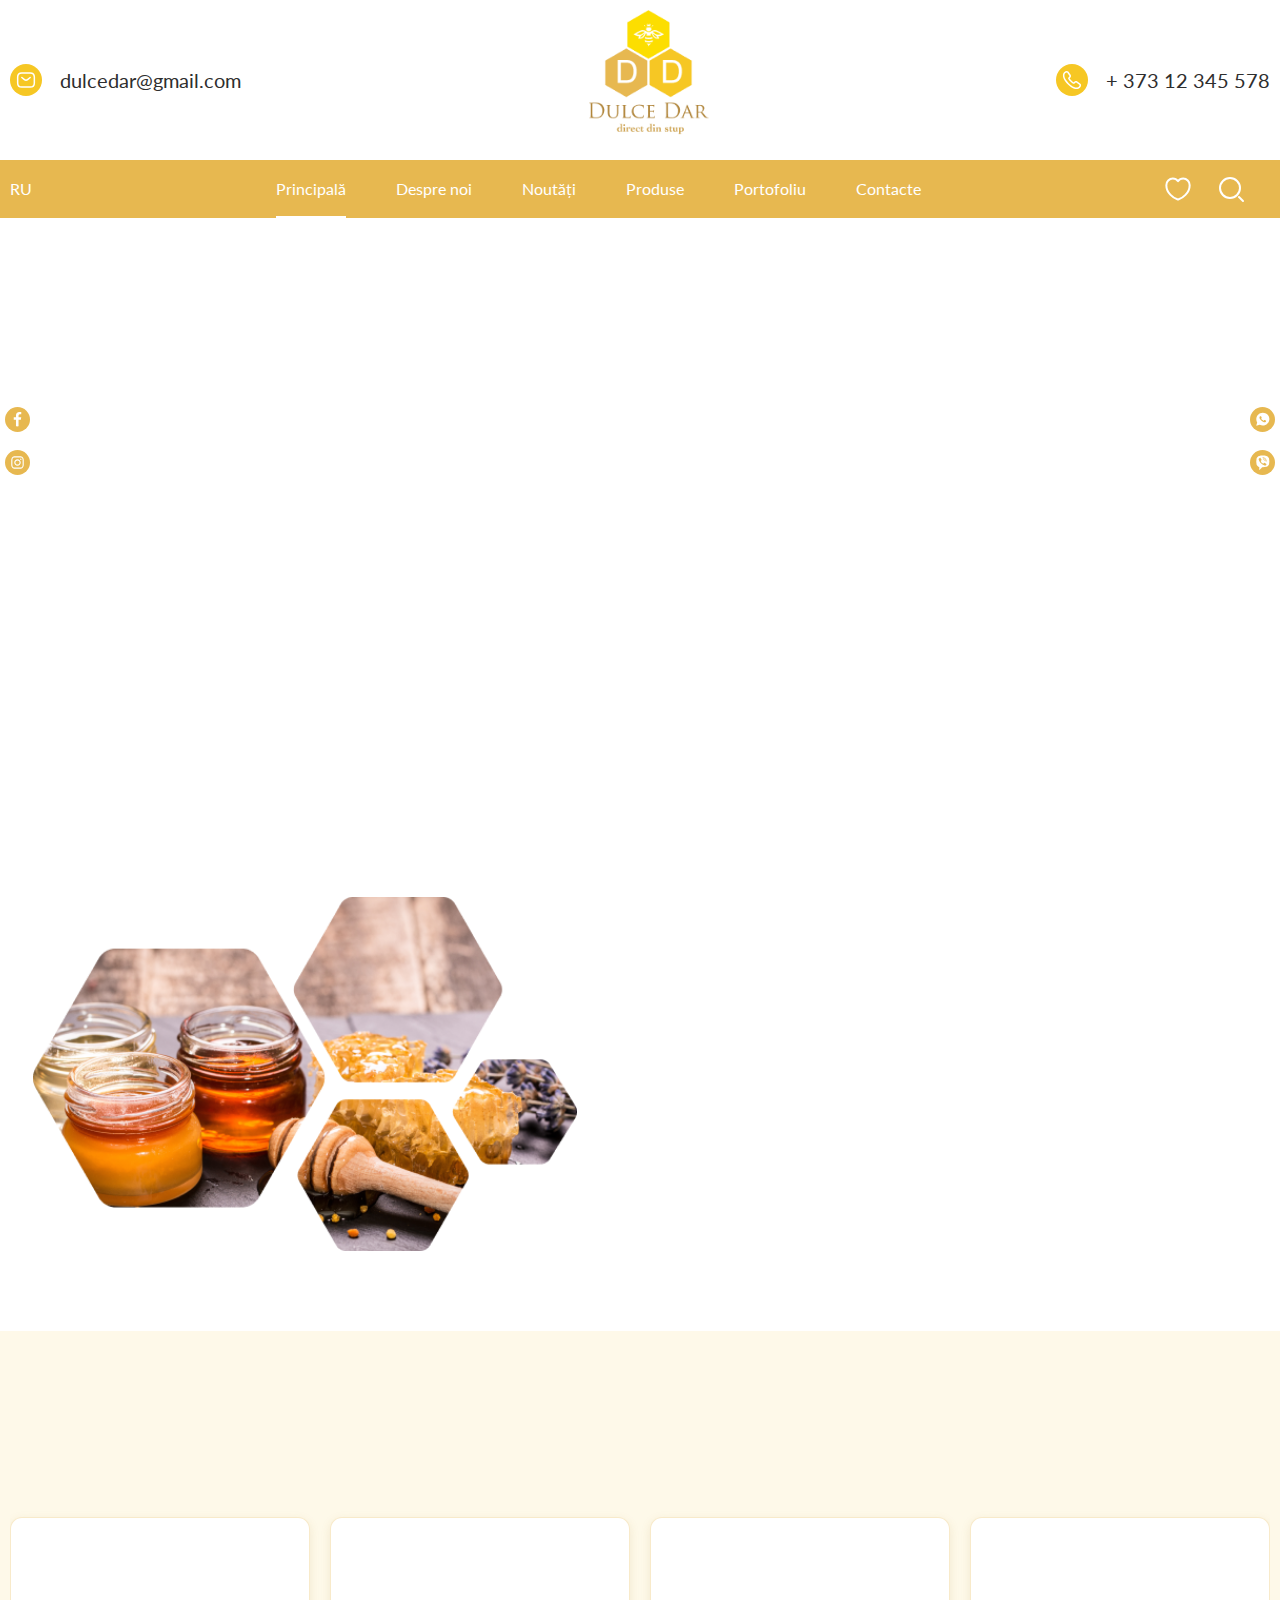
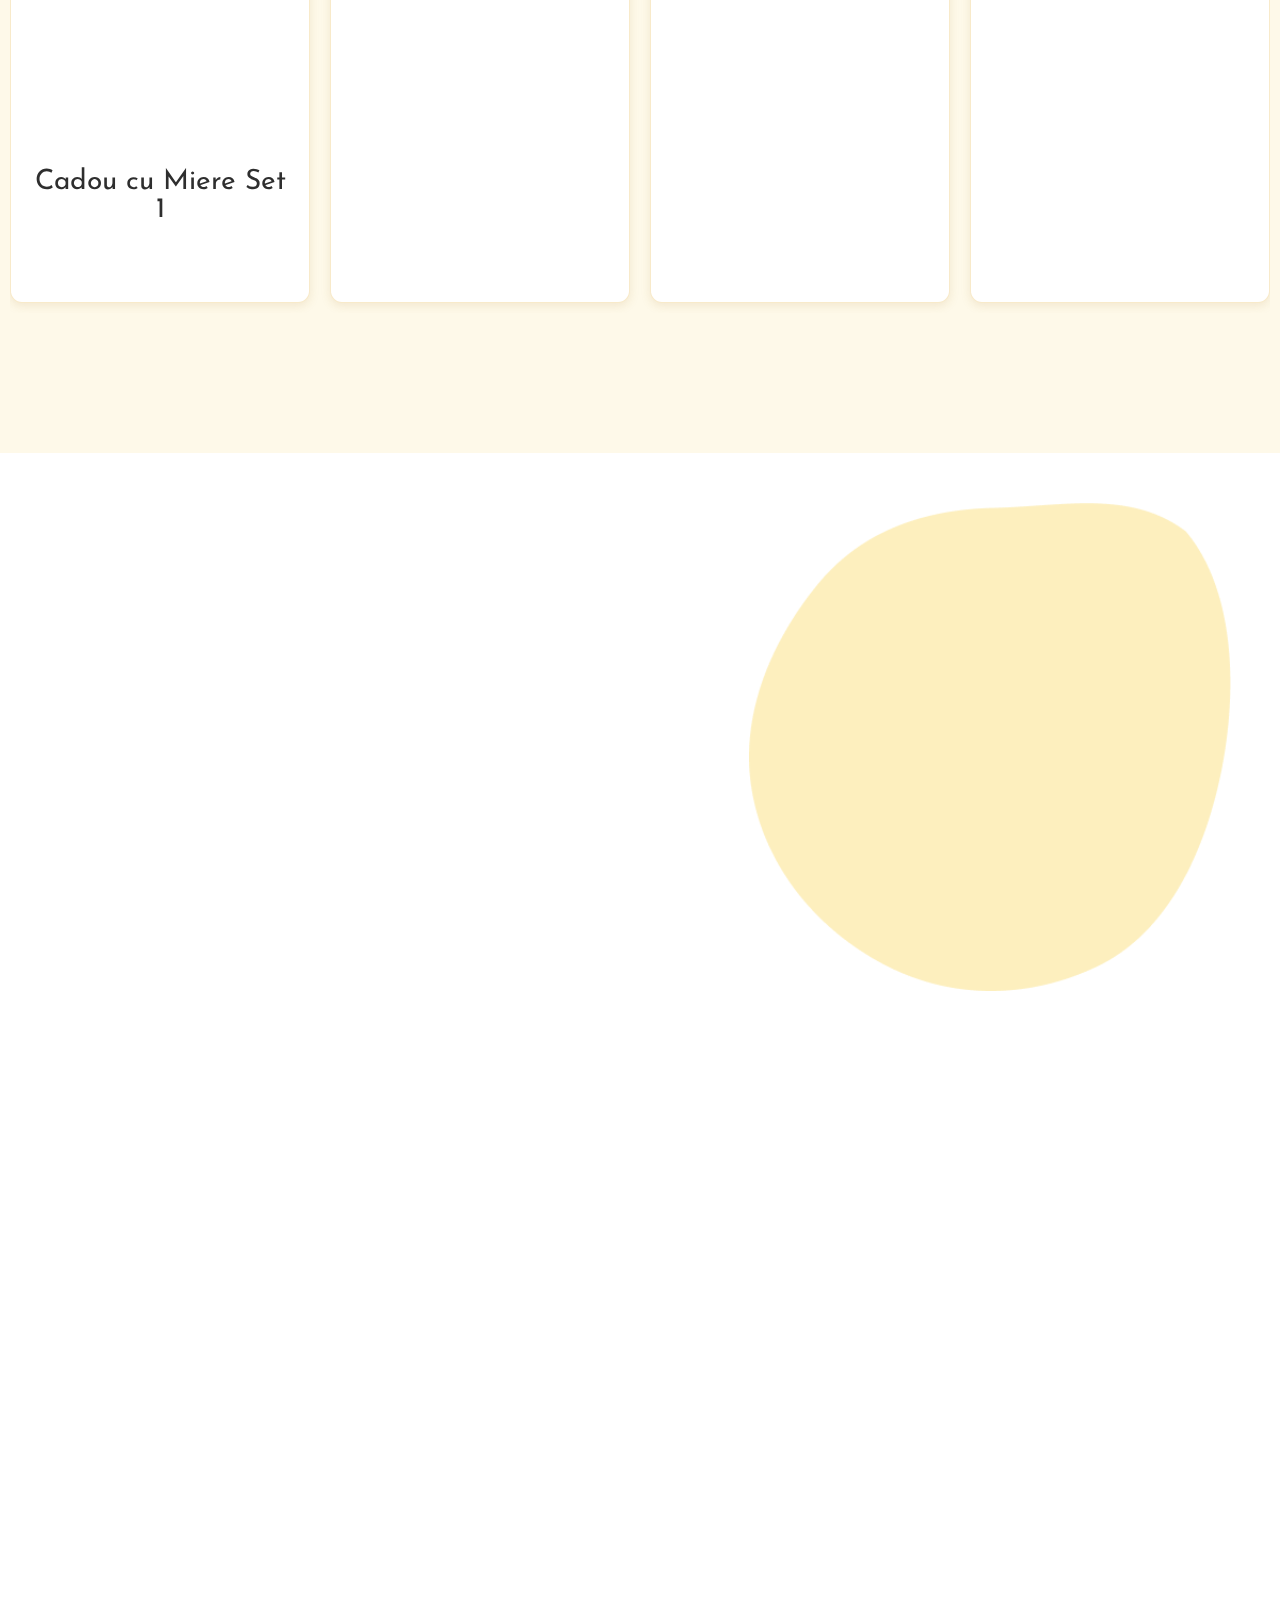
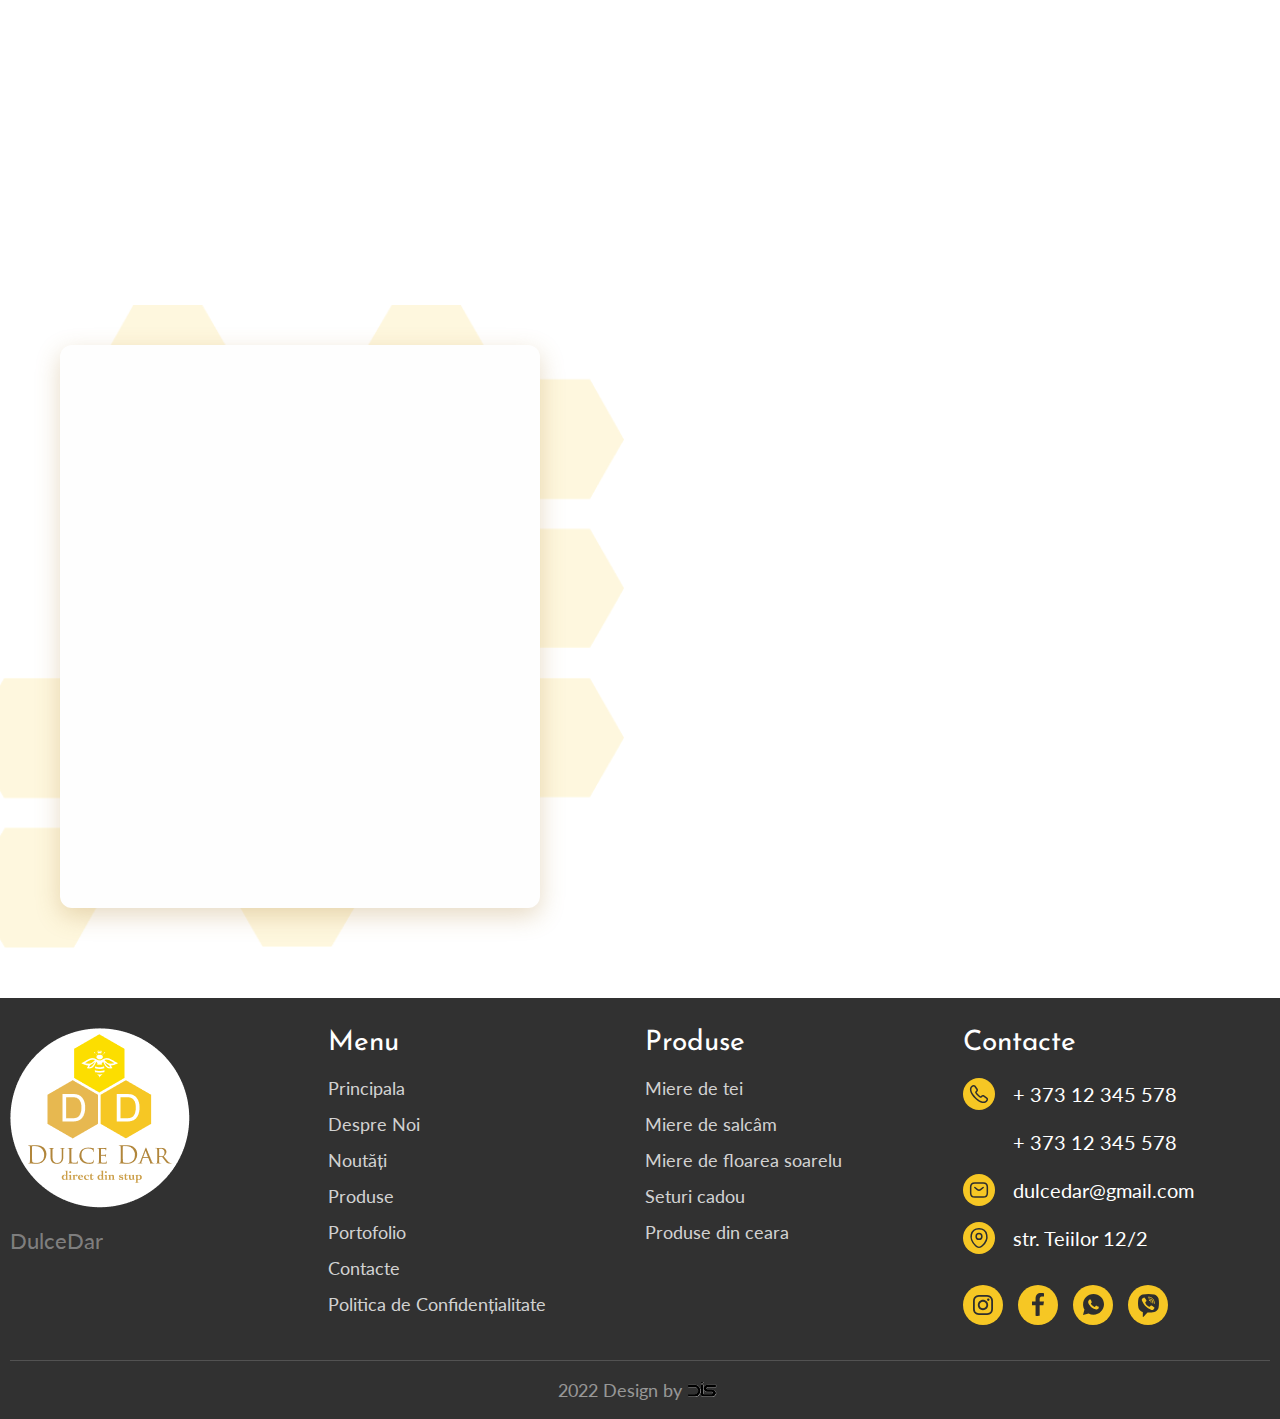
<file: index.html>
<!DOCTYPE html>
<html lang="ru">

<head>
	<title>Главная</title>
	<meta charset="UTF-8">
	<meta name="format-detection" content="telephone=no">
	<!-- <style>body{opacity: 0;}</style> -->

	<link rel="stylesheet" href="css/style.min.css?_v=20220626145018">

	<link rel="shortcut icon" href="favicon.ico">
	<!-- <meta name="robots" content="noindex, nofollow"> -->
	<meta name="viewport" content="width=device-width, initial-scale=1.0">
</head>

<body>
	<div class="preloader">
		<img src="img/logo.png" alt="">

	</div>
	<div class="wrapper">
		<header class="header">
			<div class="header__container">
				<div class="header__row">
					<div class="header__contacts contacts">
						<ul class="contacts__list">
							<li class="contacts__li"><a href="mailto:dulcedar@gmail.com" class="contacts__item contacts__item_mail">dulcedar@gmail.com</a></li>
						</ul>
					</div>
					<a href="index.html" class="header__logo"><img src="img/logo.png" alt="logo"></a>
					<div class="header__contacts contacts">
						<ul class="contacts__list">
							<li class="contacts__li"><a href="tel:+37312345578" class="contacts__item contacts__item_tel">+ 373 12
									345 578</a></li>
						</ul>
					</div>
				</div>

			</div>
			<div class="header__bottom ">
				<div class="header__container">
					<div class="header__row">
						<div class="header__lang lang">
							<a href="#" class="lang__item">RU</a>
							<!-- <a href="page-ro.html" class="lang__item">RO</a>
					<a href="page-en.html" class="lang__item">EN</a> -->
						</div>
						<div class="header__menu nav">

							<ul class="nav__list">
								<li class="nav__li"><a href="index.html" class="nav__link _active">Principală</a></li>
								<li class="nav__li"><a href="about.html" class="nav__link">Despre noi</a></li>
								<li class="nav__li"><a href="blog.html" class="nav__link">Noutăți</a></li>
								<li class="nav__li"><a href="catalog.html" class="nav__link">Produse</a></li>
								<li class="nav__li"><a href="portofoliu.html" class="nav__link">Portofoliu</a></li>
								<li class="nav__li"><a href="contacts.html" class="nav__link">Contacte</a></li>
							</ul>

						</div>
						<div class="header__action action">
							<a href="favorite.html" class="action__icon action__icon_wish"></a>
							<a data-popup="#search" class="action__icon action__icon_search"></a>
							<button class="action__icon icon-menu">
								<span></span><span></span><span></span>
							</button>
						</div>
					</div>
				</div>

			</div>
		</header>
		<main class="page">
			<section class="section main-section ">
				<div class="section__container">
					<div class="section__row wow  animateFadeInUp animated">
						<div class="section__column ">
							<span class="section__name section__name_m main-section__name">Dulce Dar - direct din stup</span>
							<h1 class="main-section__title d">Cadouri din <span>miere</span>
								pentru prieteni</h1>
							<p class="section__text ">Lorem ipsum dolor sit amet, consectetur adipiscing elit. Phasellus tempus
								duis blandit metus congue morbi euismod sit. Interdum neque sociis feugiat tempus id sit.</p>
							<a href="catalog.html " class="section__link">Catalog de produse</a>
							<a href="about.html" class="section__link section__link_nbg">Despre noi</a>
						</div>
						<div class="section__column">
							<div class="main-section__img-ibg_contain ">
								<img src="img/med.png " alt="" class="wow  animateFadeInUp animated">
							</div>
						</div>
					</div>
				</div>
			</section>
			<section class="section about-home">
				<div class="section__container">
					<div class="section__row">
						<div class="section__column">
							<div class="about-home__img-ibg_contain">
								<img src="img/sec2.png" alt="">
							</div>
						</div>
						<div class="section__column">
							<h2 class="section__title wow  animateFadeInUp animated">Dolor sed quam sit at scelerisque sed nibh.</h2>
							<p class="section__text wow  animateFadeInUp animated">Lorem ipsum dolor sit amet, consectetur adipiscing elit. Id tristique sed
								id quam non sollicitudin amet. Aliquam feugiat arcu ut dui egestas odio lorem dui, sed. Urna non
								cursus non vitae leo. Aliquam nullam lacus viverra euismod a sem.
							</p>
						</div>
					</div>
				</div>
			</section>
			<section class="section gift">
				<div class="section__container">
					<span class="section__name wow  animateFadeInUp animated">Un cadou dulce este cel mai bun cadou!</span>
					<h2 class="section__title wow  animateFadeInUp animated">Alegeți setul cadou preferat</h2>
					<div class="section__slider slider-box">
						<div class="slider-box__sliders">
							<div class="swiper-wrapper">
								<div class="slider-box__slide product swiper-slide">

									<img src="img/p1.png" alt="gift" class="product__img wow  animateFadeInUp animated">
									<a class="product__title" href="catalog-single.html ">
										Cadou cu Miere
										Set 1
									</a>
									<span class="product__price wow  animateFadeInUp animated ">90 lei</span>
								</div>
								<div class="slider-box__slide product swiper-slide">
									<img src="img/p2.png" alt="gift" class="product__img wow  animateFadeInUp animated">
									<a class="product__title wow  animateFadeInUp animated" href="catalog-single.html">
										Cadou cu Miere
										Set 2
									</a>
									<span class="product__price wow  animateFadeInUp animated">130 lei</span>
								</div>
								<div class="slider-box__slide product swiper-slide">
									<img src="img/p1.png" alt="gift" class="product__img wow  animateFadeInUp animated">
									<a class="product__title wow  animateFadeInUp animated" href="catalog-single.html">
										Cadou cu Miere
										Set 2
									</a>
									<span class="product__price wow  animateFadeInUp animated">90 lei</span>
								</div>
								<div class="slider-box__slide product swiper-slide">
									<img src="img/p1.png" alt="gift" class="product__img wow  animateFadeInUp animated">
									<a class="product__title wow  animateFadeInUp animated" href="catalog-single.html">
										Cadou cu Miere
										Set 3
									</a>
									<span class="product__price wow  animateFadeInUp animated">130 lei</span>
								</div>
								<div class="slider-box__slide product swiper-slide">
									<img src="img/p1.png" alt="gift" class="product__img wow  animateFadeInUp animated">
									<a class="product__title wow  animateFadeInUp animated" href="catalog-single.html">
										Cadou cu Miere
										Set 4
									</a>
									<span class="product__price wow  animateFadeInUp animated">150 lei</span>
								</div>
								<div class="slider-box__slide product swiper-slide">
									<img src="img/p1.png" alt="gift" class="product__img wow  animateFadeInUp animated">
									<a class="product__title wow  animateFadeInUp animated" href="catalog-single.html">
										Cadou cu Miere
										Set 5
									</a>
									<span class="product__price wow  animateFadeInUp animated">170 lei</span>
								</div>
							</div>
						</div>
						<button class="slider-box__btn slider-box__btn_l"></button>
						<button class="slider-box__btn slider-box__btn_r"></button>
					</div>

					<div class="section__center wow  animateFadeInUp animated">
						<a href="catalog.html" class="gift__link section__link">Catalog de produse</a>
					</div>
				</div>
			</section>
			<section class="section team">
				<div class="section__container">
					<div class="section__row">
						<div class="section__column">
							<span class="section__name wow  animateFadeInUp animated">Despre echipa noastra</span>
							<h2 class="section__title wow  animateFadeInUp animated">Faceti cunostinta cu prietenii minunati ai albinelor</h2>
							<p class="section__text wow  animateFadeInUp animated">Lorem ipsum dolor sit amet, consectetur adipiscing elit. Id tristique sed
								id quam non sollicitudin amet. Aliquam feugiat arcu ut dui egestas odio lorem dui, sed. Urna non
								cursus non vitae leo. Aliquam nullam lacus viverra euismod a sem.
							</p>
							<a href="about.html" class="section__link section__link_nbg wow  animateFadeInUp animated">Mai mult despre noi</a>
						</div>
						<div class="section__column">
							<div class="section__slider slider-box team__slider">
								<div class="slider-box__team">
									<div class="swiper-wrapper">
										<div class="slider-box__slide team__slide swiper-slide">
											<div class="team__img-ibg_contains wow  animateFadeInUp animated">
												<img src="img/team.png" alt="team">
											</div>
											<h3 class="team__name wow  animateFadeInUp animated">Andrei Grosu</h3>
											<p class="team__prof wow  animateFadeInUp animated">Apicultor</p>


										</div>
										<div class="slider-box__slide team__slide swiper-slide">
											<div class="team__img-ibg_contains wow  animateFadeInUp animated">
												<img src="img/team.png" alt="team">
											</div>
											<h3 class="team__name wow  animateFadeInUp animated">Andrei Grosu</h3>
											<p class="team__prof wow  animateFadeInUp animated">Apicultor</p>


										</div>
										<div class="slider-box__slide team__slide swiper-slide">
											<div class="team__img-ibg_contains wow  animateFadeInUp animated">
												<img src="img/team.png" alt="team">
											</div>
											<h3 class="team__name wow  animateFadeInUp animated">Andrei Grosu</h3>
											<p class="team__prof wow  animateFadeInUp animated">Apicultor</p>


										</div>

									</div>
								</div>
								<button class="slider-box__btn  slider-box__btn_l-team wow  animateFadeInUp animated"></button>
								<button class="slider-box__btn  slider-box__btn_r-team wow  animateFadeInUp animated"></button>
							</div>
						</div>
					</div>
				</div>
			</section>
			<section class="section gallery">
				<div class="section__container">
					<div class="section__center">
						<span class="section__name wow  animateFadeInUp animated">Galerie minunata</span>
						<h2 class="section__title wow  animateFadeInUp animated">Stupinele noastre</h2>
					</div>
				</div>
				<div class="gallery__slider">
					<div class="gallery__sliders swiper-wrapper wow  animateFadeInUp animated" data-gallery>
						<a href="img/g1.png" class="gallery__slide-ibg swiper-slide">
							<img src="img/g1.png" alt="med">
						</a>
						<a href="img/g2.png" class="gallery__slide-ibg swiper-slide">
							<img src="img/g2.png" alt="med">
						</a>
						<a href="img/g1.png" class="gallery__slide-ibg swiper-slide">
							<img src="img/g1.png" alt="med">
						</a>
					</div>
					<button class="gallery__btn  gallery__btn_l"></button>
					<button class="gallery__btn  gallery__btn_r"></button>
				</div>
			</section>
			<section class="section form-section">
				<div class="section__container">
					<div class="section__row">
						<div class="section__column form-section__column">
							<form action="#" class="section__form contact-form ">
								<h3 class="contact-form__name wow  animateFadeInUp animated">Contactaţi-ne!</h3>

								<div class="contact-form__line wow  animateFadeInUp animated">
									<input class="contact-form__input" type="text" name="name" placeholder="Nume" required>
								</div>
								<div class="contact-form__line wow  animateFadeInUp animated">
									<input class="contact-form__input" type="text" name="number" placeholder="Telefon" required>
								</div>
								<div class="contact-form__line wow  animateFadeInUp animated">
									<input class="contact-form__input" type="text" name="tem" placeholder="Adresa de email" required>
								</div>


								<div class="contact-form__line wow  animateFadeInUp animated">
									<textarea class="contact-form__input contact-form__input_text" type="text" name="text" placeholder="Messaj" required></textarea>

								</div>
								<button class="contact-form__btn section__link wow  animateFadeInUp animated">Trimiteti</button>
							</form>
						</div>
						<div class="section__column ">
							<span class="section__name wow  animateFadeInUp animated">Contacte</span>
							<h2 class="section__title wow  animateFadeInUp animated">Avet întrebări? Completați formularul de contact.</h2>
							<p class="section__text wow  animateFadeInUp animated">Lorem ipsum dolor sit amet, consectetur adipiscing elit. Id tristique sed
								id quam non sollicitudin amet. Aliquam feugiat arcu ut dui egestas odio lorem dui, sed. Urna non
								cursus non vitae leo. Aliquam nullam lacus viverra euismod a sem.
							</p>
							<div class="section__contacts contacts">
								<h4 class="contacts__title wow  animateFadeInUp animated">Sau contactati prin telefon, e-mail</h4>
								<ul class="contacts__list wow  animateFadeInUp animated">
									<li class="contacts__li wow  animateFadeInUp animated"><a href="mailto:dulcedar@gmail.com" class="contacts__item contacts__item_mail wow  animateFadeInUp animated">dulcedar@gmail.com</a></li>
									<li class="contacts__li wow  animateFadeInUp animated"><a href="tel:+37312345578" class="contacts__item contacts__item_tel">+ 373 12
											345 578</a></li>
								</ul>
							</div>
						</div>
					</div>
				</div>
			</section>
		</main>
		<div class="social-icons">
			<div class="social-icons__l">
				<a href="#" class="social-icons__icon  social-icons__icon_fb"></a>
				<a href="#" class="social-icons__icon social-icons__icon_insta"></a>
			</div>
			<div class="social-icons__r">
				<a href="#" class="social-icons__icon social-icons__icon_wt"></a>
				<a href="#" class="social-icons__icon social-icons__icon_vb"></a>
			</div>


		</div>
		<footer class="footer">
			<div class="footer__container">
				<div class="footer__row" data-spollers="992,max">
					<div class="footer__column">
						<a href="index.html" class="footer__logo">
							<img src="img/logo.png" alt="">
						</a>
						<p class="footer__text">DulceDar</p>
					</div>
					<div class="footer__column">
						<h4 data-spoller class="footer__title">Menu</h4>
						<div class="footer__nav">
							<a href="#" class="footer__link">Principala</a>
							<a href="#" class="footer__link">Despre Noi</a>
							<a href="#" class="footer__link">Noutăți</a>
							<a href="#" class="footer__link">Produse</a>
							<a href="#" class="footer__link">Portofolio</a>
							<a href="#" class="footer__link">Contacte</a>
							<a href="#" class="footer__link">Politica de
								Confidențialitate</a>
						</div>

					</div>
					<div class="footer__column">
						<h4 data-spoller class="footer__title">Produse</h4>
						<div class="footer__nav">
							<a href="#" class="footer__link">Miere de tei</a>
							<a href="#" class="footer__link">
								Miere de salcâm
							</a>
							<a href="#" class="footer__link">Miere de floarea soarelu</a>
							<a href="#" class="footer__link">
								Seturi cadou
							</a>
							<a href="#" class="footer__link">Produse din ceara</a>
						</div>
					</div>
					<div class="footer__column  contacts contacts__footer">
						<h4 data-spoller class="footer__title">Contacte</h4>
						<ul class="contacts__list">
							<li class="contacts__li">
								<a href="tel:+37312345578" class="contacts__item contacts__item_tel">+ 373 12
									345 578</a>
							</li>
							<li class="contacts__li">
								<a href="tel:+37312345578" class="contacts__item ">+ 373 12
									345 578</a>
							</li>
							<li class="contacts__li">
								<a href="mailto:dulcedar@gmail.com" class="contacts__item contacts__item_mail">dulcedar@gmail.com</a>
							</li>
							<li class="contacts__li">
								<a href="#" class="contacts__item contacts__item_pin" target="_blank">str. Teiilor 12/2</a>
							</li>

						</ul>
						<ul class="footer__social footer-social">
							<li><a href="#" class="footer-social__icon footer-social__icon_inst"></a></li>
							<li><a href="#" class="footer-social__icon footer-social__icon_fb"></a></li>

							<li><a href="#" class="footer-social__icon footer-social__icon_wt"></a></li>
							<li><a href="#" class="footer-social__icon footer-social__icon_vb"></a></li>
						</ul>
					</div>
				</div>
				<div class="foter__copy copy">
					<p class="copy__row">
						2022 Design by
						<a href="https://dis.agency" class="copy__logo logo__dis"></a>
					</p>
				</div>
			</div>
		</footer>
	</div>

	<div id="search" aria-hidden="true" class="popup">
		<div class="popup__wrapper">
			<div class="popup__content">
				<div class="popup__body">
					<form action="#" class="popup__form">
						<button class="popup__btn search__button"></button>
						<input class="contact-form__input" placeholder="Cautare" type="search" name="search" id="#">
					</form>
				</div>
			</div>
		</div>
	</div>


	<div class="scroll-top">

	</div>
	<script src="https://cdnjs.cloudflare.com/ajax/libs/wow/1.1.2/wow.min.js?_v=20220626145018"></script>
	<script src="js/app.min.js?_v=20220626145018"></script>
</body>

</html>
</file>
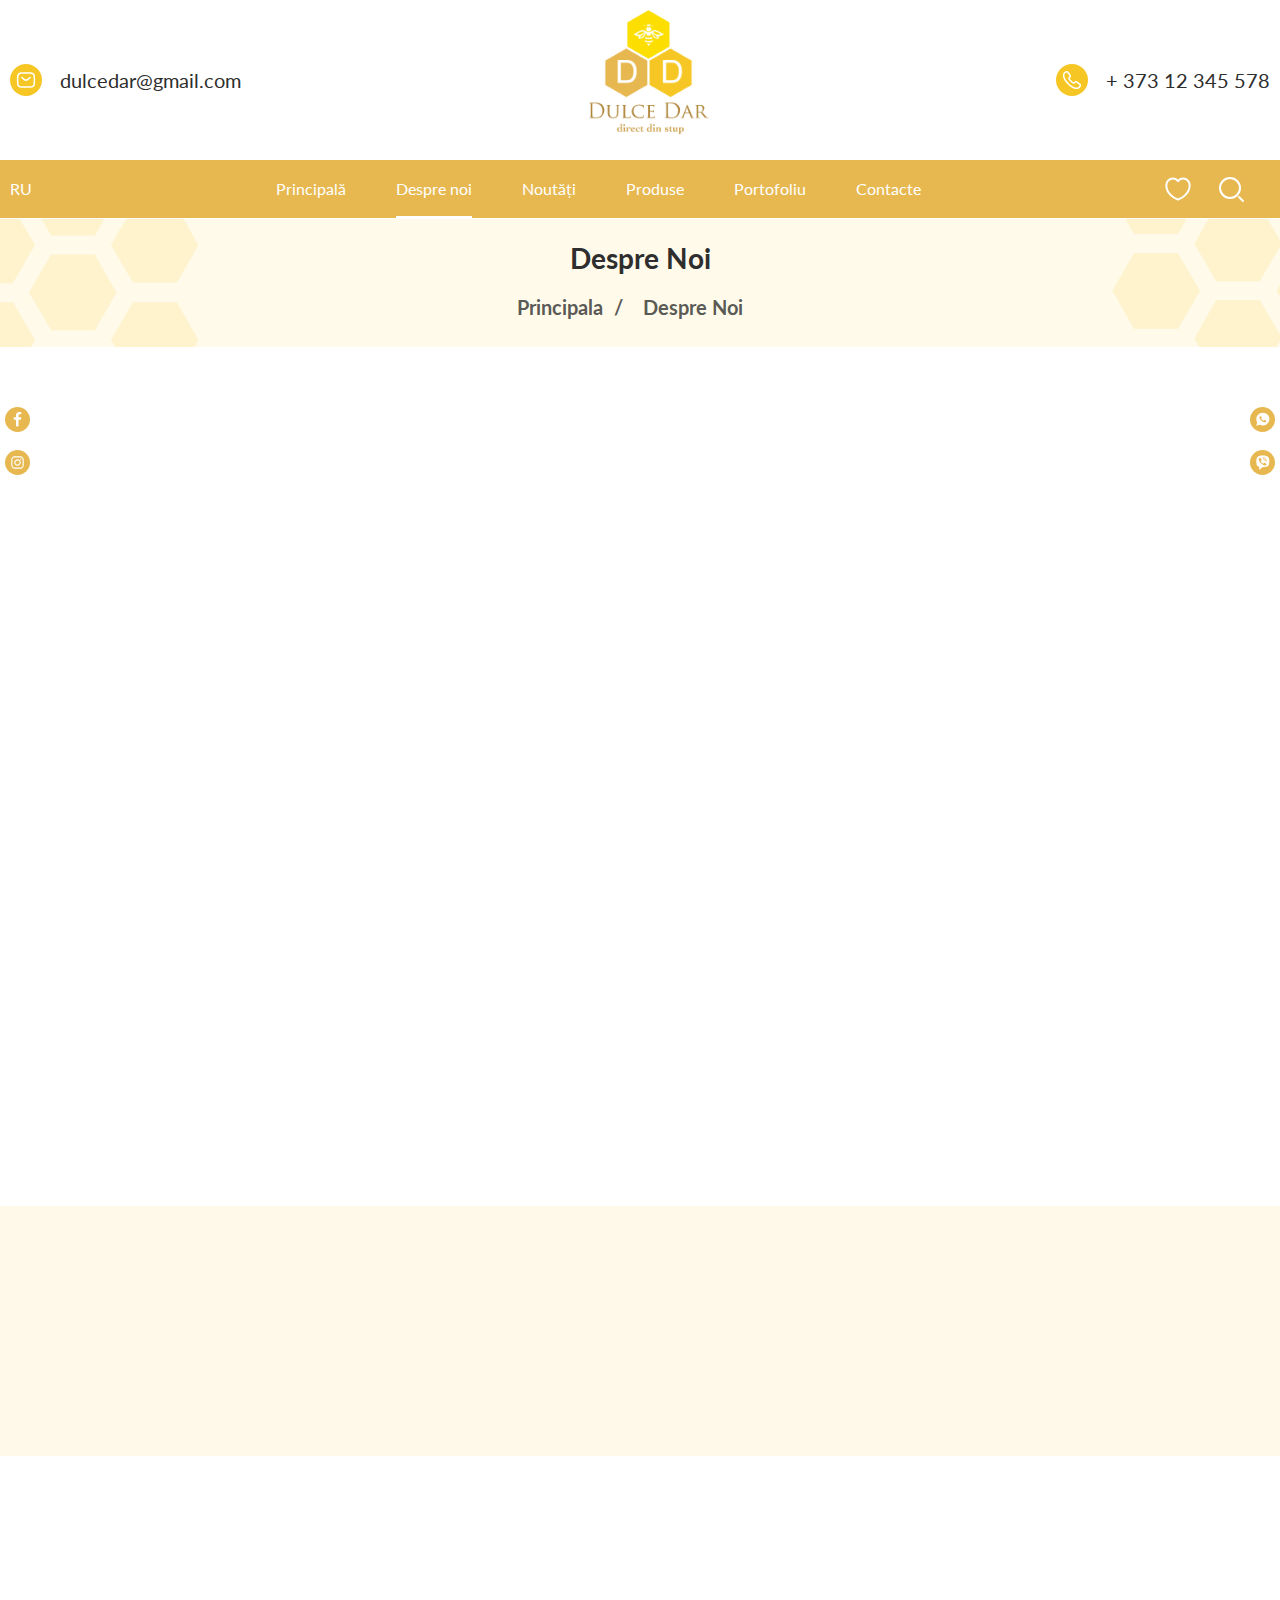
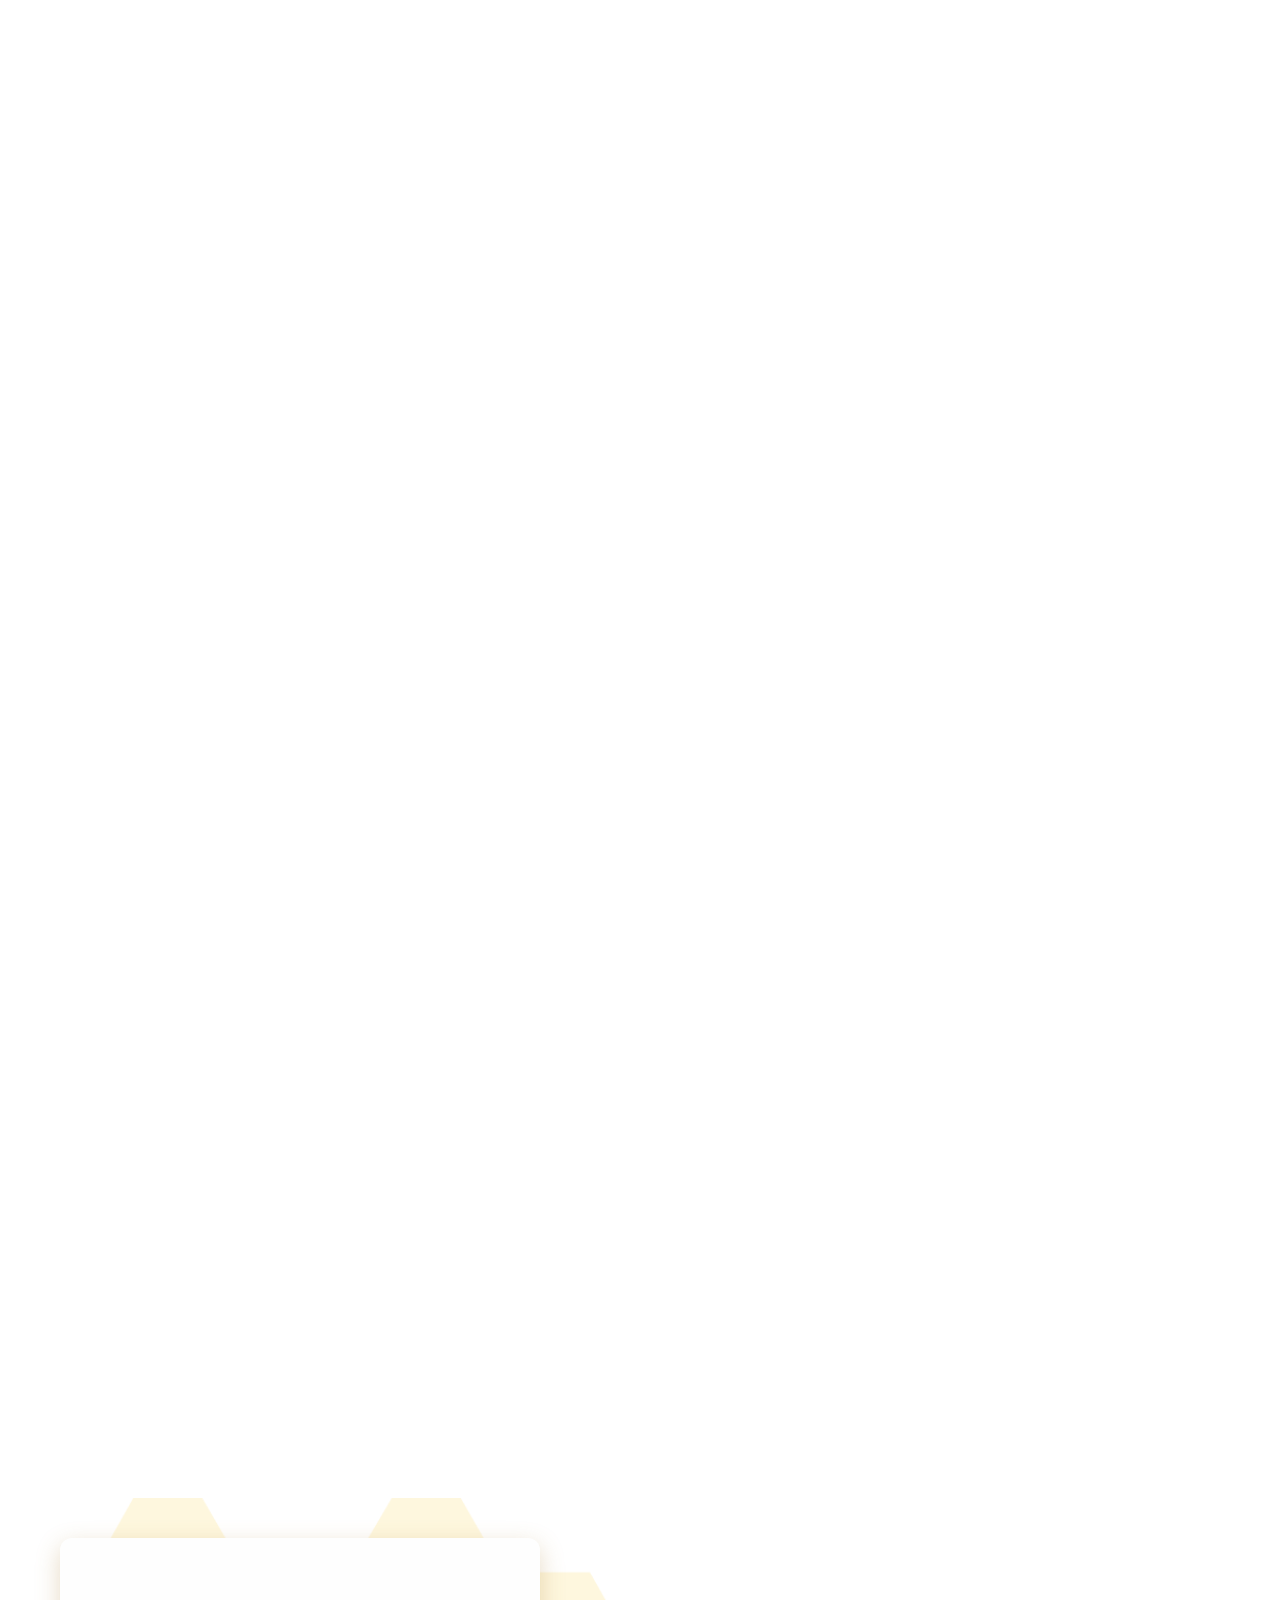
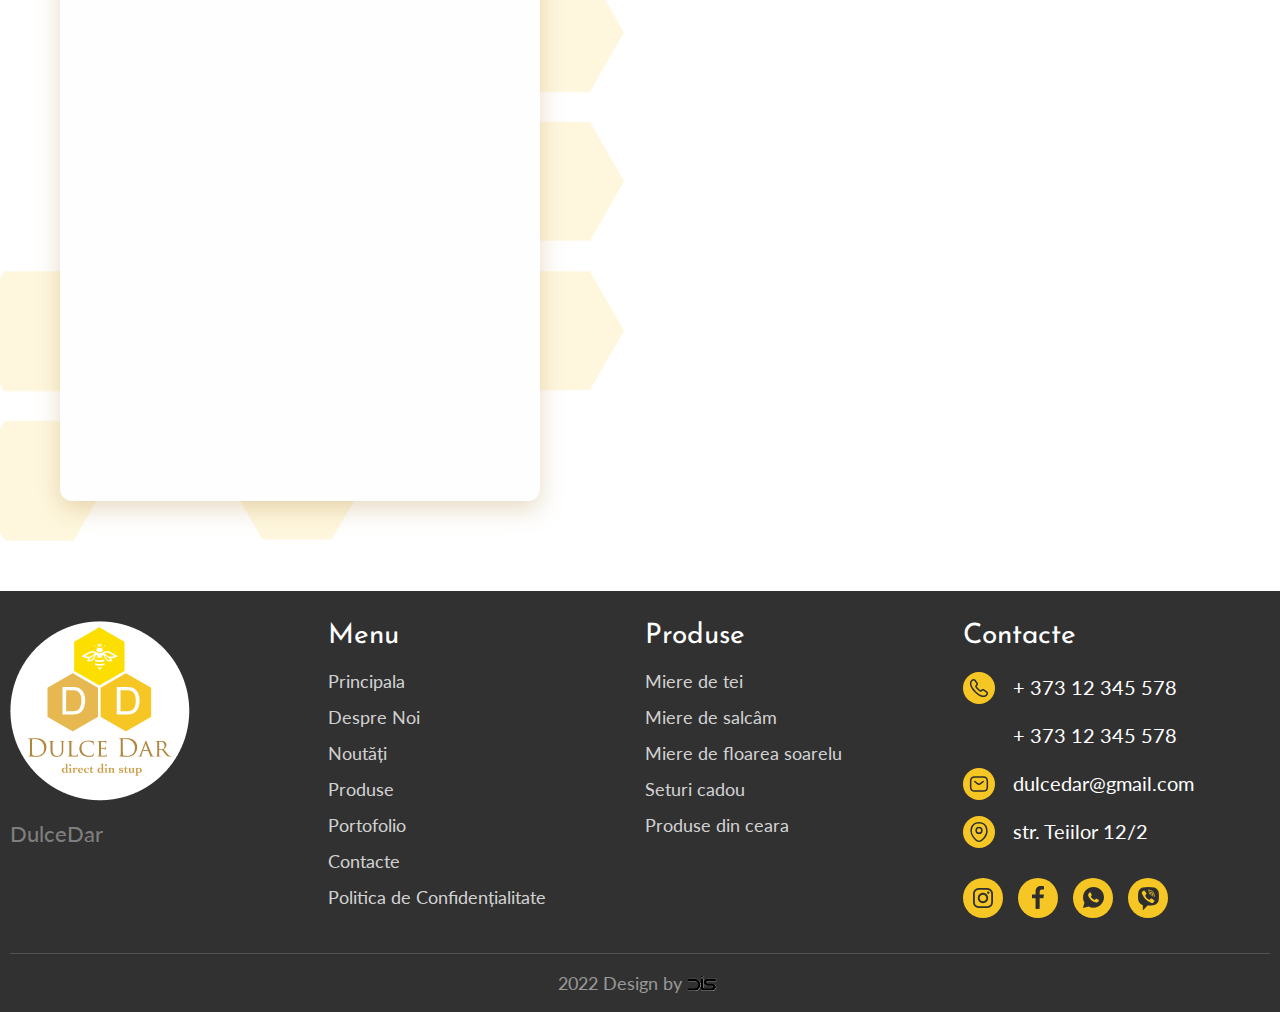
<file: about.html>
<!DOCTYPE html>
<html lang="ru">

<head>
	<title>Главная</title>
	<meta charset="UTF-8">
	<meta name="format-detection" content="telephone=no">
	<!-- <style>body{opacity: 0;}</style> -->

	<link rel="stylesheet" href="css/style.min.css?_v=20220626145018">

	<link rel="shortcut icon" href="favicon.ico">
	<!-- <meta name="robots" content="noindex, nofollow"> -->
	<meta name="viewport" content="width=device-width, initial-scale=1.0">
</head>

<body>
	<div class="preloader">
		<img src="img/logo.png" alt="">

	</div>
	<div class="wrapper">
		<header class="header">
			<div class="header__container">
				<div class="header__row">
					<div class="header__contacts contacts">
						<ul class="contacts__list">
							<li class="contacts__li"><a href="mailto:dulcedar@gmail.com" class="contacts__item contacts__item_mail">dulcedar@gmail.com</a></li>
						</ul>
					</div>
					<a href="index.html" class="header__logo"><img src="img/logo.png" alt="logo"></a>
					<div class="header__contacts contacts">
						<ul class="contacts__list">
							<li class="contacts__li"><a href="tel:+37312345578" class="contacts__item contacts__item_tel">+ 373 12
									345 578</a></li>
						</ul>
					</div>
				</div>

			</div>
			<div class="header__bottom ">
				<div class="header__container">
					<div class="header__row">
						<div class="header__lang lang">
							<a href="#" class="lang__item">RU</a>
							<!-- <a href="page-ro.html" class="lang__item">RO</a>
					<a href="page-en.html" class="lang__item">EN</a> -->
						</div>
						<div class="header__menu nav">

							<ul class="nav__list">
								<li class="nav__li"><a href="index.html" class="nav__link">Principală</a></li>
								<li class="nav__li"><a href="about.html" class="nav__link  _active">Despre noi</a></li>
								<li class="nav__li"><a href="blog.html" class="nav__link">Noutăți</a></li>
								<li class="nav__li"><a href="catalog.html" class="nav__link">Produse</a></li>
								<li class="nav__li"><a href="portofoliu.html" class="nav__link">Portofoliu</a></li>
								<li class="nav__li"><a href="contacts.html" class="nav__link">Contacte</a></li>
							</ul>

						</div>
						<div class="header__action action">
							<a href="favorite.html" class="action__icon action__icon_wish"></a>
							<a data-popup="#search" class="action__icon action__icon_search"></a>
							<button class="action__icon icon-menu">
								<span></span><span></span><span></span>
							</button>
						</div>
					</div>
				</div>

			</div>
		</header>
		<main class="page">
			<div class="breadcrumbs" style="background-image: url('img/crumbs-bg.png');">
				<div class="breadcrumbs__container">
					<h1 class="breadcrumbs__title">Despre Noi</h1>
					<nav class="breadcrumbs__nav">
						<a href="index.html" class="breadcrumbs__link">Principala</a>
						<a class="breadcrumbs__link">Despre Noi</a>
					</nav>
				</div>
			</div>
			<section class="section about-home">
				<div class="section__container">
					<div class="section__row">

						<div class="section__column">
							<h2 class="section__title wow  animateFadeInUp animated">Dolor sed quam sit at scelerisque sed
								nibh.</h2>
							<p class="section__text wow  animateFadeInUp animated">Lorem ipsum dolor sit amet, consectetur
								adipiscing elit. Id tristique sed
								id quam non sollicitudin amet. Aliquam feugiat arcu ut dui egestas odio lorem dui, sed. Urna non
								cursus non vitae leo. Aliquam nullam lacus viverra euismod a sem.
							</p>
							<a href="catalog.html" class="section__link  wow  animateFadeInUp animated">Catalog de produse</a>
						</div>
						<div class="section__column">
							<div class="about-home__img-ibg_contain wow  animateFadeInUp animated">
								<img src="img/about1.png" alt="">
							</div>
						</div>
					</div>
				</div>
			</section>
			<section class="section advantage">
				<div class="section__container">
					<div class="section__center">
						<span class="section__name wow  animateFadeInUp animated">Cea mai frecventă întrebare</span>
						<h2 class="section__title wow  animateFadeInUp animated">De ce noi?</h2>
					</div>
					<div class="advantage__row">
						<div class="advantage__column ">
							<div class="advantage__items wow  animateFadeInUp animated" data-wow-delay="0.2s">
								<img src="img/adv1.svg" alt="" class="advantage__icon">
								<h3 class="advantage__name">Laoreet metus etiam velit porttitor.</h3>
								<p class="advantage__text section__text">Lorem ipsum dolor sit amet, consectetur adipiscing
									elit. Nisl nam libero condimentum quam nisl, nulla. Neque, ac semper orci gravida velit, elit
									porttitor molestie. Sodales tincidunt erat leo diam.</p>
							</div>
						</div>
						<div class="advantage__column ">
							<div class="advantage__items wow  animateFadeInUp animated" data-wow-delay="0.7s">
								<img src="img/adv2.svg" alt="" class="advantage__icon">
								<h3 class="advantage__name">Laoreet metus etiam velit porttitor.</h3>
								<p class="advantage__text section__text">Lorem ipsum dolor sit amet, consectetur adipiscing
									elit. Nisl nam libero condimentum quam nisl, nulla. Neque, ac semper orci gravida velit, elit
									porttitor molestie. Sodales tincidunt erat leo diam.</p>
							</div>
						</div>
						<div class="advantage__column ">
							<div class="advantage__items wow  animateFadeInUp animated" data-wow-delay="0.4s">
								<img src="img/adv3.svg" alt="" class="advantage__icon">
								<h3 class="advantage__name">Laoreet metus etiam velit porttitor.</h3>
								<p class="advantage__text section__text">Lorem ipsum dolor sit amet, consectetur adipiscing
									elit. Nisl nam libero condimentum quam nisl, nulla. Neque, ac semper orci gravida velit, elit
									porttitor molestie. Sodales tincidunt erat leo diam.</p>
							</div>
						</div>
					</div>
				</div>
			</section>
			<section class="section team">
				<div class="section__container">
					<div class="section__center">
						<span class="section__name wow  animateFadeInUp animated">Bibendum metus.</span>
						<h2 class="section__title wow  animateFadeInUp animated">Oameni din echipa</h2>
					</div>
					<div class="team__row">
						<div class="team__column">
							<div class="team__img-ibg_contains team__img-ibg_contains_m wow  animateFadeInUp animated">
								<img src="img/t1.png" alt="team">
							</div>
							<h3 class="team__name wow  animateFadeInUp animated">Andrei Grosu</h3>
							<p class="team__prof wow  animateFadeInUp animated">Apicultor</p>

						</div>
						<div class="team__column">
							<div class="team__img-ibg_contains team__img-ibg_contains_m wow  animateFadeInUp animated">
								<img src="img/t2.png" alt="team">
							</div>
							<h3 class="team__name wow  animateFadeInUp animated">Andrei Grosu</h3>
							<p class="team__prof wow  animateFadeInUp animated">Apicultor</p>

						</div>
						<div class="team__column">
							<div class="team__img-ibg_contains team__img-ibg_contains_m wow  animateFadeInUp animated">
								<img src="img/t3.png" alt="team">
							</div>
							<h3 class="team__name wow  animateFadeInUp animated">Andrei Grosu</h3>
							<p class="team__prof wow  animateFadeInUp animated">Apicultor</p>

						</div>
						<div class="team__column">
							<div class="team__img-ibg_contains team__img-ibg_contains_m wow  animateFadeInUp animated">
								<img src="img/t4.png" alt="team">
							</div>
							<h3 class="team__name wow  animateFadeInUp animated">Andrei Grosu</h3>
							<p class="team__prof wow  animateFadeInUp animated">Apicultor</p>

						</div>

					</div>

				</div>
			</section>


			<section class="section gallery">
				<div class="section__container">
					<div class="section__center">
						<span class="section__name wow  animateFadeInUp animated">Galerie minunata</span>
						<h2 class="section__title wow  animateFadeInUp animated">Procesul de lucru</h2>
					</div>
				</div>
				<div class="gallery__slider">
					<div class="gallery__sliders swiper-wrapper wow  animateFadeInUp animated" data-gallery>
						<a href="img/g1.png" class="gallery__slide-ibg swiper-slide">
							<img src="img/g1.png" alt="med">
						</a>
						<a href="img/g2.png" class="gallery__slide-ibg swiper-slide">
							<img src="img/g2.png" alt="med">
						</a>
						<a href="img/g1.png" class="gallery__slide-ibg swiper-slide">
							<img src="img/g1.png" alt="med">
						</a>
					</div>
					<button class="gallery__btn  gallery__btn_l"></button>
					<button class="gallery__btn  gallery__btn_r"></button>
				</div>
			</section>
			<section class="section form-section">
				<div class="section__container">
					<div class="section__row">
						<div class="section__column form-section__column">
							<form action="#" class="section__form contact-form ">
								<h3 class="contact-form__name wow  animateFadeInUp animated">Contactaţi-ne!</h3>

								<div class="contact-form__line wow  animateFadeInUp animated">
									<input class="contact-form__input" type="text" name="name" placeholder="Nume" required>
								</div>
								<div class="contact-form__line wow  animateFadeInUp animated">
									<input class="contact-form__input" type="text" name="number" placeholder="Telefon" required>
								</div>
								<div class="contact-form__line wow  animateFadeInUp animated">
									<input class="contact-form__input" type="text" name="tem" placeholder="Adresa de email" required>
								</div>


								<div class="contact-form__line wow  animateFadeInUp animated">
									<textarea class="contact-form__input contact-form__input_text" type="text" name="text" placeholder="Messaj" required></textarea>

								</div>
								<button class="contact-form__btn section__link wow  animateFadeInUp animated">Trimiteti</button>
							</form>
						</div>
						<div class="section__column ">
							<span class="section__name wow  animateFadeInUp animated">Contacte</span>
							<h2 class="section__title wow  animateFadeInUp animated">Avet întrebări? Completați formularul de
								contact.</h2>
							<p class="section__text wow  animateFadeInUp animated">Lorem ipsum dolor sit amet, consectetur
								adipiscing elit. Id tristique sed
								id quam non sollicitudin amet. Aliquam feugiat arcu ut dui egestas odio lorem dui, sed. Urna non
								cursus non vitae leo. Aliquam nullam lacus viverra euismod a sem.
							</p>
							<div class="section__contacts contacts">
								<h4 class="contacts__title wow  animateFadeInUp animated">Sau contactati prin telefon, e-mail
								</h4>
								<ul class="contacts__list wow  animateFadeInUp animated">
									<li class="contacts__li wow  animateFadeInUp animated"><a href="mailto:dulcedar@gmail.com" class="contacts__item contacts__item_mail wow  animateFadeInUp animated">dulcedar@gmail.com</a>
									</li>
									<li class="contacts__li wow  animateFadeInUp animated"><a href="tel:+37312345578" class="contacts__item contacts__item_tel">+ 373 12
											345 578</a></li>
								</ul>
							</div>
						</div>
					</div>
				</div>
			</section>
		</main>
		<div class="social-icons">
			<div class="social-icons__l">
				<a href="#" class="social-icons__icon  social-icons__icon_fb"></a>
				<a href="#" class="social-icons__icon social-icons__icon_insta"></a>
			</div>
			<div class="social-icons__r">
				<a href="#" class="social-icons__icon social-icons__icon_wt"></a>
				<a href="#" class="social-icons__icon social-icons__icon_vb"></a>
			</div>


		</div>
		<footer class="footer">
			<div class="footer__container">
				<div class="footer__row" data-spollers="992,max">
					<div class="footer__column">
						<a href="index.html" class="footer__logo">
							<img src="img/logo.png" alt="">
						</a>
						<p class="footer__text">DulceDar</p>
					</div>
					<div class="footer__column">
						<h4 data-spoller class="footer__title">Menu</h4>
						<div class="footer__nav">
							<a href="#" class="footer__link">Principala</a>
							<a href="#" class="footer__link">Despre Noi</a>
							<a href="#" class="footer__link">Noutăți</a>
							<a href="#" class="footer__link">Produse</a>
							<a href="#" class="footer__link">Portofolio</a>
							<a href="#" class="footer__link">Contacte</a>
							<a href="#" class="footer__link">Politica de
								Confidențialitate</a>
						</div>

					</div>
					<div class="footer__column">
						<h4 data-spoller class="footer__title">Produse</h4>
						<div class="footer__nav">
							<a href="#" class="footer__link">Miere de tei</a>
							<a href="#" class="footer__link">
								Miere de salcâm
							</a>
							<a href="#" class="footer__link">Miere de floarea soarelu</a>
							<a href="#" class="footer__link">
								Seturi cadou
							</a>
							<a href="#" class="footer__link">Produse din ceara</a>
						</div>
					</div>
					<div class="footer__column  contacts contacts__footer">
						<h4 data-spoller class="footer__title">Contacte</h4>
						<ul class="contacts__list">
							<li class="contacts__li">
								<a href="tel:+37312345578" class="contacts__item contacts__item_tel">+ 373 12
									345 578</a>
							</li>
							<li class="contacts__li">
								<a href="tel:+37312345578" class="contacts__item ">+ 373 12
									345 578</a>
							</li>
							<li class="contacts__li">
								<a href="mailto:dulcedar@gmail.com" class="contacts__item contacts__item_mail">dulcedar@gmail.com</a>
							</li>
							<li class="contacts__li">
								<a href="#" class="contacts__item contacts__item_pin" target="_blank">str. Teiilor 12/2</a>
							</li>

						</ul>
						<ul class="footer__social footer-social">
							<li><a href="#" class="footer-social__icon footer-social__icon_inst"></a></li>
							<li><a href="#" class="footer-social__icon footer-social__icon_fb"></a></li>

							<li><a href="#" class="footer-social__icon footer-social__icon_wt"></a></li>
							<li><a href="#" class="footer-social__icon footer-social__icon_vb"></a></li>
						</ul>
					</div>
				</div>
				<div class="foter__copy copy">
					<p class="copy__row">
						2022 Design by
						<a href="https://dis.agency" class="copy__logo logo__dis"></a>
					</p>
				</div>
			</div>
		</footer>
	</div>

	<div id="search" aria-hidden="true" class="popup">
		<div class="popup__wrapper">
			<div class="popup__content">
				<div class="popup__body">
					<form action="#" class="popup__form">
						<button class="popup__btn search__button"></button>
						<input class="contact-form__input" placeholder="Cautare" type="search" name="search" id="#">
					</form>
				</div>
			</div>
		</div>
	</div>


	<div class="scroll-top">

	</div>
	<script src="https://cdnjs.cloudflare.com/ajax/libs/wow/1.1.2/wow.min.js?_v=20220626145018"></script>
	<script src="js/app.min.js?_v=20220626145018"></script>
</body>

</html>
</file>
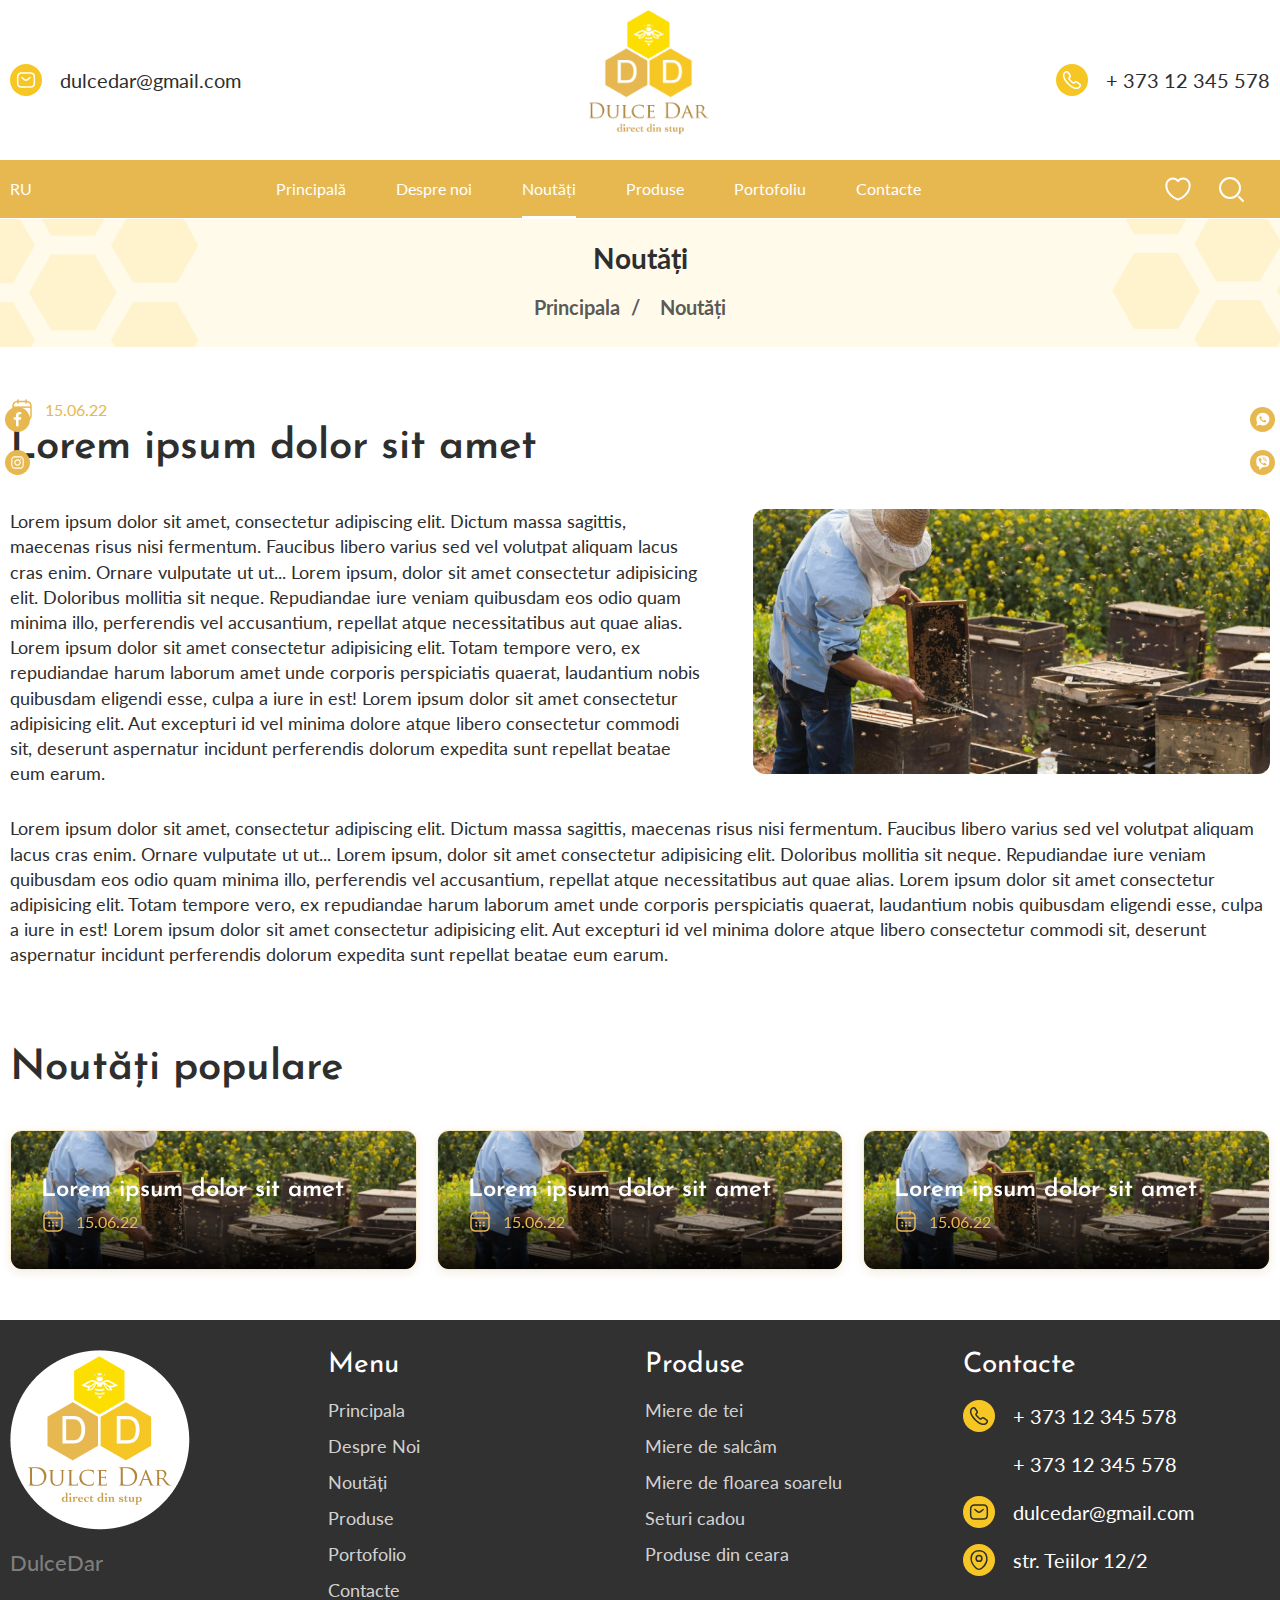
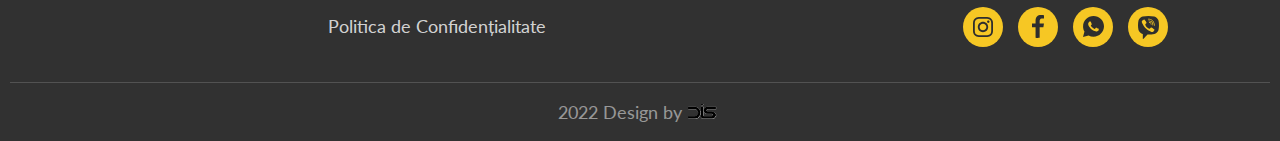
<file: blog-single.html>
<!DOCTYPE html>
<html lang="ru">

<head>
	<title>Главная</title>
	<meta charset="UTF-8">
	<meta name="format-detection" content="telephone=no">
	<!-- <style>body{opacity: 0;}</style> -->

	<link rel="stylesheet" href="css/style.min.css?_v=20220626145018">

	<link rel="shortcut icon" href="favicon.ico">
	<!-- <meta name="robots" content="noindex, nofollow"> -->
	<meta name="viewport" content="width=device-width, initial-scale=1.0">
</head>

<body>
	<div class="preloader">
		<img src="img/logo.png" alt="">

	</div>
	<div class="wrapper">
		<header class="header">
			<div class="header__container">
				<div class="header__row">
					<div class="header__contacts contacts">
						<ul class="contacts__list">
							<li class="contacts__li"><a href="mailto:dulcedar@gmail.com" class="contacts__item contacts__item_mail">dulcedar@gmail.com</a></li>
						</ul>
					</div>
					<a href="index.html" class="header__logo"><img src="img/logo.png" alt="logo"></a>
					<div class="header__contacts contacts">
						<ul class="contacts__list">
							<li class="contacts__li"><a href="tel:+37312345578" class="contacts__item contacts__item_tel">+ 373 12
									345 578</a></li>
						</ul>
					</div>
				</div>

			</div>
			<div class="header__bottom ">
				<div class="header__container">
					<div class="header__row">
						<div class="header__lang lang">
							<a href="#" class="lang__item">RU</a>
							<!-- <a href="page-ro.html" class="lang__item">RO</a>
					<a href="page-en.html" class="lang__item">EN</a> -->
						</div>
						<div class="header__menu nav">

							<ul class="nav__list">
								<li class="nav__li"><a href="index.html" class="nav__link ">Principală</a></li>
								<li class="nav__li"><a href="about.html" class="nav__link">Despre noi</a></li>
								<li class="nav__li"><a href="blog.html" class="nav__link _active">Noutăți</a></li>
								<li class="nav__li"><a href="catalog.html" class="nav__link">Produse</a></li>
								<li class="nav__li"><a href="portofoliu.html" class="nav__link">Portofoliu</a></li>
								<li class="nav__li"><a href="contacts.html" class="nav__link">Contacte</a></li>
							</ul>

						</div>
						<div class="header__action action">
							<a href="favorite.html" class="action__icon action__icon_wish"></a>
							<a data-popup="#search" class="action__icon action__icon_search"></a>
							<button class="action__icon icon-menu">
								<span></span><span></span><span></span>
							</button>
						</div>
					</div>
				</div>

			</div>
		</header>
		<main class="page">
			<div class="breadcrumbs" style="background-image: url('img/crumbs-bg.png');">
				<div class="breadcrumbs__container">
					<h1 class="breadcrumbs__title">Noutăți</h1>
					<nav class="breadcrumbs__nav">
						<a href="index.html" class="breadcrumbs__link">Principala</a>
						<a class="breadcrumbs__link">Noutăți</a>
					</nav>
				</div>
			</div>
			<div class="blog">
				<div class="blog__container">
					<div class="blog__single single-blog">
						<div class="single-blog__content">
							<span class="box-blog__date">15.06.22</span>
							<h2 class="blog__title section__title">Lorem ipsum dolor sit amet </h2>
							<div class="single-blog__img-ibg"><img src="img/blog1.png" alt=""></div>
							<p class="section__text">
								Lorem ipsum dolor sit amet, consectetur adipiscing elit. Dictum massa sagittis, maecenas risus nisi fermentum. Faucibus libero varius sed vel volutpat aliquam lacus cras enim. Ornare vulputate ut ut...
								Lorem ipsum, dolor sit amet consectetur adipisicing elit. Doloribus mollitia sit neque. Repudiandae iure veniam quibusdam eos odio quam minima illo, perferendis vel accusantium, repellat atque necessitatibus aut quae alias.
								Lorem ipsum dolor sit amet consectetur adipisicing elit. Totam tempore vero, ex repudiandae harum laborum amet unde corporis perspiciatis quaerat, laudantium nobis quibusdam eligendi esse, culpa a iure in est!
								Lorem ipsum dolor sit amet consectetur adipisicing elit. Aut excepturi id vel minima dolore atque libero consectetur commodi sit, deserunt aspernatur incidunt perferendis dolorum expedita sunt repellat beatae eum earum.
							</p>
							<p class="section__text">
								Lorem ipsum dolor sit amet, consectetur adipiscing elit. Dictum massa sagittis, maecenas risus nisi fermentum. Faucibus libero varius sed vel volutpat aliquam lacus cras enim. Ornare vulputate ut ut...
								Lorem ipsum, dolor sit amet consectetur adipisicing elit. Doloribus mollitia sit neque. Repudiandae iure veniam quibusdam eos odio quam minima illo, perferendis vel accusantium, repellat atque necessitatibus aut quae alias.
								Lorem ipsum dolor sit amet consectetur adipisicing elit. Totam tempore vero, ex repudiandae harum laborum amet unde corporis perspiciatis quaerat, laudantium nobis quibusdam eligendi esse, culpa a iure in est!
								Lorem ipsum dolor sit amet consectetur adipisicing elit. Aut excepturi id vel minima dolore atque libero consectetur commodi sit, deserunt aspernatur incidunt perferendis dolorum expedita sunt repellat beatae eum earum.
							</p>


						</div>

					</div>


				</div>
			</div>
			<section class="section">
				<div class="section__container">
					<h2 class="section__title">Noutăți populare</h2>
					<div class="blog__box box-blog box-blog_row">
						<div class="box-blog_row-column">
							<div class="box-blog__row">
								<div class="box-blog__bg-ibg ">
									<img src="img/blog1.png" alt="">
									<div class="box-blog__content">
										<a href="blog-single.html" class="box-blog__title">Lorem ipsum dolor sit amet </a>
										<span class="box-blog__date">15.06.22</span>

									</div>

								</div>
							</div>
						</div>

						<div class="box-blog_row-column">
							<div class="box-blog__row">
								<div class="box-blog__bg-ibg ">
									<img src="img/blog1.png" alt="">
									<div class="box-blog__content">
										<a href="blog-single.html" class="box-blog__title">Lorem ipsum dolor sit amet </a>
										<span class="box-blog__date">15.06.22</span>

									</div>

								</div>
							</div>
						</div>
						<div class="box-blog_row-column">
							<div class="box-blog__row">
								<div class="box-blog__bg-ibg ">
									<img src="img/blog1.png" alt="">
									<div class="box-blog__content">
										<a href="blog-single.html" class="box-blog__title">Lorem ipsum dolor sit amet </a>
										<span class="box-blog__date">15.06.22</span>

									</div>

								</div>
							</div>
						</div>


					</div>
				</div>
			</section>
		</main>
		<div class="social-icons">
			<div class="social-icons__l">
				<a href="#" class="social-icons__icon  social-icons__icon_fb"></a>
				<a href="#" class="social-icons__icon social-icons__icon_insta"></a>
			</div>
			<div class="social-icons__r">
				<a href="#" class="social-icons__icon social-icons__icon_wt"></a>
				<a href="#" class="social-icons__icon social-icons__icon_vb"></a>
			</div>


		</div>
		<footer class="footer">
			<div class="footer__container">
				<div class="footer__row" data-spollers="992,max">
					<div class="footer__column">
						<a href="index.html" class="footer__logo">
							<img src="img/logo.png" alt="">
						</a>
						<p class="footer__text">DulceDar</p>
					</div>
					<div class="footer__column">
						<h4 data-spoller class="footer__title">Menu</h4>
						<div class="footer__nav">
							<a href="#" class="footer__link">Principala</a>
							<a href="#" class="footer__link">Despre Noi</a>
							<a href="#" class="footer__link">Noutăți</a>
							<a href="#" class="footer__link">Produse</a>
							<a href="#" class="footer__link">Portofolio</a>
							<a href="#" class="footer__link">Contacte</a>
							<a href="#" class="footer__link">Politica de
								Confidențialitate</a>
						</div>

					</div>
					<div class="footer__column">
						<h4 data-spoller class="footer__title">Produse</h4>
						<div class="footer__nav">
							<a href="#" class="footer__link">Miere de tei</a>
							<a href="#" class="footer__link">
								Miere de salcâm
							</a>
							<a href="#" class="footer__link">Miere de floarea soarelu</a>
							<a href="#" class="footer__link">
								Seturi cadou
							</a>
							<a href="#" class="footer__link">Produse din ceara</a>
						</div>
					</div>
					<div class="footer__column  contacts contacts__footer">
						<h4 data-spoller class="footer__title">Contacte</h4>
						<ul class="contacts__list">
							<li class="contacts__li">
								<a href="tel:+37312345578" class="contacts__item contacts__item_tel">+ 373 12
									345 578</a>
							</li>
							<li class="contacts__li">
								<a href="tel:+37312345578" class="contacts__item ">+ 373 12
									345 578</a>
							</li>
							<li class="contacts__li">
								<a href="mailto:dulcedar@gmail.com" class="contacts__item contacts__item_mail">dulcedar@gmail.com</a>
							</li>
							<li class="contacts__li">
								<a href="#" class="contacts__item contacts__item_pin" target="_blank">str. Teiilor 12/2</a>
							</li>

						</ul>
						<ul class="footer__social footer-social">
							<li><a href="#" class="footer-social__icon footer-social__icon_inst"></a></li>
							<li><a href="#" class="footer-social__icon footer-social__icon_fb"></a></li>

							<li><a href="#" class="footer-social__icon footer-social__icon_wt"></a></li>
							<li><a href="#" class="footer-social__icon footer-social__icon_vb"></a></li>
						</ul>
					</div>
				</div>
				<div class="foter__copy copy">
					<p class="copy__row">
						2022 Design by
						<a href="https://dis.agency" class="copy__logo logo__dis"></a>
					</p>
				</div>
			</div>
		</footer>
	</div>

	<div id="search" aria-hidden="true" class="popup">
		<div class="popup__wrapper">
			<div class="popup__content">
				<div class="popup__body">
					<form action="#" class="popup__form">
						<button class="popup__btn search__button"></button>
						<input class="contact-form__input" placeholder="Cautare" type="search" name="search" id="#">
					</form>
				</div>
			</div>
		</div>
	</div>


	<div class="scroll-top">

	</div>
	<script src="https://cdnjs.cloudflare.com/ajax/libs/wow/1.1.2/wow.min.js?_v=20220626145018"></script>
	<script src="js/app.min.js?_v=20220626145018"></script>
</body>

</html>
</file>
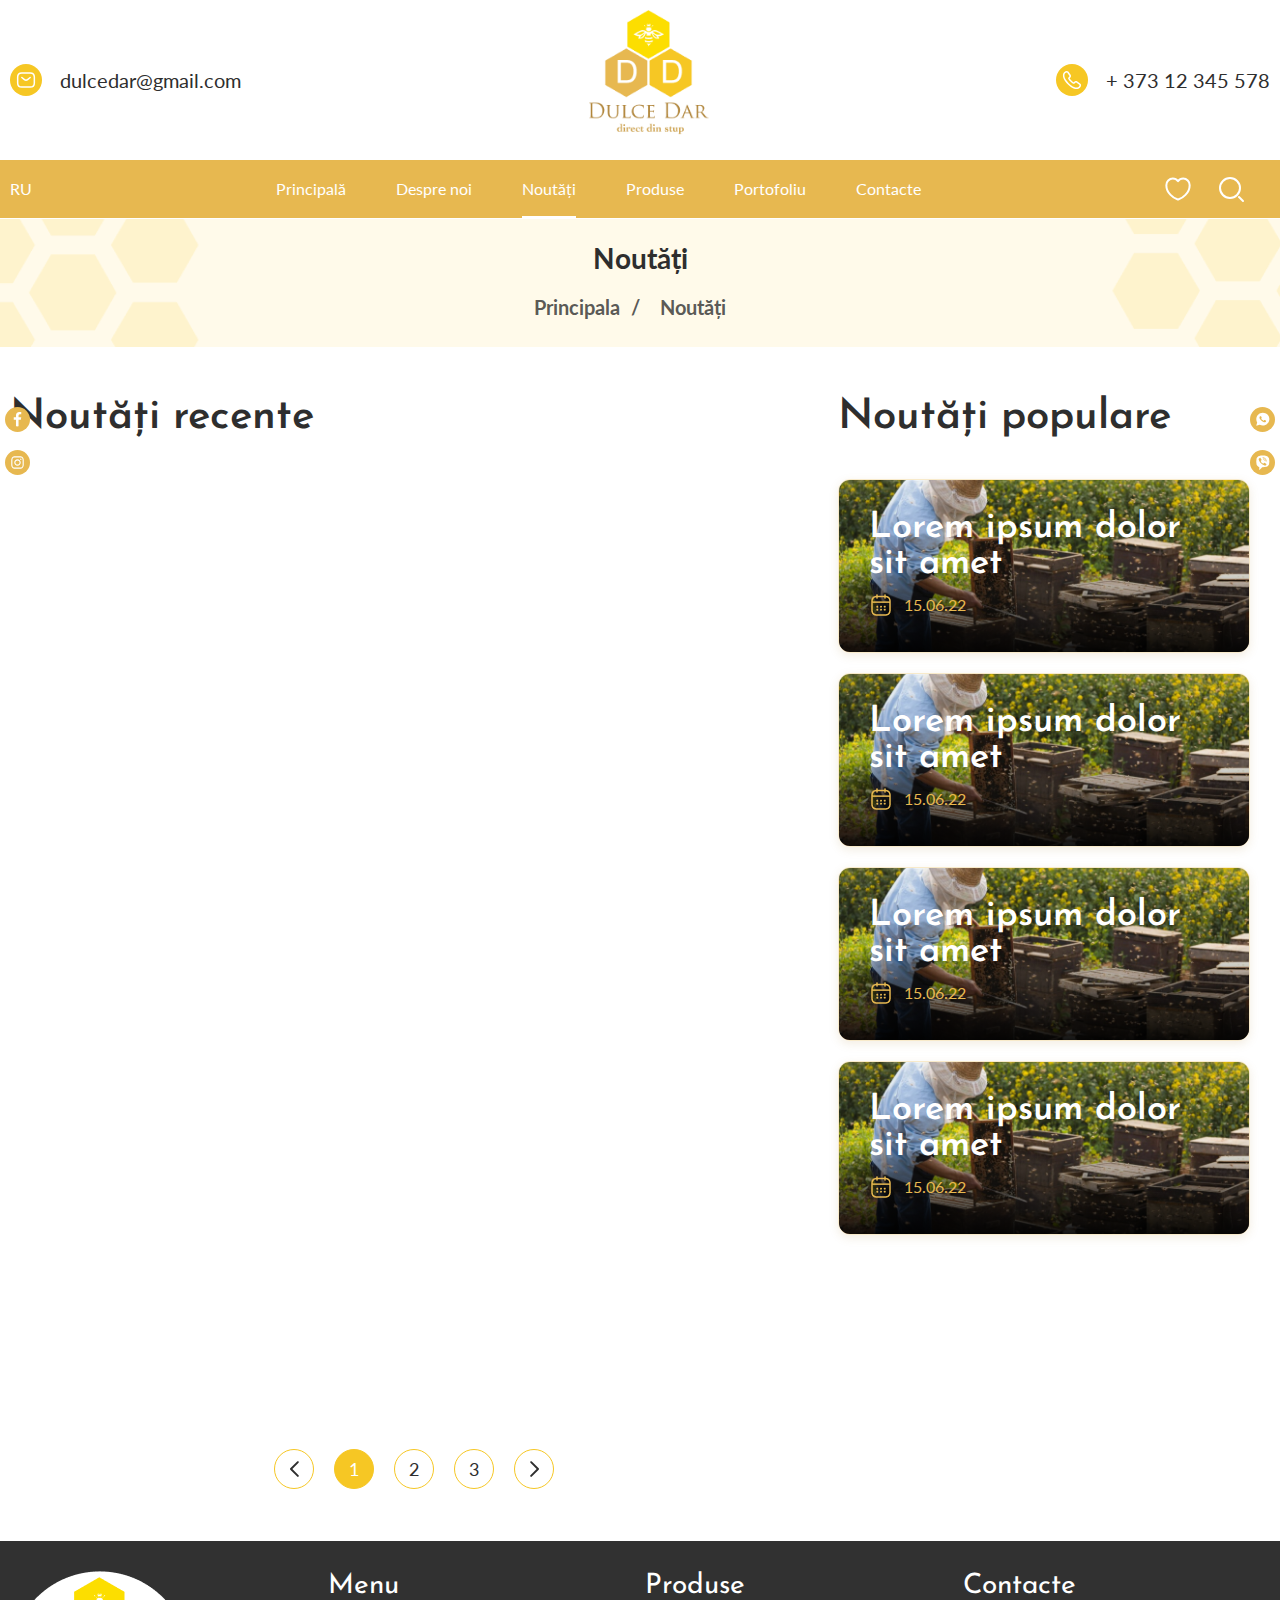
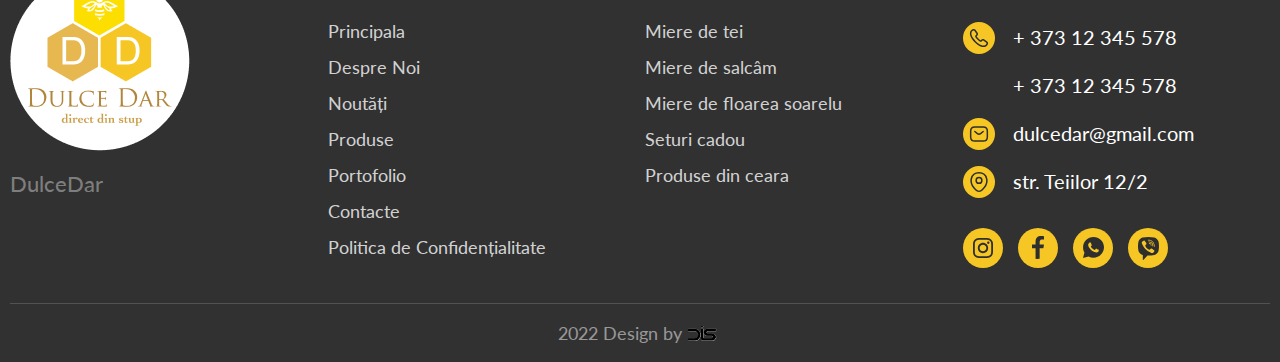
<file: blog.html>
<!DOCTYPE html>
<html lang="ru">

<head>
	<title>Главная</title>
	<meta charset="UTF-8">
	<meta name="format-detection" content="telephone=no">
	<!-- <style>body{opacity: 0;}</style> -->

	<link rel="stylesheet" href="css/style.min.css?_v=20220626145018">

	<link rel="shortcut icon" href="favicon.ico">
	<!-- <meta name="robots" content="noindex, nofollow"> -->
	<meta name="viewport" content="width=device-width, initial-scale=1.0">
</head>

<body>
	<div class="preloader">
		<img src="img/logo.png" alt="">

	</div>
	<div class="wrapper">
		<header class="header">
			<div class="header__container">
				<div class="header__row">
					<div class="header__contacts contacts">
						<ul class="contacts__list">
							<li class="contacts__li"><a href="mailto:dulcedar@gmail.com" class="contacts__item contacts__item_mail">dulcedar@gmail.com</a></li>
						</ul>
					</div>
					<a href="index.html" class="header__logo"><img src="img/logo.png" alt="logo"></a>
					<div class="header__contacts contacts">
						<ul class="contacts__list">
							<li class="contacts__li"><a href="tel:+37312345578" class="contacts__item contacts__item_tel">+ 373 12
									345 578</a></li>
						</ul>
					</div>
				</div>

			</div>
			<div class="header__bottom ">
				<div class="header__container">
					<div class="header__row">
						<div class="header__lang lang">
							<a href="#" class="lang__item">RU</a>
							<!-- <a href="page-ro.html" class="lang__item">RO</a>
					<a href="page-en.html" class="lang__item">EN</a> -->
						</div>
						<div class="header__menu nav">

							<ul class="nav__list">
								<li class="nav__li"><a href="index.html" class="nav__link ">Principală</a></li>
								<li class="nav__li"><a href="about.html" class="nav__link">Despre noi</a></li>
								<li class="nav__li"><a href="blog.html" class="nav__link _active">Noutăți</a></li>
								<li class="nav__li"><a href="catalog.html" class="nav__link">Produse</a></li>
								<li class="nav__li"><a href="portofoliu.html" class="nav__link">Portofoliu</a></li>
								<li class="nav__li"><a href="contacts.html" class="nav__link">Contacte</a></li>
							</ul>

						</div>
						<div class="header__action action">
							<a href="favorite.html" class="action__icon action__icon_wish"></a>
							<a data-popup="#search" class="action__icon action__icon_search"></a>
							<button class="action__icon icon-menu">
								<span></span><span></span><span></span>
							</button>
						</div>
					</div>
				</div>

			</div>
		</header>
		<main class="page">
			<div class="breadcrumbs" style="background-image: url('img/crumbs-bg.png');">
				<div class="breadcrumbs__container">
					<h1 class="breadcrumbs__title">Noutăți</h1>
					<nav class="breadcrumbs__nav">
						<a href="index.html" class="breadcrumbs__link">Principala</a>
						<a class="breadcrumbs__link">Noutăți</a>
					</nav>
				</div>
			</div>
			<div class="blog">
				<div class="blog__container">
					<div class="blog__row">
						<div class="blog__content">
							<h2 class="blog__title section__title">Noutăți recente</h2>
							<div class="blog__box box-blog">
								<div class="box-blog__row wow  animateFadeInUp animated">
									<div class="box-blog__bg-ibg box-blog__bg-ibg_b">
										<img src="img/blog1.png" alt="">
										<div class="box-blog__content">
											<a href="blog-single.html" class="box-blog__title">Lorem ipsum dolor sit amet </a>
											<span class="box-blog__date">15.06.22</span>
											<p class="box-blog__text">Lorem ipsum dolor sit amet, consectetur adipiscing elit. Dictum massa sagittis, maecenas risus nisi fermentum. Faucibus libero varius sed vel volutpat aliquam lacus cras enim. Ornare vulputate ut ut...
												<a href="blog-single.html" class="box-blog__link">Mai mult</a>
											</p>
										</div>

									</div>
								</div>
							</div>
							<div class="box-blog__row row-blog wow  animateFadeInUp animated">
								<img src="img/blog-m.png" alt="" class="row-blog__img">
								<div class="box-blog__content">
									<a href="blog-single.html" class="box-blog__title">Lorem ipsum dolor sit amet </a>
									<span class="box-blog__date">15.06.22</span>
									<p class="box-blog__text">Lorem ipsum dolor sit amet, consectetur adipiscing elit. Dictum massa sagittis, maecenas risus nisi fermentum. Faucibus libero varius sed vel volutpat aliquam lacus cras enim. Ornare vulputate ut ut...
										<a href="blog-single.html" class="box-blog__link">Mai mult</a>
									</p>
								</div>
							</div>
							<div class="box-blog__row row-blog wow  animateFadeInUp animated">
								<img src="img/blog-m.png" alt="" class="row-blog__img">
								<div class="box-blog__content">
									<a href="blog-single.html" class="box-blog__title">Lorem ipsum dolor sit amet </a>
									<span class="box-blog__date">15.06.22</span>
									<p class="box-blog__text">Lorem ipsum dolor sit amet, consectetur adipiscing elit. Dictum massa sagittis, maecenas risus nisi fermentum. Faucibus libero varius sed vel volutpat aliquam lacus cras enim. Ornare vulputate ut ut...
										<a href="blog-single.html" class="box-blog__link">Mai mult</a>
									</p>
								</div>
							</div>
							<div class="box-blog__row row-blog wow  animateFadeInUp animated">
								<img src="img/blog-m.png" alt="" class="row-blog__img">
								<div class="box-blog__content">
									<a href="blog-single.html" class="box-blog__title">Lorem ipsum dolor sit amet </a>
									<span class="box-blog__date">15.06.22</span>
									<p class="box-blog__text">Lorem ipsum dolor sit amet, consectetur adipiscing elit. Dictum massa sagittis, maecenas risus nisi fermentum. Faucibus libero varius sed vel volutpat aliquam lacus cras enim. Ornare vulputate ut ut...
										<a href="blog-single.html" class="box-blog__link">Mai mult</a>
									</p>
								</div>
							</div>
							<div class="box-blog__row row-blog wow  animateFadeInUp animated">
								<img src="img/blog-m.png" alt="" class="row-blog__img">
								<div class="box-blog__content">
									<a href="blog-single.html" class="box-blog__title">Lorem ipsum dolor sit amet </a>
									<span class="box-blog__date">15.06.22</span>
									<p class="box-blog__text">Lorem ipsum dolor sit amet, consectetur adipiscing elit. Dictum massa sagittis, maecenas risus nisi fermentum. Faucibus libero varius sed vel volutpat aliquam lacus cras enim. Ornare vulputate ut ut...
										<a href="blog-single.html" class="box-blog__link">Mai mult</a>
									</p>
								</div>
							</div>
							<div class="pagging">
								<a href="#" class="pagging__arrow pagging__arrow_l"></a>
								<ul class="pagging__list">
									<li>
										<a href="" class="pagging__item _active">1</a>
									</li>
									<li>
										<a href="" class="pagging__item">2</a>
									</li>
									<li>
										<a href="" class="pagging__item">3</a>
									</li>

								</ul>
								<a href="#" class="pagging__arrow pagging__arrow_r"></a>
							</div>
						</div>
						<aside class="blog__aside">
							<h2 class="blog__title section__title">Noutăți populare</h2>
							<div class="blog__box box-blog">
								<div class="box-blog__row">
									<div class="box-blog__bg-ibg ">
										<img src="img/blog1.png" alt="">
										<div class="box-blog__content">
											<a href="blog-single.html" class="box-blog__title">Lorem ipsum dolor sit amet </a>
											<span class="box-blog__date">15.06.22</span>

										</div>

									</div>
								</div>
								<div class="box-blog__row ">
									<div class="box-blog__bg-ibg ">
										<img src="img/blog1.png" alt="">
										<div class="box-blog__content">
											<a href="blog-single.html" class="box-blog__title">Lorem ipsum dolor sit amet </a>
											<span class="box-blog__date">15.06.22</span>

										</div>

									</div>
								</div>
								<div class="box-blog__row ">
									<div class="box-blog__bg-ibg ">
										<img src="img/blog1.png" alt="">
										<div class="box-blog__content">
											<a href="blog-single.html" class="box-blog__title">Lorem ipsum dolor sit amet </a>
											<span class="box-blog__date">15.06.22</span>

										</div>

									</div>
								</div>
								<div class="box-blog__row ">
									<div class="box-blog__bg-ibg ">
										<img src="img/blog1.png" alt="">
										<div class="box-blog__content">
											<a href="blog-single.html" class="box-blog__title">Lorem ipsum dolor sit amet </a>
											<span class="box-blog__date">15.06.22</span>

										</div>

									</div>
								</div>

							</div>
						</aside>
					</div>

				</div>
			</div>
		</main>
		<div class="social-icons">
			<div class="social-icons__l">
				<a href="#" class="social-icons__icon  social-icons__icon_fb"></a>
				<a href="#" class="social-icons__icon social-icons__icon_insta"></a>
			</div>
			<div class="social-icons__r">
				<a href="#" class="social-icons__icon social-icons__icon_wt"></a>
				<a href="#" class="social-icons__icon social-icons__icon_vb"></a>
			</div>


		</div>
		<footer class="footer">
			<div class="footer__container">
				<div class="footer__row" data-spollers="992,max">
					<div class="footer__column">
						<a href="index.html" class="footer__logo">
							<img src="img/logo.png" alt="">
						</a>
						<p class="footer__text">DulceDar</p>
					</div>
					<div class="footer__column">
						<h4 data-spoller class="footer__title">Menu</h4>
						<div class="footer__nav">
							<a href="#" class="footer__link">Principala</a>
							<a href="#" class="footer__link">Despre Noi</a>
							<a href="#" class="footer__link">Noutăți</a>
							<a href="#" class="footer__link">Produse</a>
							<a href="#" class="footer__link">Portofolio</a>
							<a href="#" class="footer__link">Contacte</a>
							<a href="#" class="footer__link">Politica de
								Confidențialitate</a>
						</div>

					</div>
					<div class="footer__column">
						<h4 data-spoller class="footer__title">Produse</h4>
						<div class="footer__nav">
							<a href="#" class="footer__link">Miere de tei</a>
							<a href="#" class="footer__link">
								Miere de salcâm
							</a>
							<a href="#" class="footer__link">Miere de floarea soarelu</a>
							<a href="#" class="footer__link">
								Seturi cadou
							</a>
							<a href="#" class="footer__link">Produse din ceara</a>
						</div>
					</div>
					<div class="footer__column  contacts contacts__footer">
						<h4 data-spoller class="footer__title">Contacte</h4>
						<ul class="contacts__list">
							<li class="contacts__li">
								<a href="tel:+37312345578" class="contacts__item contacts__item_tel">+ 373 12
									345 578</a>
							</li>
							<li class="contacts__li">
								<a href="tel:+37312345578" class="contacts__item ">+ 373 12
									345 578</a>
							</li>
							<li class="contacts__li">
								<a href="mailto:dulcedar@gmail.com" class="contacts__item contacts__item_mail">dulcedar@gmail.com</a>
							</li>
							<li class="contacts__li">
								<a href="#" class="contacts__item contacts__item_pin" target="_blank">str. Teiilor 12/2</a>
							</li>

						</ul>
						<ul class="footer__social footer-social">
							<li><a href="#" class="footer-social__icon footer-social__icon_inst"></a></li>
							<li><a href="#" class="footer-social__icon footer-social__icon_fb"></a></li>

							<li><a href="#" class="footer-social__icon footer-social__icon_wt"></a></li>
							<li><a href="#" class="footer-social__icon footer-social__icon_vb"></a></li>
						</ul>
					</div>
				</div>
				<div class="foter__copy copy">
					<p class="copy__row">
						2022 Design by
						<a href="https://dis.agency" class="copy__logo logo__dis"></a>
					</p>
				</div>
			</div>
		</footer>
	</div>

	<div id="search" aria-hidden="true" class="popup">
		<div class="popup__wrapper">
			<div class="popup__content">
				<div class="popup__body">
					<form action="#" class="popup__form">
						<button class="popup__btn search__button"></button>
						<input class="contact-form__input" placeholder="Cautare" type="search" name="search" id="#">
					</form>
				</div>
			</div>
		</div>
	</div>


	<div class="scroll-top">

	</div>
	<script src="https://cdnjs.cloudflare.com/ajax/libs/wow/1.1.2/wow.min.js?_v=20220626145018"></script>
	<script src="js/app.min.js?_v=20220626145018"></script>
</body>

</html>
</file>
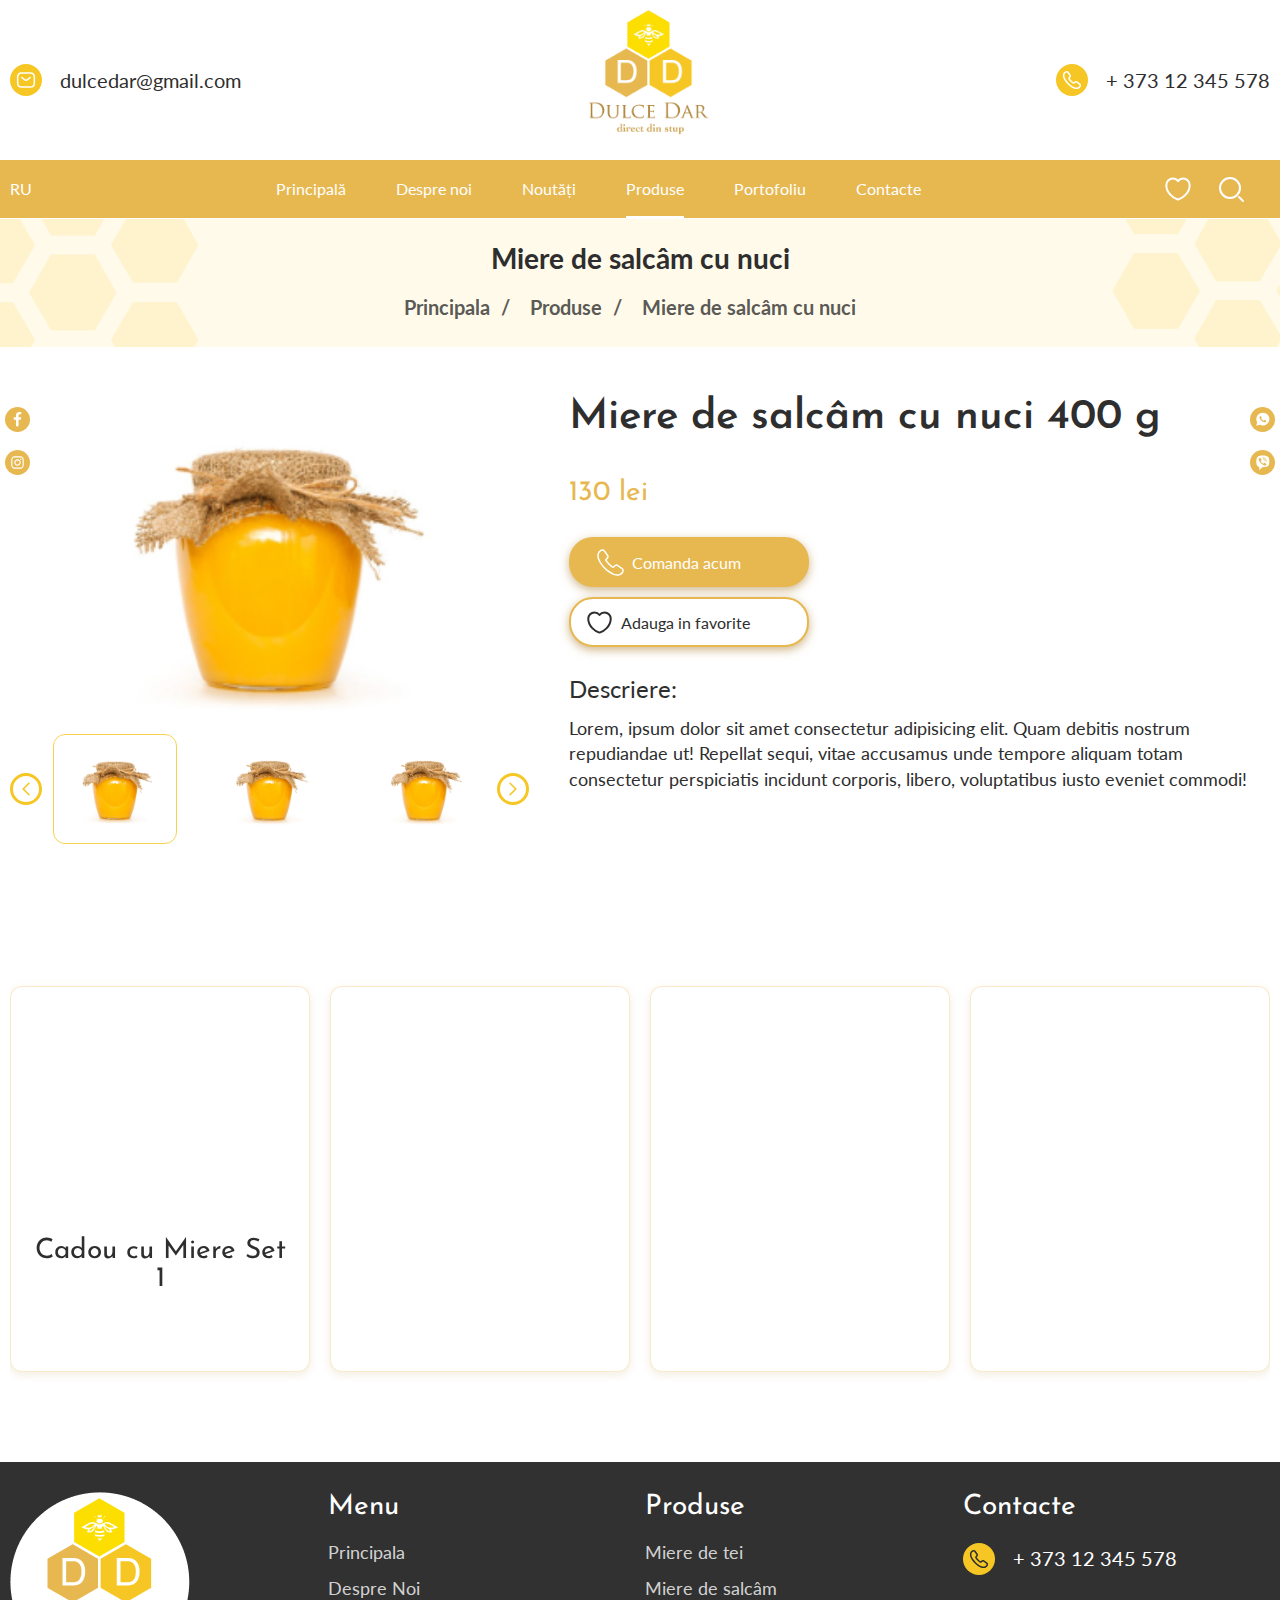
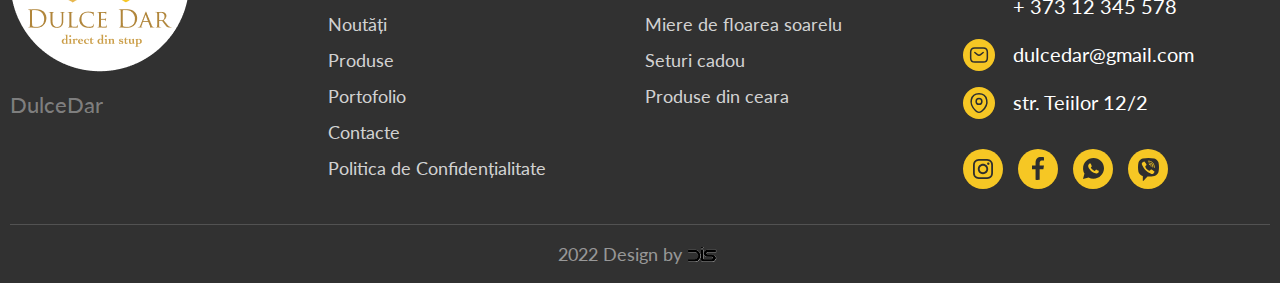
<file: catalog-single.html>
<!DOCTYPE html>
<html lang="ru">

<head>
	<title>Главная</title>
	<meta charset="UTF-8">
	<meta name="format-detection" content="telephone=no">
	<!-- <style>body{opacity: 0;}</style> -->

	<link rel="stylesheet" href="css/style.min.css?_v=20220626145018">

	<link rel="shortcut icon" href="favicon.ico">
	<!-- <meta name="robots" content="noindex, nofollow"> -->
	<meta name="viewport" content="width=device-width, initial-scale=1.0">
</head>

<body>
	<div class="preloader">
		<img src="img/logo.png" alt="">

	</div>
	<div class="wrapper">
		<header class="header">
			<div class="header__container">
				<div class="header__row">
					<div class="header__contacts contacts">
						<ul class="contacts__list">
							<li class="contacts__li"><a href="mailto:dulcedar@gmail.com" class="contacts__item contacts__item_mail">dulcedar@gmail.com</a></li>
						</ul>
					</div>
					<a href="index.html" class="header__logo"><img src="img/logo.png" alt="logo"></a>
					<div class="header__contacts contacts">
						<ul class="contacts__list">
							<li class="contacts__li"><a href="tel:+37312345578" class="contacts__item contacts__item_tel">+ 373 12
									345 578</a></li>
						</ul>
					</div>
				</div>

			</div>
			<div class="header__bottom ">
				<div class="header__container">
					<div class="header__row">
						<div class="header__lang lang">
							<a href="#" class="lang__item">RU</a>
							<!-- <a href="page-ro.html" class="lang__item">RO</a>
					<a href="page-en.html" class="lang__item">EN</a> -->
						</div>
						<div class="header__menu nav">

							<ul class="nav__list">
								<li class="nav__li"><a href="index.html" class="nav__link">Principală</a></li>
								<li class="nav__li"><a href="about.html" class="nav__link">Despre noi</a></li>
								<li class="nav__li"><a href="blog.html" class="nav__link">Noutăți</a></li>
								<li class="nav__li"><a href="catalog.html" class="nav__link  _active">Produse</a></li>
								<li class="nav__li"><a href="portofoliu.html" class="nav__link">Portofoliu</a></li>
								<li class="nav__li"><a href="contacts.html" class="nav__link">Contacte</a></li>
							</ul>

						</div>
						<div class="header__action action">
							<a href="favorite.html" class="action__icon action__icon_wish"></a>
							<a data-popup="#search" class="action__icon action__icon_search"></a>
							<button class="action__icon icon-menu">
								<span></span><span></span><span></span>
							</button>
						</div>
					</div>
				</div>

			</div>
		</header>
		<main class="page">
			<div class="breadcrumbs" style="background-image: url('img/crumbs-bg.png');">
				<div class="breadcrumbs__container">
					<h1 class="breadcrumbs__title">Miere de salcâm cu nuci</h1>
					<nav class="breadcrumbs__nav">
						<a href="index.html" class="breadcrumbs__link">Principala</a>
						<a href="catalog.html" class="breadcrumbs__link">Produse</a>
						<a class="breadcrumbs__link">Miere de salcâm cu nuci</a>
					</nav>
				</div>
			</div>
			<div class="products products_m">
				<div class="products__container _container">
					<div class="products__single">
						<div class="projects-single__row">
							<div class="projects-single__column">
								<div class="gallery-slide gallery-slide_bgnon">
									<div class="gallery-slide__items gallery-top-single">
										<div class="swiper-wrapper " data-gallery>
											<a href="img/p4.png" class="gallery-slide__item-ibg_contain swiper-slide ">
												<img src="img/p4.png" alt="">
											</a>
											<a href="img/p4.png" class="gallery-slide__item-ibg_contain swiper-slide ">
												<img src="img/p4.png" alt="">
											</a>
											<a href="img/p4.png" class="gallery-slide__item-ibg_contain swiper-slide ">
												<img src="img/p4.png" alt="">
											</a>
											<a href="img/p4.png" class="gallery-slide__item-ibg_contain swiper-slide ">
												<img src="img/p4.png" alt="">
											</a>
											<a href="img/p4.png" class="gallery-slide__item-ibg_contain swiper-slide ">
												<img src="img/p4.png" alt="">
											</a>
											<a href="img/p4.png" class="gallery-slide__item-ibg_contain swiper-slide ">
												<img src="img/p4.png" alt="">
											</a>
										</div>
									</div>
									<div class="nav-slide__wrapper">
										<div class="nav-slide__slider">
											<div class="nav-slide__items gallery-thumbs-single ">
												<div class="swiper-wrapper">
													<div class="nav-slide__item-ibg_contain  swiper-slide">
														<img src="img/p4.png" alt="">
													</div>
													<div class="nav-slide__item-ibg_contain  swiper-slide">
														<img src="img/p4.png" alt="">
													</div>
													<div class="nav-slide__item-ibg_contain  swiper-slide">
														<img src="img/p4.png" alt="">
													</div>
													<div class="nav-slide__item-ibg_contain  swiper-slide">
														<img src="img/p4.png" alt="">
													</div>
													<div class="nav-slide__item-ibg_contain  swiper-slide">
														<img src="img/p4.png" alt="">
													</div>
													<div class="nav-slide__item-ibg_contain  swiper-slide">
														<img src="img/p4.png" alt="">
													</div>
												</div>

											</div>
										</div>
										<button class="nav-slide__left-s"></button>
										<button class="nav-slide__right-s"></button>
									</div>
								</div>
							</div>
							<div class="projects-single__column projects-single__content products-single">
								<h4 class="products-single__title section__title">Miere de salcâm
									cu nuci 400 g</h4>
								<span class="products-single__price product__price">130 lei</span>
								<div class="products-single__links">

									<a href="tel:3736060606" class="section__link section__link"><span class="section__link_call">Comanda acum</span></a>
									<button class="section__link section__link_nbg"><span class="section__link_fav">Adauga in favorite</span></button>
								</div>
								<h5 class="products-single__subtitle">Descriere:</h5>
								<p class="products-single__descr section__text">Lorem, ipsum dolor sit amet consectetur adipisicing elit. Quam debitis nostrum repudiandae ut! Repellat sequi, vitae accusamus unde tempore aliquam totam consectetur perspiciatis incidunt corporis, libero, voluptatibus iusto eveniet commodi!</p>
							</div>
						</div>
					</div>
				</div>
			</div>
			<section class="section products">
				<div class="section__container">

					<h2 class="section__title wow  animateFadeInUp animated">Produse populare</h2>
					<div class="section__slider slider-box">
						<div class="slider-box__sliders">
							<div class="swiper-wrapper">
								<div class="slider-box__slide product swiper-slide">

									<img src="img/p1.png" alt="gift" class="product__img wow  animateFadeInUp animated">
									<a class="product__title" href="catalog-single.html ">
										Cadou cu Miere
										Set 1
									</a>
									<span class="product__price wow  animateFadeInUp animated ">90 lei</span>
								</div>
								<div class="slider-box__slide product swiper-slide">
									<img src="img/p2.png" alt="gift" class="product__img wow  animateFadeInUp animated">
									<a class="product__title wow  animateFadeInUp animated" href="catalog-single.html">
										Cadou cu Miere
										Set 2
									</a>
									<span class="product__price wow  animateFadeInUp animated">130 lei</span>
								</div>
								<div class="slider-box__slide product swiper-slide">
									<img src="img/p1.png" alt="gift" class="product__img wow  animateFadeInUp animated">
									<a class="product__title wow  animateFadeInUp animated" href="catalog-single.html">
										Cadou cu Miere
										Set 2
									</a>
									<span class="product__price wow  animateFadeInUp animated">90 lei</span>
								</div>
								<div class="slider-box__slide product swiper-slide">
									<img src="img/p1.png" alt="gift" class="product__img wow  animateFadeInUp animated">
									<a class="product__title wow  animateFadeInUp animated" href="catalog-single.html">
										Cadou cu Miere
										Set 3
									</a>
									<span class="product__price wow  animateFadeInUp animated">130 lei</span>
								</div>
								<div class="slider-box__slide product swiper-slide">
									<img src="img/p1.png" alt="gift" class="product__img wow  animateFadeInUp animated">
									<a class="product__title wow  animateFadeInUp animated" href="catalog-single.html">
										Cadou cu Miere
										Set 4
									</a>
									<span class="product__price wow  animateFadeInUp animated">150 lei</span>
								</div>
								<div class="slider-box__slide product swiper-slide">
									<img src="img/p1.png" alt="gift" class="product__img wow  animateFadeInUp animated">
									<a class="product__title wow  animateFadeInUp animated" href="catalog-single.html">
										Cadou cu Miere
										Set 5
									</a>
									<span class="product__price wow  animateFadeInUp animated">170 lei</span>
								</div>
							</div>
						</div>
						<button class="slider-box__btn slider-box__btn_l"></button>
						<button class="slider-box__btn slider-box__btn_r"></button>
					</div>
				</div>
			</section>

		</main>
		<div class="social-icons">
			<div class="social-icons__l">
				<a href="#" class="social-icons__icon  social-icons__icon_fb"></a>
				<a href="#" class="social-icons__icon social-icons__icon_insta"></a>
			</div>
			<div class="social-icons__r">
				<a href="#" class="social-icons__icon social-icons__icon_wt"></a>
				<a href="#" class="social-icons__icon social-icons__icon_vb"></a>
			</div>


		</div>
		<footer class="footer">
			<div class="footer__container">
				<div class="footer__row" data-spollers="992,max">
					<div class="footer__column">
						<a href="index.html" class="footer__logo">
							<img src="img/logo.png" alt="">
						</a>
						<p class="footer__text">DulceDar</p>
					</div>
					<div class="footer__column">
						<h4 data-spoller class="footer__title">Menu</h4>
						<div class="footer__nav">
							<a href="#" class="footer__link">Principala</a>
							<a href="#" class="footer__link">Despre Noi</a>
							<a href="#" class="footer__link">Noutăți</a>
							<a href="#" class="footer__link">Produse</a>
							<a href="#" class="footer__link">Portofolio</a>
							<a href="#" class="footer__link">Contacte</a>
							<a href="#" class="footer__link">Politica de
								Confidențialitate</a>
						</div>

					</div>
					<div class="footer__column">
						<h4 data-spoller class="footer__title">Produse</h4>
						<div class="footer__nav">
							<a href="#" class="footer__link">Miere de tei</a>
							<a href="#" class="footer__link">
								Miere de salcâm
							</a>
							<a href="#" class="footer__link">Miere de floarea soarelu</a>
							<a href="#" class="footer__link">
								Seturi cadou
							</a>
							<a href="#" class="footer__link">Produse din ceara</a>
						</div>
					</div>
					<div class="footer__column  contacts contacts__footer">
						<h4 data-spoller class="footer__title">Contacte</h4>
						<ul class="contacts__list">
							<li class="contacts__li">
								<a href="tel:+37312345578" class="contacts__item contacts__item_tel">+ 373 12
									345 578</a>
							</li>
							<li class="contacts__li">
								<a href="tel:+37312345578" class="contacts__item ">+ 373 12
									345 578</a>
							</li>
							<li class="contacts__li">
								<a href="mailto:dulcedar@gmail.com" class="contacts__item contacts__item_mail">dulcedar@gmail.com</a>
							</li>
							<li class="contacts__li">
								<a href="#" class="contacts__item contacts__item_pin" target="_blank">str. Teiilor 12/2</a>
							</li>

						</ul>
						<ul class="footer__social footer-social">
							<li><a href="#" class="footer-social__icon footer-social__icon_inst"></a></li>
							<li><a href="#" class="footer-social__icon footer-social__icon_fb"></a></li>

							<li><a href="#" class="footer-social__icon footer-social__icon_wt"></a></li>
							<li><a href="#" class="footer-social__icon footer-social__icon_vb"></a></li>
						</ul>
					</div>
				</div>
				<div class="foter__copy copy">
					<p class="copy__row">
						2022 Design by
						<a href="https://dis.agency" class="copy__logo logo__dis"></a>
					</p>
				</div>
			</div>
		</footer>
	</div>

	<div id="search" aria-hidden="true" class="popup">
		<div class="popup__wrapper">
			<div class="popup__content">
				<div class="popup__body">
					<form action="#" class="popup__form">
						<button class="popup__btn search__button"></button>
						<input class="contact-form__input" placeholder="Cautare" type="search" name="search" id="#">
					</form>
				</div>
			</div>
		</div>
	</div>


	<div class="scroll-top">

	</div>
	<script src="https://cdnjs.cloudflare.com/ajax/libs/wow/1.1.2/wow.min.js?_v=20220626145018"></script>
	<script src="js/app.min.js?_v=20220626145018"></script>
</body>


</html>
</file>
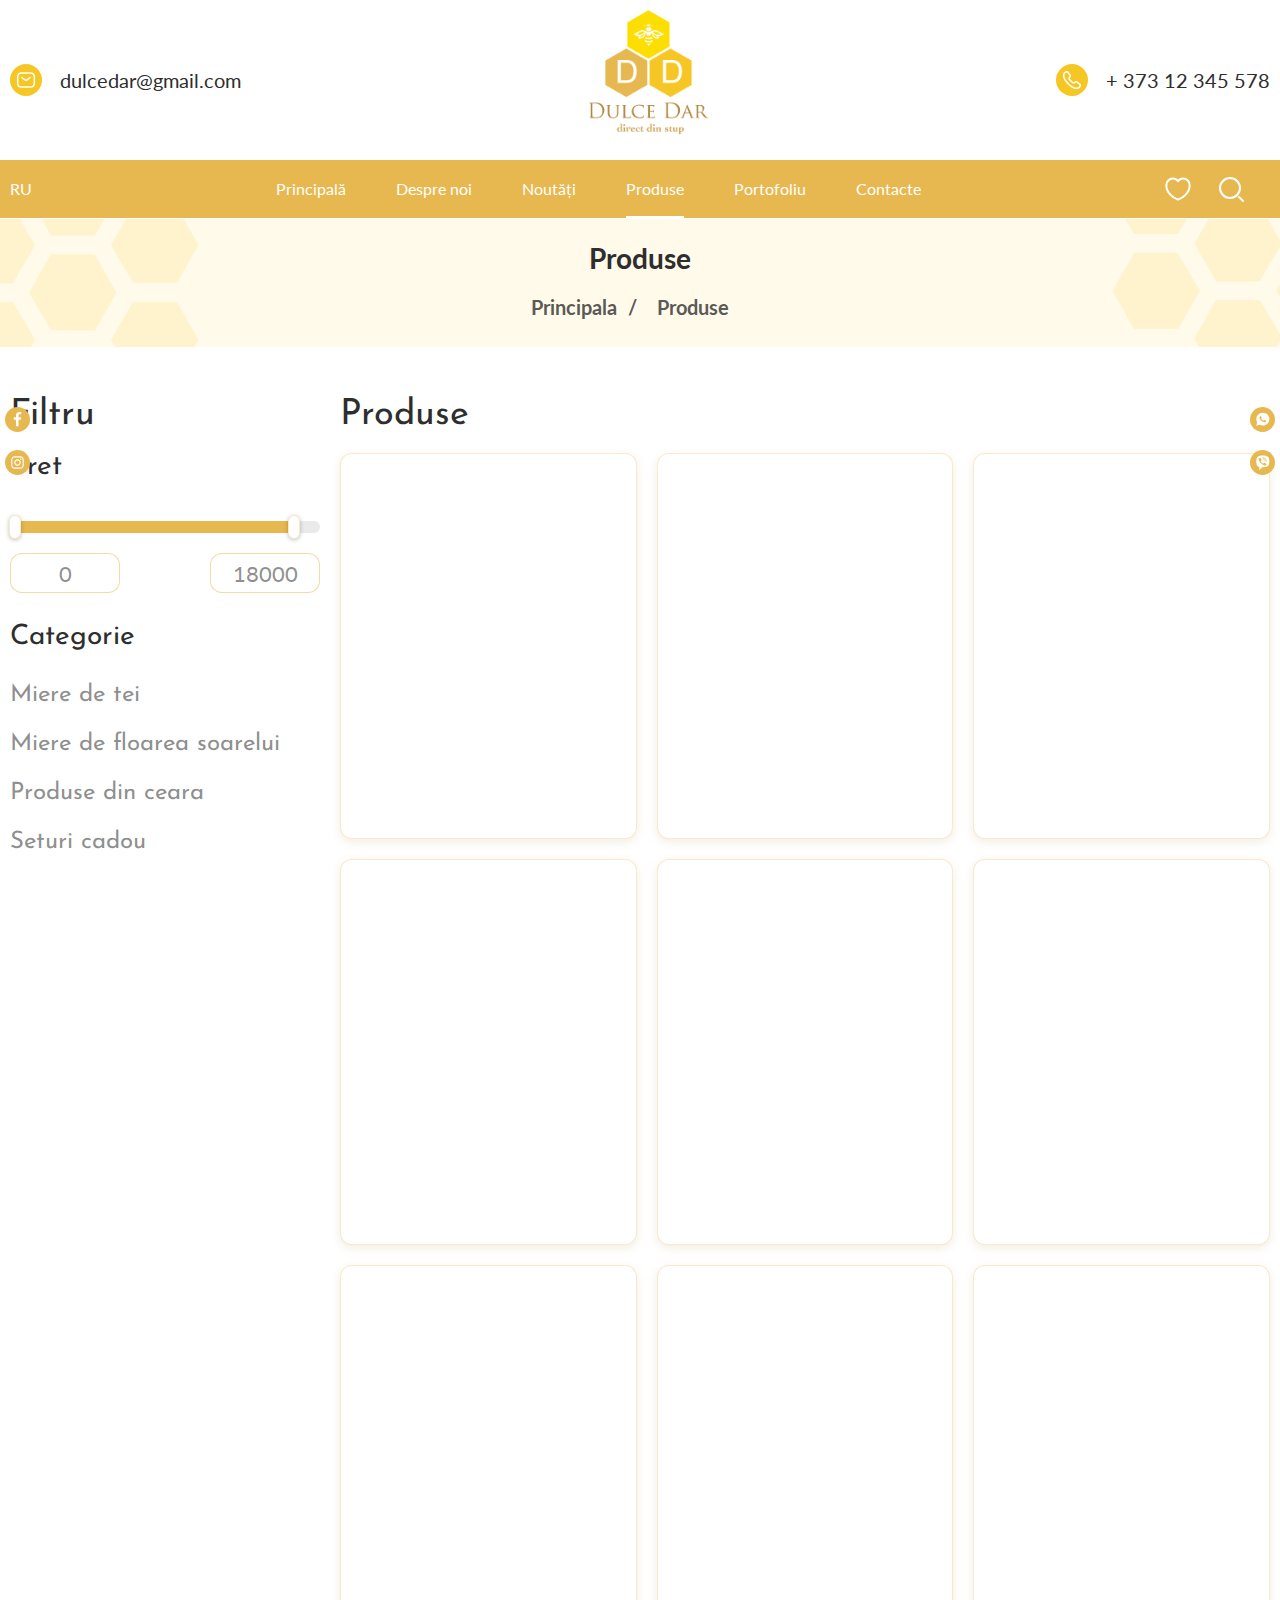
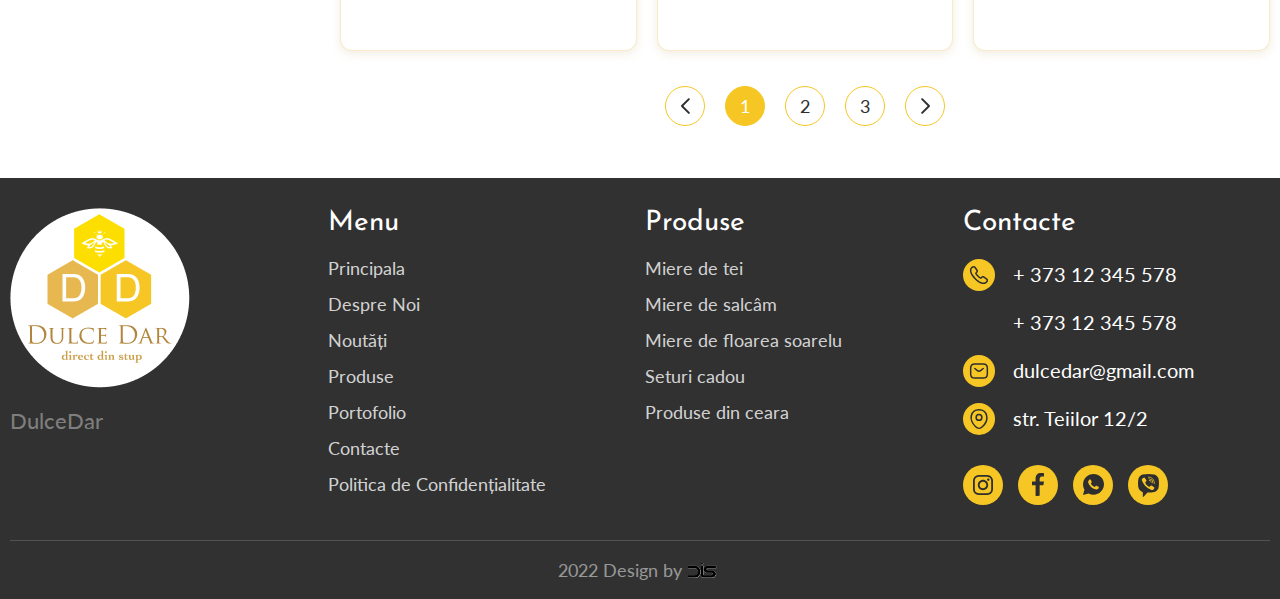
<file: catalog.html>
<!DOCTYPE html>
<html lang="ru">

<head>
	<title>Главная</title>
	<meta charset="UTF-8">
	<meta name="format-detection" content="telephone=no">
	<!-- <style>body{opacity: 0;}</style> -->

	<link rel="stylesheet" href="css/style.min.css?_v=20220626145018">

	<link rel="shortcut icon" href="favicon.ico">
	<!-- <meta name="robots" content="noindex, nofollow"> -->
	<meta name="viewport" content="width=device-width, initial-scale=1.0">
</head>

<body>
	<div class="preloader">
		<img src="img/logo.png" alt="">

	</div>
	<div class="wrapper">
		<header class="header">
			<div class="header__container">
				<div class="header__row">
					<div class="header__contacts contacts">
						<ul class="contacts__list">
							<li class="contacts__li"><a href="mailto:dulcedar@gmail.com" class="contacts__item contacts__item_mail">dulcedar@gmail.com</a></li>
						</ul>
					</div>
					<a href="index.html" class="header__logo"><img src="img/logo.png" alt="logo"></a>
					<div class="header__contacts contacts">
						<ul class="contacts__list">
							<li class="contacts__li"><a href="tel:+37312345578" class="contacts__item contacts__item_tel">+ 373 12
									345 578</a></li>
						</ul>
					</div>
				</div>

			</div>
			<div class="header__bottom ">
				<div class="header__container">
					<div class="header__row">
						<div class="header__lang lang">
							<a href="#" class="lang__item">RU</a>
							<!-- <a href="page-ro.html" class="lang__item">RO</a>
					<a href="page-en.html" class="lang__item">EN</a> -->
						</div>
						<div class="header__menu nav">

							<ul class="nav__list">
								<li class="nav__li"><a href="index.html" class="nav__link">Principală</a></li>
								<li class="nav__li"><a href="about.html" class="nav__link">Despre noi</a></li>
								<li class="nav__li"><a href="blog.html" class="nav__link">Noutăți</a></li>
								<li class="nav__li"><a href="catalog.html" class="nav__link  _active">Produse</a></li>
								<li class="nav__li"><a href="portofoliu.html" class="nav__link">Portofoliu</a></li>
								<li class="nav__li"><a href="contacts.html" class="nav__link">Contacte</a></li>
							</ul>

						</div>
						<div class="header__action action">
							<a href="favorite.html" class="action__icon action__icon_wish"></a>
							<a data-popup="#search" class="action__icon action__icon_search"></a>
							<button class="action__icon icon-menu">
								<span></span><span></span><span></span>
							</button>
						</div>
					</div>
				</div>

			</div>
		</header>
		<main class="page">
			<div class="breadcrumbs" style="background-image: url('img/crumbs-bg.png');">
				<div class="breadcrumbs__container">
					<h1 class="breadcrumbs__title">Produse</h1>
					<nav class="breadcrumbs__nav">
						<a href="index.html" class="breadcrumbs__link">Principala</a>
						<a class="breadcrumbs__link">Produse</a>
					</nav>
				</div>
			</div>
			<div class="shop">
				<div class="shop__container">
					<div class="shop__row">
						<aside class="shop__aside aside">

							<section class="aside__section">
								<h3 class="aside__title">Filtru </h3>
								<h4 class="aside__subtitle">Pret </h4>
								<div class="aside__range range-slide">
									<div id="range">
									</div>
									<div class="range-slide__inputs">
										<div class="range-slide__col">
											<input type="text" class="range-slide__inp input-with-keypress-0">

										</div>
										<div class="range-slide__col">
											<input type="text" class="range-slide__inp input-with-keypress-1">

										</div>

									</div>

								</div>


							</section>
							<section class="aside__section aside-category" data-spollers data-one-spoller>
								<h3 class="aside__subtitle aside__subtitle_cat">Categorie</h3>
								<div class="aside-category__row">
									<button class="aside-category__btn aside-category__btn_cat" data-spoller>Miere de tei</button>
									<ul class="aside-category__list">
										<li class="aside-category__li"><button class="aside-category__btn _active">Miere de salcâm</button>
										</li>
										<li class="aside-category__li"><button class="aside-category__btn ">Miere de salcâm</button>
										</li>

									</ul>
								</div>

								<div class="aside-category__row">
									<button class="aside-category__btn aside-category__btn_cat" data-spoller>Miere de floarea soarelui</button>
									<ul class="aside-category__list">
										<li class="aside-category__li"><button class="aside-category__btn _active">Miere de salcâm</button>
										</li>
										<li class="aside-category__li"><button class="aside-category__btn ">Miere de salcâm</button>
										</li>

									</ul>
								</div>
								<div class="aside-category__row">
									<button class="aside-category__btn aside-category__btn_cat" data-spoller>Produse din ceara</button>
									<ul class="aside-category__list">
										<li class="aside-category__li"><button class="aside-category__btn _active">Miere de salcâm</button>
										</li>
										<li class="aside-category__li"><button class="aside-category__btn ">Miere de salcâm</button>
										</li>

									</ul>
								</div>
								<div class="aside-category__row">
									<button class="aside-category__btn aside-category__btn_cat" data-spoller>Seturi cadou</button>
									<ul class="aside-category__list">
										<li class="aside-category__li"><button class="aside-category__btn _active">Miere de salcâm</button>
										</li>
										<li class="aside-category__li"><button class="aside-category__btn ">Miere de salcâm</button>
										</li>

									</ul>
								</div>

							</section>



						</aside>
						<div class="shop__content">

							<div class="shop__product product-shop">
								<h3 class="product-shop__title aside__title">Produse</h3>
								<div class="product-shop__row product-shop__row-style grid-5">
									<div class="product-shop__column">
										<div class="slider-box__slide product swiper-slide">
											<img src="img/p3.png" alt="gift" class="product__img wow  animateFadeInUp animated">
											<a class="product__title wow  animateFadeInUp animated" href="catalog-single.html">
												Miere de salcâm cu nuci 400 g
											</a>
											<span class="product__price wow  animateFadeInUp animated">130 lei</span>
											<div class="product__hover">
												<button class="section__link section__link_nbg"><span class="section__link_fav ">Adauga in favorite</span></button>
												<a href="catalog-single.html" class="section__link section__link"><span class="section__link_detail">Detalii</span></a>
											</div>
										</div>
									</div>
									<div class="product-shop__column">
										<div class="slider-box__slide product swiper-slide">
											<img src="img/p4.png" alt="gift" class="product__img wow  animateFadeInUp animated">
											<a class="product__title wow  animateFadeInUp animated" href="catalog-single.html">
												Miere de floarea soarelui 400 g
											</a>
											<span class="product__price wow  animateFadeInUp animated">130 lei</span>
											<div class="product__hover">
												<button class="section__link section__link_nbg"><span class="section__link_fav ">Adauga in favorite</span></button>
												<a href="catalog-single.html" class="section__link section__link"><span class="section__link_detail">Detalii</span></a>
											</div>
										</div>
									</div>
									<div class="product-shop__column">
										<div class="slider-box__slide product swiper-slide">
											<img src="img/p5.png" alt="gift" class="product__img wow  animateFadeInUp animated">
											<a class="product__title wow  animateFadeInUp animated" href="catalog-single.html">
												Miere de tei
												400 g
											</a>
											<span class="product__price wow  animateFadeInUp animated">130 lei</span>
											<div class="product__hover">
												<button class="section__link section__link_nbg"><span class="section__link_fav ">Adauga in favorite</span></button>
												<a href="catalog-single.html" class="section__link section__link"><span class="section__link_detail">Detalii</span></a>
											</div>
										</div>
									</div>
									<div class="product-shop__column">
										<div class="slider-box__slide product swiper-slide">
											<img src="img/p4.png" alt="gift" class="product__img wow  animateFadeInUp animated">
											<a class="product__title wow  animateFadeInUp animated" href="catalog-single.html">
												Miere de salcâm cu nuci 400 g
											</a>
											<span class="product__price wow  animateFadeInUp animated">130 lei</span>
											<div class="product__hover">
												<button class="section__link section__link_nbg"><span class="section__link_fav ">Adauga in favorite</span></button>
												<a href="catalog-single.html" class="section__link section__link"><span class="section__link_detail">Detalii</span></a>
											</div>
										</div>
									</div>
									<div class="product-shop__column">
										<div class="slider-box__slide product swiper-slide">
											<img src="img/p5.png" alt="gift" class="product__img wow  animateFadeInUp animated">
											<a class="product__title wow  animateFadeInUp animated" href="catalog-single.html">
												Miere de tei
												400 g
											</a>
											<span class="product__price wow  animateFadeInUp animated">130 lei</span>
											<div class="product__hover">
												<button class="section__link section__link_nbg"><span class="section__link_fav ">Adauga in favorite</span></button>
												<a href="catalog-single.html" class="section__link section__link"><span class="section__link_detail">Detalii</span></a>
											</div>
										</div>
									</div>
									<div class="product-shop__column">
										<div class="slider-box__slide product swiper-slide">
											<img src="img/p3.png" alt="gift" class="product__img wow  animateFadeInUp animated">
											<a class="product__title wow  animateFadeInUp animated" href="catalog-single.html">
												Miere de salcâm cu nuci 400 g
											</a>
											<span class="product__price wow  animateFadeInUp animated">130 lei</span>
											<div class="product__hover">
												<button class="section__link section__link_nbg"><span class="section__link_fav ">Adauga in favorite</span></button>
												<a href="catalog-single.html" class="section__link section__link"><span class="section__link_detail">Detalii</span></a>
											</div>
										</div>
									</div>
									<div class="product-shop__column">
										<div class="slider-box__slide product swiper-slide">
											<img src="img/p5.png" alt="gift" class="product__img wow  animateFadeInUp animated">
											<a class="product__title wow  animateFadeInUp animated" href="catalog-single.html">
												Miere de tei
												400 g
											</a>
											<span class="product__price wow  animateFadeInUp animated">130 lei</span>
											<div class="product__hover">
												<button class="section__link section__link_nbg"><span class="section__link_fav ">Adauga in favorite</span></button>
												<a href="catalog-single.html" class="section__link section__link"><span class="section__link_detail">Detalii</span></a>
											</div>
										</div>
									</div>
									<div class="product-shop__column">
										<div class="slider-box__slide product swiper-slide">
											<img src="img/p3.png" alt="gift" class="product__img wow  animateFadeInUp animated">
											<a class="product__title wow  animateFadeInUp animated" href="catalog-single.html">
												Miere de salcâm cu nuci 400 g
											</a>
											<span class="product__price wow  animateFadeInUp animated">130 lei</span>
											<div class="product__hover">
												<button class="section__link section__link_nbg"><span class="section__link_fav ">Adauga in favorite</span></button>
												<a href="catalog-single.html" class="section__link section__link"><span class="section__link_detail">Detalii</span></a>
											</div>
										</div>
									</div>
									<div class="product-shop__column">
										<div class="slider-box__slide product swiper-slide">
											<img src="img/p5.png" alt="gift" class="product__img wow  animateFadeInUp animated">
											<a class="product__title wow  animateFadeInUp animated" href="catalog-single.html">
												Miere de tei
												400 g
											</a>
											<span class="product__price wow  animateFadeInUp animated">130 lei</span>
											<div class="product__hover">
												<button class="section__link section__link_nbg"><span class="section__link_fav ">Adauga in favorite</span></button>
												<a href="catalog-single.html" class="section__link section__link"><span class="section__link_detail">Detalii</span></a>
											</div>
										</div>
									</div>
								</div>
								<div class="pagging">
									<a href="#" class="pagging__arrow pagging__arrow_l"></a>
									<ul class="pagging__list">
										<li>
											<a href="" class="pagging__item _active">1</a>
										</li>
										<li>
											<a href="" class="pagging__item">2</a>
										</li>
										<li>
											<a href="" class="pagging__item">3</a>
										</li>

									</ul>
									<a href="#" class="pagging__arrow pagging__arrow_r"></a>
								</div>
							</div>
						</div>
					</div>
				</div>
			</div>

		</main>
		<div class="social-icons">
			<div class="social-icons__l">
				<a href="#" class="social-icons__icon  social-icons__icon_fb"></a>
				<a href="#" class="social-icons__icon social-icons__icon_insta"></a>
			</div>
			<div class="social-icons__r">
				<a href="#" class="social-icons__icon social-icons__icon_wt"></a>
				<a href="#" class="social-icons__icon social-icons__icon_vb"></a>
			</div>


		</div>
		<footer class="footer">
			<div class="footer__container">
				<div class="footer__row" data-spollers="992,max">
					<div class="footer__column">
						<a href="index.html" class="footer__logo">
							<img src="img/logo.png" alt="">
						</a>
						<p class="footer__text">DulceDar</p>
					</div>
					<div class="footer__column">
						<h4 data-spoller class="footer__title">Menu</h4>
						<div class="footer__nav">
							<a href="#" class="footer__link">Principala</a>
							<a href="#" class="footer__link">Despre Noi</a>
							<a href="#" class="footer__link">Noutăți</a>
							<a href="#" class="footer__link">Produse</a>
							<a href="#" class="footer__link">Portofolio</a>
							<a href="#" class="footer__link">Contacte</a>
							<a href="#" class="footer__link">Politica de
								Confidențialitate</a>
						</div>

					</div>
					<div class="footer__column">
						<h4 data-spoller class="footer__title">Produse</h4>
						<div class="footer__nav">
							<a href="#" class="footer__link">Miere de tei</a>
							<a href="#" class="footer__link">
								Miere de salcâm
							</a>
							<a href="#" class="footer__link">Miere de floarea soarelu</a>
							<a href="#" class="footer__link">
								Seturi cadou
							</a>
							<a href="#" class="footer__link">Produse din ceara</a>
						</div>
					</div>
					<div class="footer__column  contacts contacts__footer">
						<h4 data-spoller class="footer__title">Contacte</h4>
						<ul class="contacts__list">
							<li class="contacts__li">
								<a href="tel:+37312345578" class="contacts__item contacts__item_tel">+ 373 12
									345 578</a>
							</li>
							<li class="contacts__li">
								<a href="tel:+37312345578" class="contacts__item ">+ 373 12
									345 578</a>
							</li>
							<li class="contacts__li">
								<a href="mailto:dulcedar@gmail.com" class="contacts__item contacts__item_mail">dulcedar@gmail.com</a>
							</li>
							<li class="contacts__li">
								<a href="#" class="contacts__item contacts__item_pin" target="_blank">str. Teiilor 12/2</a>
							</li>

						</ul>
						<ul class="footer__social footer-social">
							<li><a href="#" class="footer-social__icon footer-social__icon_inst"></a></li>
							<li><a href="#" class="footer-social__icon footer-social__icon_fb"></a></li>

							<li><a href="#" class="footer-social__icon footer-social__icon_wt"></a></li>
							<li><a href="#" class="footer-social__icon footer-social__icon_vb"></a></li>
						</ul>
					</div>
				</div>
				<div class="foter__copy copy">
					<p class="copy__row">
						2022 Design by
						<a href="https://dis.agency" class="copy__logo logo__dis"></a>
					</p>
				</div>
			</div>
		</footer>
	</div>

	<div id="search" aria-hidden="true" class="popup">
		<div class="popup__wrapper">
			<div class="popup__content">
				<div class="popup__body">
					<form action="#" class="popup__form">
						<button class="popup__btn search__button"></button>
						<input class="contact-form__input" placeholder="Cautare" type="search" name="search" id="#">
					</form>
				</div>
			</div>
		</div>
	</div>


	<div class="scroll-top">

	</div>
	<script src="https://cdnjs.cloudflare.com/ajax/libs/wow/1.1.2/wow.min.js?_v=20220626145018"></script>
	<script src="js/app.min.js?_v=20220626145018"></script>
</body>

</html>
</file>
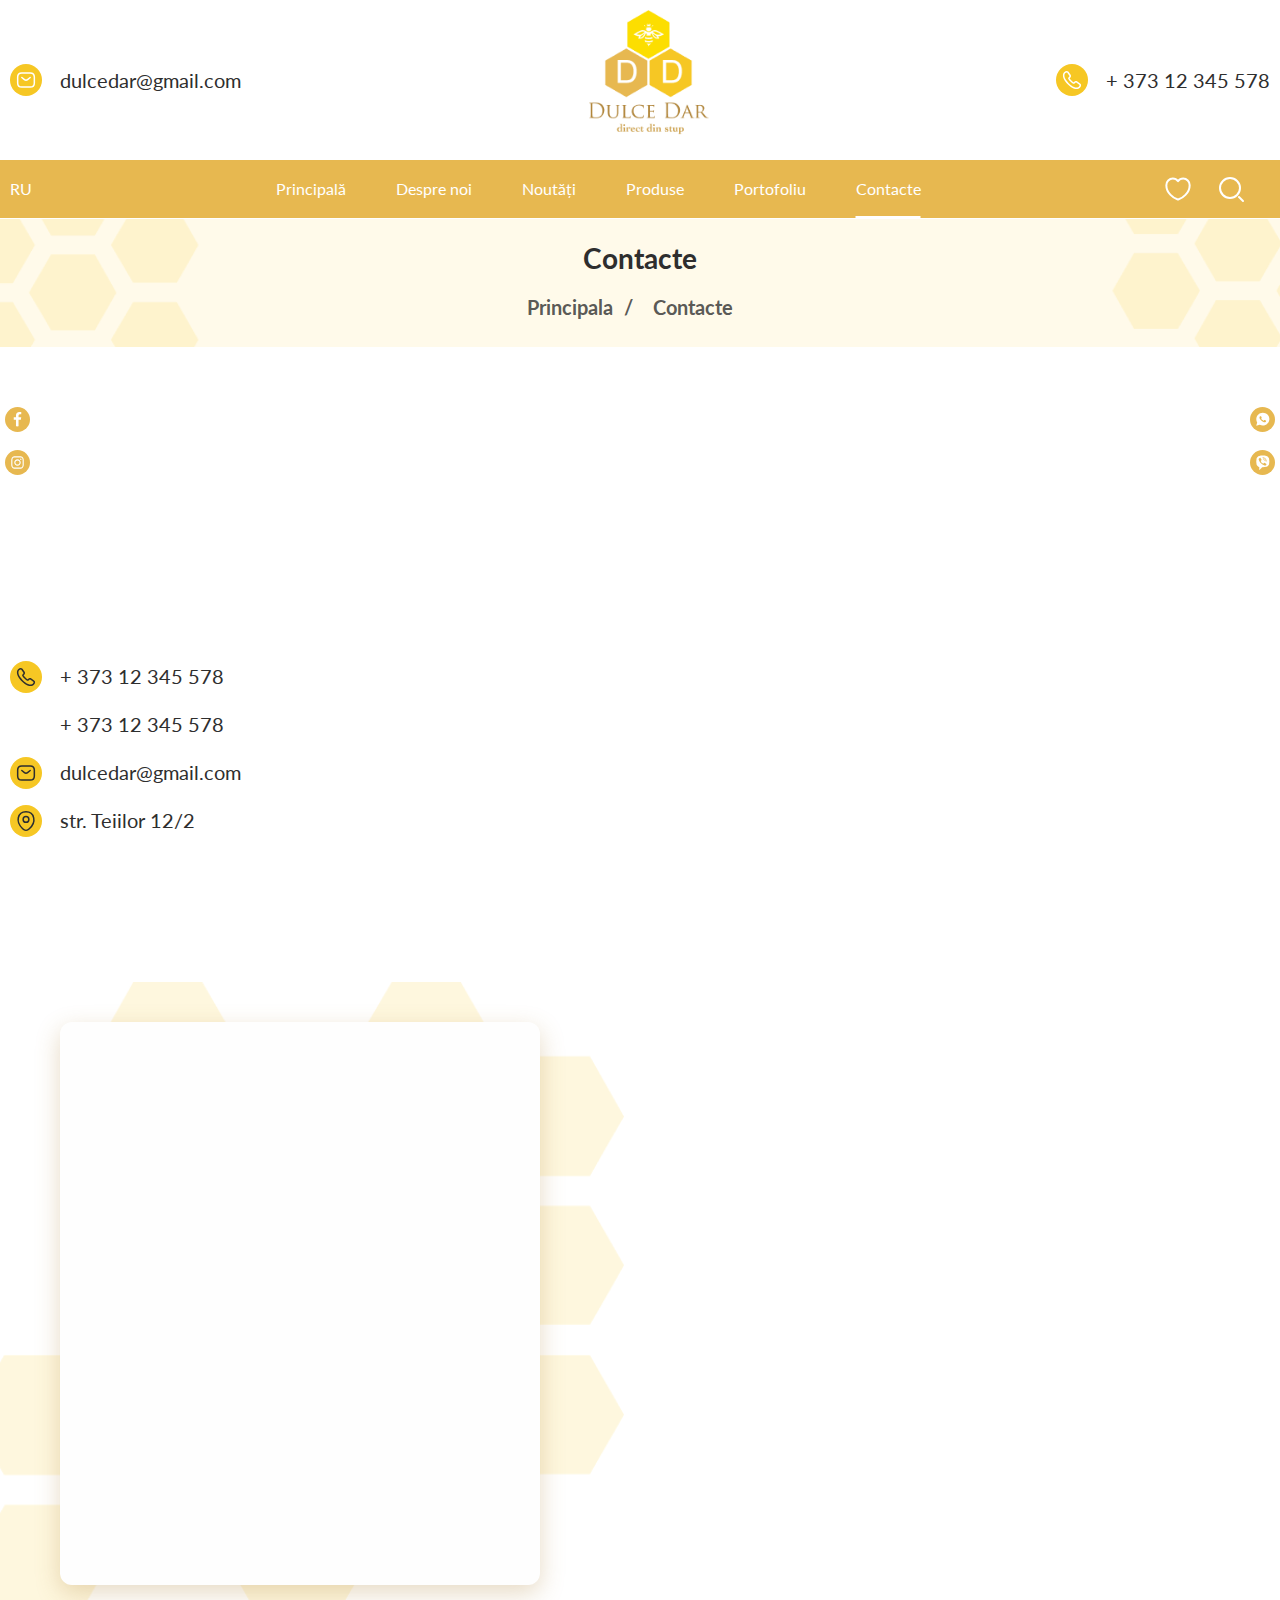
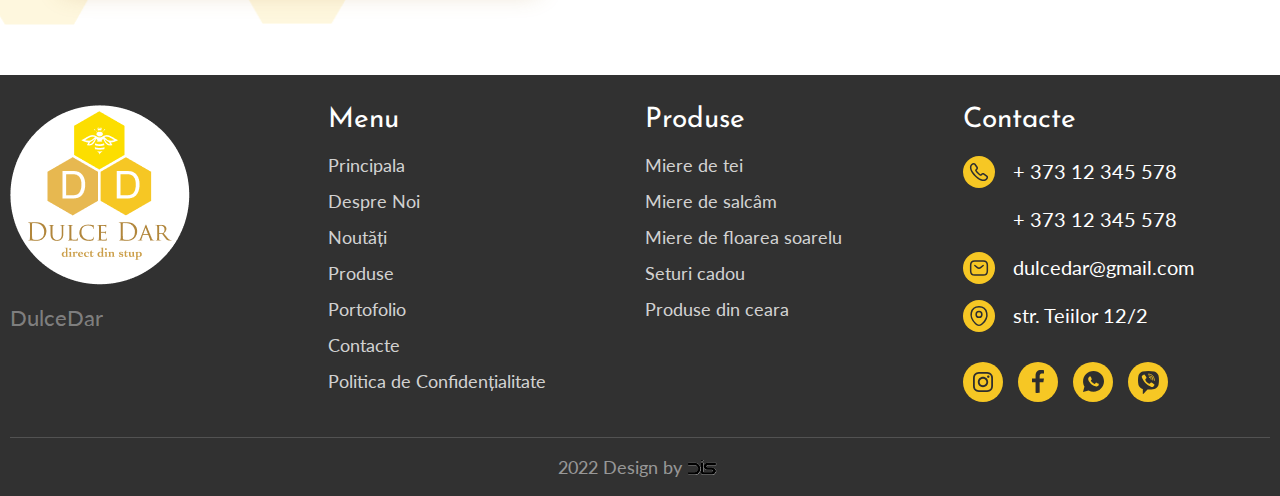
<file: contacts.html>
<!DOCTYPE html>
<html lang="ru">

<head>
	<title>Главная</title>
	<meta charset="UTF-8">
	<meta name="format-detection" content="telephone=no">
	<!-- <style>body{opacity: 0;}</style> -->

	<link rel="stylesheet" href="css/style.min.css?_v=20220626145018">

	<link rel="shortcut icon" href="favicon.ico">
	<!-- <meta name="robots" content="noindex, nofollow"> -->
	<meta name="viewport" content="width=device-width, initial-scale=1.0">
</head>

<body>
	<div class="preloader">
		<img src="img/logo.png" alt="">

	</div>
	<div class="wrapper">
		<header class="header">
			<div class="header__container">
				<div class="header__row">
					<div class="header__contacts contacts">
						<ul class="contacts__list">
							<li class="contacts__li"><a href="mailto:dulcedar@gmail.com" class="contacts__item contacts__item_mail">dulcedar@gmail.com</a></li>
						</ul>
					</div>
					<a href="index.html" class="header__logo"><img src="img/logo.png" alt="logo"></a>
					<div class="header__contacts contacts">
						<ul class="contacts__list">
							<li class="contacts__li"><a href="tel:+37312345578" class="contacts__item contacts__item_tel">+ 373 12
									345 578</a></li>
						</ul>
					</div>
				</div>

			</div>
			<div class="header__bottom ">
				<div class="header__container">
					<div class="header__row">
						<div class="header__lang lang">
							<a href="#" class="lang__item">RU</a>
							<!-- <a href="page-ro.html" class="lang__item">RO</a>
					<a href="page-en.html" class="lang__item">EN</a> -->
						</div>
						<div class="header__menu nav">

							<ul class="nav__list">
								<li class="nav__li"><a href="index.html" class="nav__link ">Principală</a></li>
								<li class="nav__li"><a href="about.html" class="nav__link">Despre noi</a></li>
								<li class="nav__li"><a href="blog.html" class="nav__link">Noutăți</a></li>
								<li class="nav__li"><a href="catalog.html" class="nav__link">Produse</a></li>
								<li class="nav__li"><a href="portofoliu.html" class="nav__link">Portofoliu</a></li>
								<li class="nav__li"><a href="contacts.html" class="nav__link _active">Contacte</a></li>
							</ul>

						</div>
						<div class="header__action action">
							<a href="favorite.html" class="action__icon action__icon_wish"></a>
							<a data-popup="#search" class="action__icon action__icon_search"></a>
							<button class="action__icon icon-menu">
								<span></span><span></span><span></span>
							</button>
						</div>
					</div>
				</div>

			</div>
		</header>
		<main class="page">
			<div class="breadcrumbs" style="background-image: url('img/crumbs-bg.png');">
				<div class="breadcrumbs__container">
					<h1 class="breadcrumbs__title">Contacte</h1>
					<nav class="breadcrumbs__nav">
						<a href="index.html" class="breadcrumbs__link">Principala</a>
						<a class="breadcrumbs__link">Contacte</a>
					</nav>
				</div>
			</div>
			<section class="section about-home">
				<div class="section__container">
					<div class="section__row">

						<div class="section__column">
							<h2 class="section__title wow  animateFadeInUp animated">Contactați-ne
								pentru detalii</h2>
							<p class="section__text wow  animateFadeInUp animated">Lorem ipsum dolor sit amet, consectetur
								adipiscing elit. Id tristique sed
								id quam non sollicitudin amet. Aliquam feugiat arcu ut dui egestas odio lorem dui, sed. Urna non
								cursus non vitae leo. Aliquam nullam lacus viverra euismod a sem.
							</p>
							<ul class="contacts__list contacts__footer contacts__contacts">
								<li class="contacts__li">
									<a href="tel:+37312345578" class="contacts__item contacts__item_tel">+ 373 12
										345 578</a>
								</li>
								<li class="contacts__li">
									<a href="tel:+37312345578" class="contacts__item ">+ 373 12
										345 578</a>
								</li>
								<li class="contacts__li">
									<a href="mailto:dulcedar@gmail.com" class="contacts__item contacts__item_mail">dulcedar@gmail.com</a>
								</li>
								<li class="contacts__li">
									<a href="#" class="contacts__item contacts__item_pin" target="_blank">str. Teiilor 12/2</a>
								</li>

							</ul>
						</div>
						<div class="section__column">
							<div class="about-home__img-ibg_contain wow  animateFadeInUp animated">
								<img src="img/about1.png" alt="">
							</div>
						</div>
					</div>
				</div>
			</section>

			<section class="section form-section">
				<div class="section__container">
					<div class="section__row">
						<div class="section__column form-section__column">
							<form action="#" class="section__form contact-form ">
								<h3 class="contact-form__name wow  animateFadeInUp animated">Contactaţi-ne!</h3>

								<div class="contact-form__line wow  animateFadeInUp animated">
									<input class="contact-form__input" type="text" name="name" placeholder="Nume" required>
								</div>
								<div class="contact-form__line wow  animateFadeInUp animated">
									<input class="contact-form__input" type="text" name="number" placeholder="Telefon" required>
								</div>
								<div class="contact-form__line wow  animateFadeInUp animated">
									<input class="contact-form__input" type="text" name="tem" placeholder="Adresa de email" required>
								</div>


								<div class="contact-form__line wow  animateFadeInUp animated">
									<textarea class="contact-form__input contact-form__input_text" type="text" name="text" placeholder="Messaj" required></textarea>

								</div>
								<button class="contact-form__btn section__link wow  animateFadeInUp animated">Trimiteti</button>
							</form>
						</div>
						<div class="section__column ">
							<span class="section__name wow  animateFadeInUp animated">Contacte</span>
							<h2 class="section__title wow  animateFadeInUp animated">Avet întrebări? Completați formularul de
								contact.</h2>
							<p class="section__text wow  animateFadeInUp animated">Lorem ipsum dolor sit amet, consectetur
								adipiscing elit. Id tristique sed
								id quam non sollicitudin amet. Aliquam feugiat arcu ut dui egestas odio lorem dui, sed. Urna non
								cursus non vitae leo. Aliquam nullam lacus viverra euismod a sem.
							</p>

						</div>
					</div>
				</div>
			</section>
		</main>
		<div class="social-icons">
			<div class="social-icons__l">
				<a href="#" class="social-icons__icon  social-icons__icon_fb"></a>
				<a href="#" class="social-icons__icon social-icons__icon_insta"></a>
			</div>
			<div class="social-icons__r">
				<a href="#" class="social-icons__icon social-icons__icon_wt"></a>
				<a href="#" class="social-icons__icon social-icons__icon_vb"></a>
			</div>


		</div>
		<footer class="footer">
			<div class="footer__container">
				<div class="footer__row" data-spollers="992,max">
					<div class="footer__column">
						<a href="index.html" class="footer__logo">
							<img src="img/logo.png" alt="">
						</a>
						<p class="footer__text">DulceDar</p>
					</div>
					<div class="footer__column">
						<h4 data-spoller class="footer__title">Menu</h4>
						<div class="footer__nav">
							<a href="#" class="footer__link">Principala</a>
							<a href="#" class="footer__link">Despre Noi</a>
							<a href="#" class="footer__link">Noutăți</a>
							<a href="#" class="footer__link">Produse</a>
							<a href="#" class="footer__link">Portofolio</a>
							<a href="#" class="footer__link">Contacte</a>
							<a href="#" class="footer__link">Politica de
								Confidențialitate</a>
						</div>

					</div>
					<div class="footer__column">
						<h4 data-spoller class="footer__title">Produse</h4>
						<div class="footer__nav">
							<a href="#" class="footer__link">Miere de tei</a>
							<a href="#" class="footer__link">
								Miere de salcâm
							</a>
							<a href="#" class="footer__link">Miere de floarea soarelu</a>
							<a href="#" class="footer__link">
								Seturi cadou
							</a>
							<a href="#" class="footer__link">Produse din ceara</a>
						</div>
					</div>
					<div class="footer__column  contacts contacts__footer">
						<h4 data-spoller class="footer__title">Contacte</h4>
						<ul class="contacts__list">
							<li class="contacts__li">
								<a href="tel:+37312345578" class="contacts__item contacts__item_tel">+ 373 12
									345 578</a>
							</li>
							<li class="contacts__li">
								<a href="tel:+37312345578" class="contacts__item ">+ 373 12
									345 578</a>
							</li>
							<li class="contacts__li">
								<a href="mailto:dulcedar@gmail.com" class="contacts__item contacts__item_mail">dulcedar@gmail.com</a>
							</li>
							<li class="contacts__li">
								<a href="#" class="contacts__item contacts__item_pin" target="_blank">str. Teiilor 12/2</a>
							</li>

						</ul>
						<ul class="footer__social footer-social">
							<li><a href="#" class="footer-social__icon footer-social__icon_inst"></a></li>
							<li><a href="#" class="footer-social__icon footer-social__icon_fb"></a></li>

							<li><a href="#" class="footer-social__icon footer-social__icon_wt"></a></li>
							<li><a href="#" class="footer-social__icon footer-social__icon_vb"></a></li>
						</ul>
					</div>
				</div>
				<div class="foter__copy copy">
					<p class="copy__row">
						2022 Design by
						<a href="https://dis.agency" class="copy__logo logo__dis"></a>
					</p>
				</div>
			</div>
		</footer>
	</div>

	<div id="search" aria-hidden="true" class="popup">
		<div class="popup__wrapper">
			<div class="popup__content">
				<div class="popup__body">
					<form action="#" class="popup__form">
						<button class="popup__btn search__button"></button>
						<input class="contact-form__input" placeholder="Cautare" type="search" name="search" id="#">
					</form>
				</div>
			</div>
		</div>
	</div>


	<div class="scroll-top">

	</div>
	<script src="https://cdnjs.cloudflare.com/ajax/libs/wow/1.1.2/wow.min.js?_v=20220626145018"></script>
	<script src="js/app.min.js?_v=20220626145018"></script>
</body>

</html>
</file>
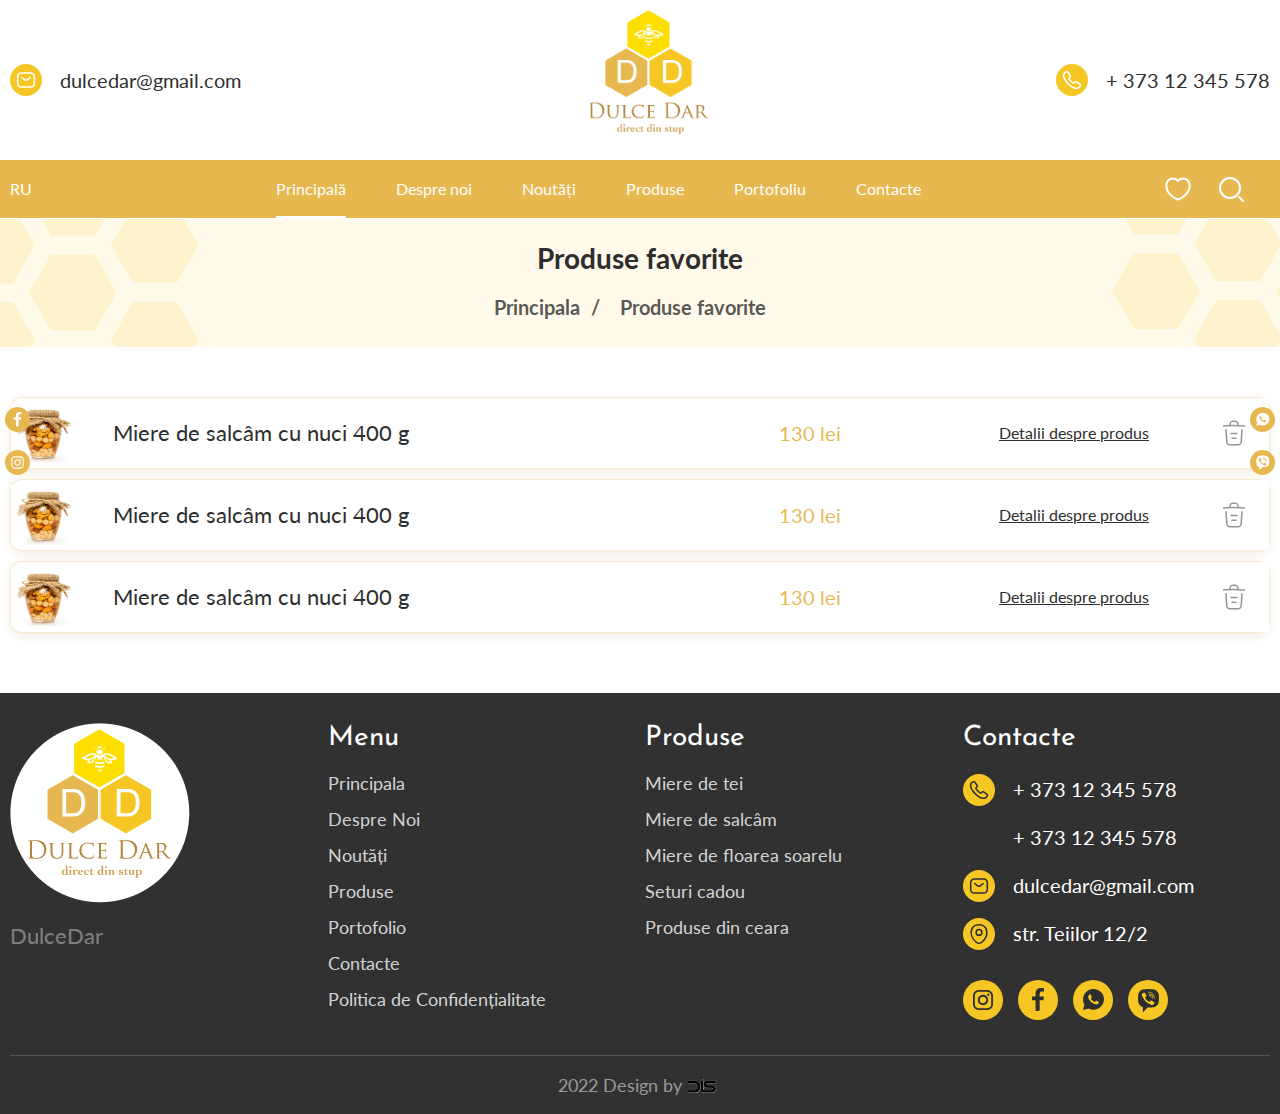
<file: favorite.html>
<!DOCTYPE html>
<html lang="ru">

<head>
	<title>Главная</title>
	<meta charset="UTF-8">
	<meta name="format-detection" content="telephone=no">
	<!-- <style>body{opacity: 0;}</style> -->

	<link rel="stylesheet" href="css/style.min.css?_v=20220626145018">

	<link rel="shortcut icon" href="favicon.ico">
	<!-- <meta name="robots" content="noindex, nofollow"> -->
	<meta name="viewport" content="width=device-width, initial-scale=1.0">
</head>

<body>
	<div class="preloader">
		<img src="img/logo.png" alt="">

	</div>
	<div class="wrapper">
		<header class="header">
			<div class="header__container">
				<div class="header__row">
					<div class="header__contacts contacts">
						<ul class="contacts__list">
							<li class="contacts__li"><a href="mailto:dulcedar@gmail.com" class="contacts__item contacts__item_mail">dulcedar@gmail.com</a></li>
						</ul>
					</div>
					<a href="index.html" class="header__logo"><img src="img/logo.png" alt="logo"></a>
					<div class="header__contacts contacts">
						<ul class="contacts__list">
							<li class="contacts__li"><a href="tel:+37312345578" class="contacts__item contacts__item_tel">+ 373 12
									345 578</a></li>
						</ul>
					</div>
				</div>

			</div>
			<div class="header__bottom ">
				<div class="header__container">
					<div class="header__row">
						<div class="header__lang lang">
							<a href="#" class="lang__item">RU</a>
							<!-- <a href="page-ro.html" class="lang__item">RO</a>
					<a href="page-en.html" class="lang__item">EN</a> -->
						</div>
						<div class="header__menu nav">

							<ul class="nav__list">
								<li class="nav__li"><a href="index.html" class="nav__link _active">Principală</a></li>
								<li class="nav__li"><a href="about.html" class="nav__link">Despre noi</a></li>
								<li class="nav__li"><a href="blog.html" class="nav__link">Noutăți</a></li>
								<li class="nav__li"><a href="catalog.html" class="nav__link">Produse</a></li>
								<li class="nav__li"><a href="portofoliu.html" class="nav__link">Portofoliu</a></li>
								<li class="nav__li"><a href="contacts.html" class="nav__link">Contacte</a></li>
							</ul>

						</div>
						<div class="header__action action">
							<a href="favorite.html" class="action__icon action__icon_wish"></a>
							<a data-popup="#search" class="action__icon action__icon_search"></a>
							<button class="action__icon icon-menu">
								<span></span><span></span><span></span>
							</button>
						</div>
					</div>
				</div>

			</div>
		</header>
		<main class="page">
			<div class="breadcrumbs" style="background-image: url('img/crumbs-bg.png');">
				<div class="breadcrumbs__container">
					<h1 class="breadcrumbs__title">Produse favorite</h1>
					<nav class="breadcrumbs__nav">
						<a href="index.html" class="breadcrumbs__link">Principala</a>
						<a class="breadcrumbs__link">Produse favorite</a>
					</nav>
				</div>
			</div>
			<div class="fav">
				<div class="fav__container">
					<div class="fav__row">
						<img src="img/fav.png" alt="" class="fav__img">
						<a href="catalog-single.html" class="fav__name">Miere de salcâm cu nuci 400 g</a>
						<div class="fav__price">130 lei</div>
						<a href="catalog-single.html" class="fav__details">Detalii despre produs</a>
						<button class="fav__delete"></button>
					</div>
					<div class="fav__row">
						<img src="img/fav.png" alt="" class="fav__img">
						<a href="catalog-single.html" class="fav__name">Miere de salcâm cu nuci 400 g</a>
						<div class="fav__price">130 lei</div>
						<a href="catalog-single.html" class="fav__details">Detalii despre produs</a>
						<button class="fav__delete"></button>
					</div>
					<div class="fav__row">
						<img src="img/fav.png" alt="" class="fav__img">
						<a href="catalog-single.html" class="fav__name">Miere de salcâm cu nuci 400 g</a>
						<div class="fav__price">130 lei</div>
						<a href="catalog-single.html" class="fav__details">Detalii despre produs</a>
						<button class="fav__delete"></button>
					</div>
				</div>
			</div>
		</main>
		<div class="social-icons">
			<div class="social-icons__l">
				<a href="#" class="social-icons__icon  social-icons__icon_fb"></a>
				<a href="#" class="social-icons__icon social-icons__icon_insta"></a>
			</div>
			<div class="social-icons__r">
				<a href="#" class="social-icons__icon social-icons__icon_wt"></a>
				<a href="#" class="social-icons__icon social-icons__icon_vb"></a>
			</div>


		</div>
		<footer class="footer">
			<div class="footer__container">
				<div class="footer__row" data-spollers="992,max">
					<div class="footer__column">
						<a href="index.html" class="footer__logo">
							<img src="img/logo.png" alt="">
						</a>
						<p class="footer__text">DulceDar</p>
					</div>
					<div class="footer__column">
						<h4 data-spoller class="footer__title">Menu</h4>
						<div class="footer__nav">
							<a href="#" class="footer__link">Principala</a>
							<a href="#" class="footer__link">Despre Noi</a>
							<a href="#" class="footer__link">Noutăți</a>
							<a href="#" class="footer__link">Produse</a>
							<a href="#" class="footer__link">Portofolio</a>
							<a href="#" class="footer__link">Contacte</a>
							<a href="#" class="footer__link">Politica de
								Confidențialitate</a>
						</div>

					</div>
					<div class="footer__column">
						<h4 data-spoller class="footer__title">Produse</h4>
						<div class="footer__nav">
							<a href="#" class="footer__link">Miere de tei</a>
							<a href="#" class="footer__link">
								Miere de salcâm
							</a>
							<a href="#" class="footer__link">Miere de floarea soarelu</a>
							<a href="#" class="footer__link">
								Seturi cadou
							</a>
							<a href="#" class="footer__link">Produse din ceara</a>
						</div>
					</div>
					<div class="footer__column  contacts contacts__footer">
						<h4 data-spoller class="footer__title">Contacte</h4>
						<ul class="contacts__list">
							<li class="contacts__li">
								<a href="tel:+37312345578" class="contacts__item contacts__item_tel">+ 373 12
									345 578</a>
							</li>
							<li class="contacts__li">
								<a href="tel:+37312345578" class="contacts__item ">+ 373 12
									345 578</a>
							</li>
							<li class="contacts__li">
								<a href="mailto:dulcedar@gmail.com" class="contacts__item contacts__item_mail">dulcedar@gmail.com</a>
							</li>
							<li class="contacts__li">
								<a href="#" class="contacts__item contacts__item_pin" target="_blank">str. Teiilor 12/2</a>
							</li>

						</ul>
						<ul class="footer__social footer-social">
							<li><a href="#" class="footer-social__icon footer-social__icon_inst"></a></li>
							<li><a href="#" class="footer-social__icon footer-social__icon_fb"></a></li>

							<li><a href="#" class="footer-social__icon footer-social__icon_wt"></a></li>
							<li><a href="#" class="footer-social__icon footer-social__icon_vb"></a></li>
						</ul>
					</div>
				</div>
				<div class="foter__copy copy">
					<p class="copy__row">
						2022 Design by
						<a href="https://dis.agency" class="copy__logo logo__dis"></a>
					</p>
				</div>
			</div>
		</footer>
	</div>

	<div id="search" aria-hidden="true" class="popup">
		<div class="popup__wrapper">
			<div class="popup__content">
				<div class="popup__body">
					<form action="#" class="popup__form">
						<button class="popup__btn search__button"></button>
						<input class="contact-form__input" placeholder="Cautare" type="search" name="search" id="#">
					</form>
				</div>
			</div>
		</div>
	</div>


	<div class="scroll-top">

	</div>
	<script src="https://cdnjs.cloudflare.com/ajax/libs/wow/1.1.2/wow.min.js?_v=20220626145018"></script>
	<script src="js/app.min.js?_v=20220626145018"></script>
</body>

</html>
</file>
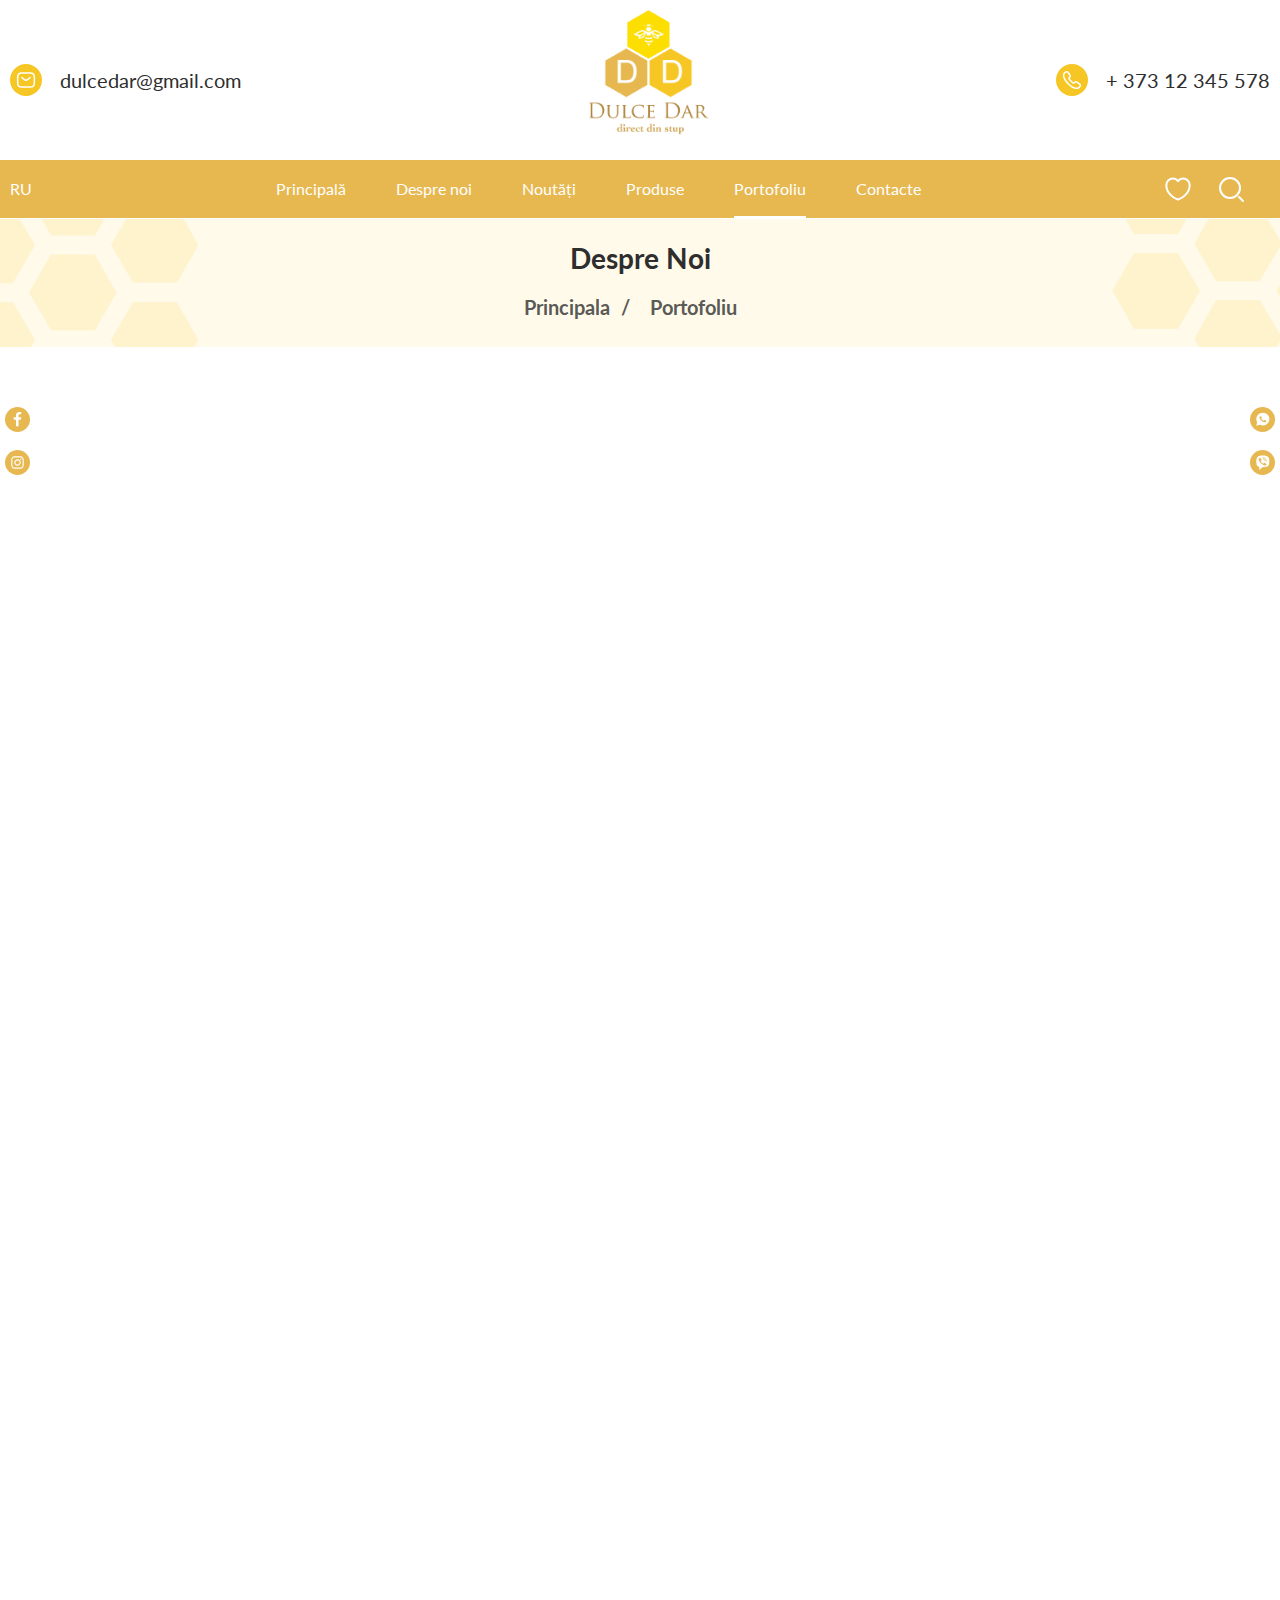
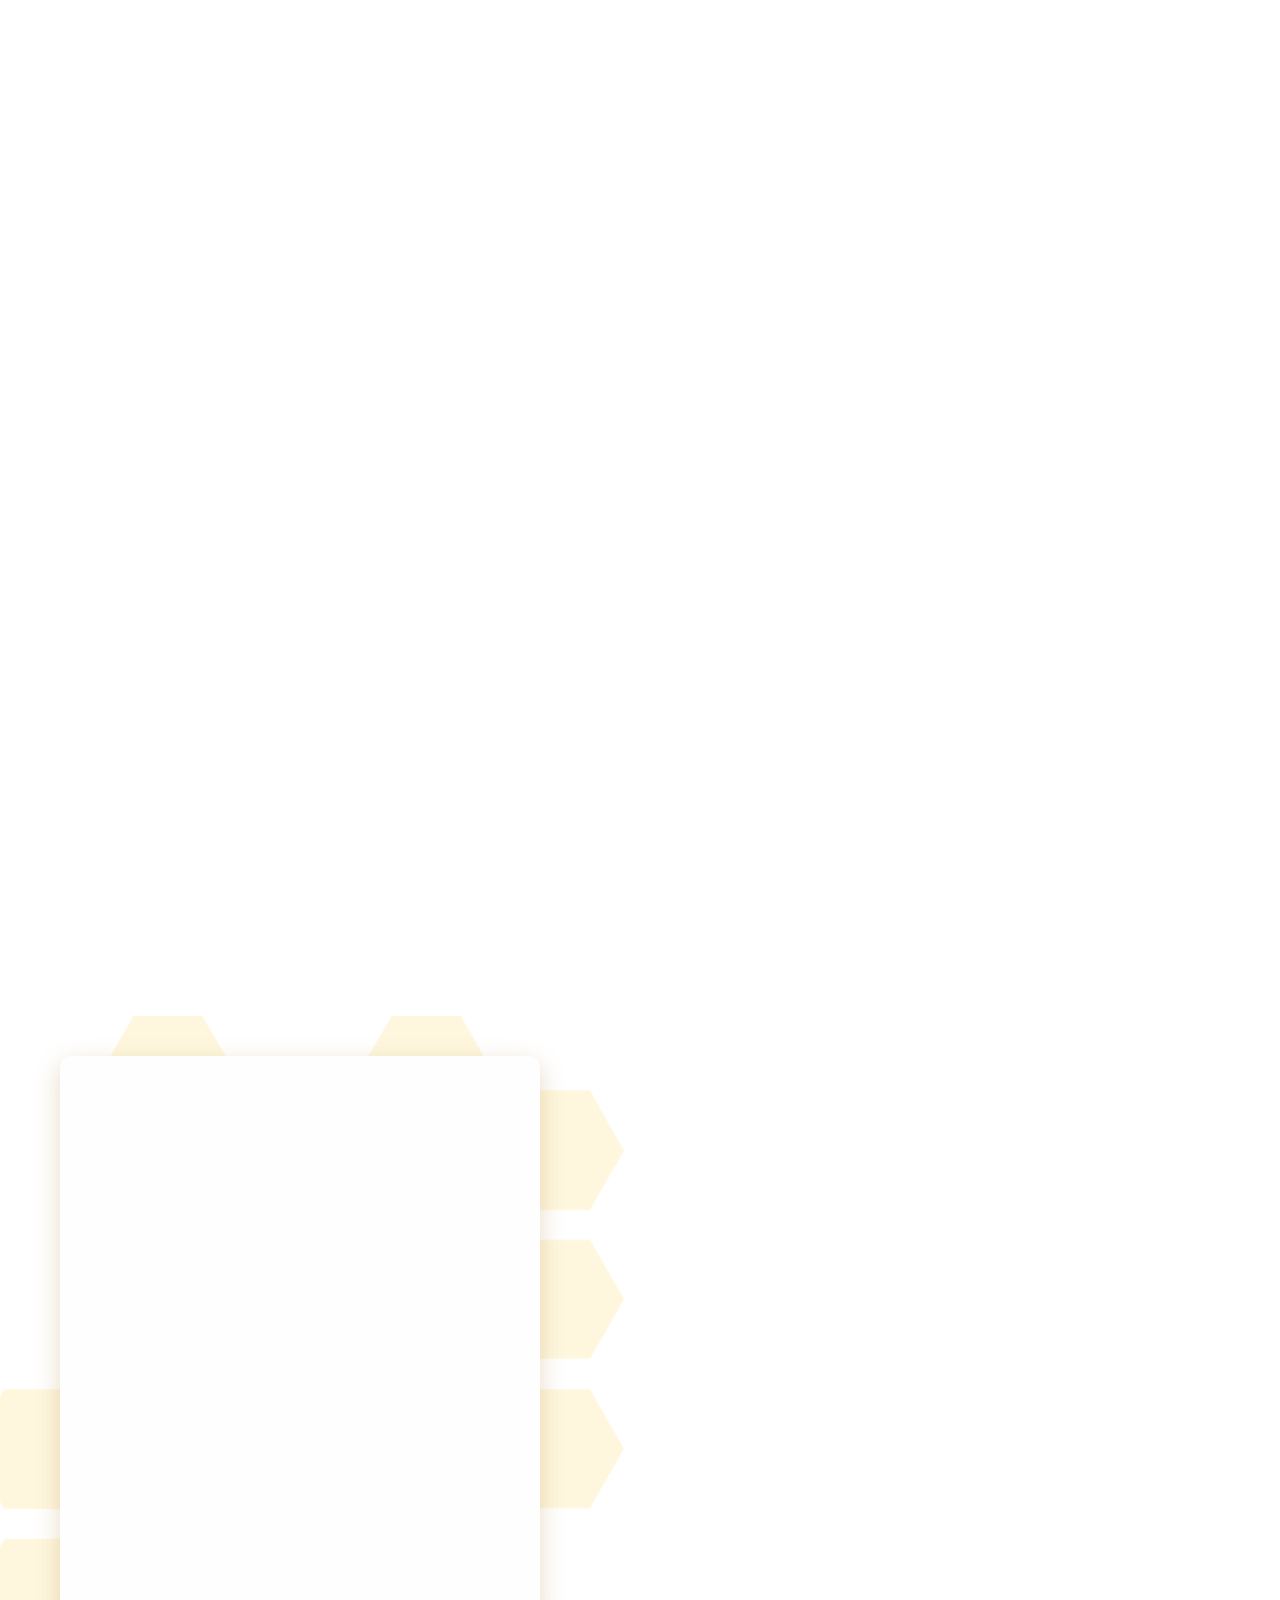
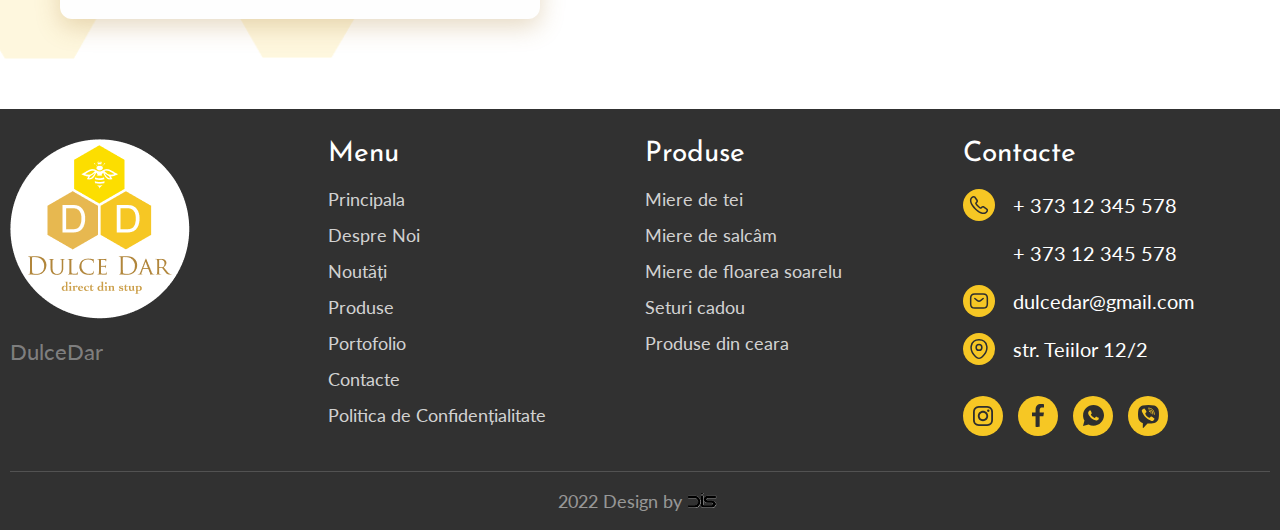
<file: portofoliu.html>
<!DOCTYPE html>
<html lang="ru">

<head>
	<title>Главная</title>
	<meta charset="UTF-8">
	<meta name="format-detection" content="telephone=no">
	<!-- <style>body{opacity: 0;}</style> -->

	<link rel="stylesheet" href="css/style.min.css?_v=20220626145018">

	<link rel="shortcut icon" href="favicon.ico">
	<!-- <meta name="robots" content="noindex, nofollow"> -->
	<meta name="viewport" content="width=device-width, initial-scale=1.0">
</head>

<body>
	<div class="preloader">
		<img src="img/logo.png" alt="">

	</div>
	<div class="wrapper">
		<header class="header">
			<div class="header__container">
				<div class="header__row">
					<div class="header__contacts contacts">
						<ul class="contacts__list">
							<li class="contacts__li"><a href="mailto:dulcedar@gmail.com" class="contacts__item contacts__item_mail">dulcedar@gmail.com</a></li>
						</ul>
					</div>
					<a href="index.html" class="header__logo"><img src="img/logo.png" alt="logo"></a>
					<div class="header__contacts contacts">
						<ul class="contacts__list">
							<li class="contacts__li"><a href="tel:+37312345578" class="contacts__item contacts__item_tel">+ 373 12
									345 578</a></li>
						</ul>
					</div>
				</div>

			</div>
			<div class="header__bottom ">
				<div class="header__container">
					<div class="header__row">
						<div class="header__lang lang">
							<a href="#" class="lang__item">RU</a>
							<!-- <a href="page-ro.html" class="lang__item">RO</a>
					<a href="page-en.html" class="lang__item">EN</a> -->
						</div>
						<div class="header__menu nav">

							<ul class="nav__list">
								<li class="nav__li"><a href="index.html" class="nav__link ">Principală</a></li>
								<li class="nav__li"><a href="about.html" class="nav__link">Despre noi</a></li>
								<li class="nav__li"><a href="blog.html" class="nav__link">Noutăți</a></li>
								<li class="nav__li"><a href="catalog.html" class="nav__link">Produse</a></li>
								<li class="nav__li"><a href="portofoliu.html" class="nav__link _active">Portofoliu</a></li>
								<li class="nav__li"><a href="contacts.html" class="nav__link">Contacte</a></li>
							</ul>

						</div>
						<div class="header__action action">
							<a href="favorite.html" class="action__icon action__icon_wish"></a>
							<a data-popup="#search" class="action__icon action__icon_search"></a>
							<button class="action__icon icon-menu">
								<span></span><span></span><span></span>
							</button>
						</div>
					</div>
				</div>

			</div>
		</header>
		<main class="page">
			<div class="breadcrumbs" style="background-image: url('img/crumbs-bg.png');">
				<div class="breadcrumbs__container">
					<h1 class="breadcrumbs__title">Despre Noi</h1>
					<nav class="breadcrumbs__nav">
						<a href="index.html" class="breadcrumbs__link">Principala</a>
						<a class="breadcrumbs__link">Portofoliu</a>
					</nav>
				</div>
			</div>
			<section class="section about-home">
				<div class="section__container">
					<div class="section__row">

						<div class="section__column">
							<h2 class="section__title wow  animateFadeInUp animated">Vă prezentăm
								munca noastră</h2>
							<p class="section__text wow  animateFadeInUp animated">Lorem ipsum dolor sit amet, consectetur
								adipiscing elit. Id tristique sed
								id quam non sollicitudin amet. Aliquam feugiat arcu ut dui egestas odio lorem dui, sed. Urna non
								cursus non vitae leo. Aliquam nullam lacus viverra euismod a sem.
							</p>
							<a href="catalog.html" class="section__link  wow  animateFadeInUp animated">Catalog de produse</a>
						</div>
						<div class="section__column">
							<div class="about-home__img-ibg_contain wow  animateFadeInUp animated">
								<img src="img/port.png" alt="">
							</div>
						</div>
					</div>
				</div>
			</section>
			<section class="section porto">
				<div class="section__container">
					<div class="section__center">
						<h2 class="section__title wow  animateFadeInUp animated">Proiecte recente</h2>
					</div>
					<div class="porto__row" data-gallery="">
						<a href="img/port1.png" class="porto__column">
							<div class="porto__img-ibg wow  animateFadeInUp animated"><img src="img/port1.png" alt=""></div>
						</a>
						<a href="img/port2.png" class="porto__column">
							<div class="porto__img-ibg wow  animateFadeInUp animated"><img src="img/port2.png" alt=""></div>
						</a>
						<a href="img/port3.png" class="porto__column">
							<div class="porto__img-ibg wow  animateFadeInUp animated"><img src="img/port3.png" alt=""></div>
						</a>
						<a href="img/port4.png" class="porto__column">
							<div class="porto__img-ibg wow  animateFadeInUp animated"><img src="img/port4.png" alt=""></div>
						</a>
						<a href="img/port5.png" class="porto__column">
							<div class="porto__img-ibg wow  animateFadeInUp animated"><img src="img/port5.png" alt=""></div>
						</a>
						<a href="img/port6.png" class="porto__column">
							<div class="porto__img-ibg wow  animateFadeInUp animated"><img src="img/port6.png" alt=""></div>
						</a>
					</div>
				</div>
			</section>
			<section class="section gallery">
				<div class="section__container">
					<div class="section__center">
						<h2 class="section__title wow  animateFadeInUp animated">Galerie</h2>
					</div>
				</div>
				<div class="gallery__slider">
					<div class="gallery__sliders swiper-wrapper wow  animateFadeInUp animated" data-gallery>
						<a href="img/g1.png" class="gallery__slide-ibg swiper-slide">
							<img src="img/g1.png" alt="med">
						</a>
						<a href="img/g2.png" class="gallery__slide-ibg swiper-slide">
							<img src="img/g2.png" alt="med">
						</a>
						<a href="img/g1.png" class="gallery__slide-ibg swiper-slide">
							<img src="img/g1.png" alt="med">
						</a>
					</div>
					<button class="gallery__btn  gallery__btn_l"></button>
					<button class="gallery__btn  gallery__btn_r"></button>
				</div>
			</section>
			<section class="section form-section">
				<div class="section__container">
					<div class="section__row">
						<div class="section__column form-section__column">
							<form action="#" class="section__form contact-form ">
								<h3 class="contact-form__name wow  animateFadeInUp animated">Contactaţi-ne!</h3>

								<div class="contact-form__line wow  animateFadeInUp animated">
									<input class="contact-form__input" type="text" name="name" placeholder="Nume" required>
								</div>
								<div class="contact-form__line wow  animateFadeInUp animated">
									<input class="contact-form__input" type="text" name="number" placeholder="Telefon" required>
								</div>
								<div class="contact-form__line wow  animateFadeInUp animated">
									<input class="contact-form__input" type="text" name="tem" placeholder="Adresa de email" required>
								</div>


								<div class="contact-form__line wow  animateFadeInUp animated">
									<textarea class="contact-form__input contact-form__input_text" type="text" name="text" placeholder="Messaj" required></textarea>

								</div>
								<button class="contact-form__btn section__link wow  animateFadeInUp animated">Trimiteti</button>
							</form>
						</div>
						<div class="section__column ">
							<span class="section__name wow  animateFadeInUp animated">Contacte</span>
							<h2 class="section__title wow  animateFadeInUp animated">Avet întrebări? Completați formularul de
								contact.</h2>
							<p class="section__text wow  animateFadeInUp animated">Lorem ipsum dolor sit amet, consectetur
								adipiscing elit. Id tristique sed
								id quam non sollicitudin amet. Aliquam feugiat arcu ut dui egestas odio lorem dui, sed. Urna non
								cursus non vitae leo. Aliquam nullam lacus viverra euismod a sem.
							</p>
							<div class="section__contacts contacts">
								<h4 class="contacts__title wow  animateFadeInUp animated">Sau contactati prin telefon, e-mail
								</h4>
								<ul class="contacts__list wow  animateFadeInUp animated">
									<li class="contacts__li wow  animateFadeInUp animated"><a href="mailto:dulcedar@gmail.com" class="contacts__item contacts__item_mail wow  animateFadeInUp animated">dulcedar@gmail.com</a>
									</li>
									<li class="contacts__li wow  animateFadeInUp animated"><a href="tel:+37312345578" class="contacts__item contacts__item_tel">+ 373 12
											345 578</a></li>
								</ul>
							</div>
						</div>
					</div>
				</div>
			</section>
		</main>
		<div class="social-icons">
			<div class="social-icons__l">
				<a href="#" class="social-icons__icon  social-icons__icon_fb"></a>
				<a href="#" class="social-icons__icon social-icons__icon_insta"></a>
			</div>
			<div class="social-icons__r">
				<a href="#" class="social-icons__icon social-icons__icon_wt"></a>
				<a href="#" class="social-icons__icon social-icons__icon_vb"></a>
			</div>


		</div>
		<footer class="footer">
			<div class="footer__container">
				<div class="footer__row" data-spollers="992,max">
					<div class="footer__column">
						<a href="index.html" class="footer__logo">
							<img src="img/logo.png" alt="">
						</a>
						<p class="footer__text">DulceDar</p>
					</div>
					<div class="footer__column">
						<h4 data-spoller class="footer__title">Menu</h4>
						<div class="footer__nav">
							<a href="#" class="footer__link">Principala</a>
							<a href="#" class="footer__link">Despre Noi</a>
							<a href="#" class="footer__link">Noutăți</a>
							<a href="#" class="footer__link">Produse</a>
							<a href="#" class="footer__link">Portofolio</a>
							<a href="#" class="footer__link">Contacte</a>
							<a href="#" class="footer__link">Politica de
								Confidențialitate</a>
						</div>

					</div>
					<div class="footer__column">
						<h4 data-spoller class="footer__title">Produse</h4>
						<div class="footer__nav">
							<a href="#" class="footer__link">Miere de tei</a>
							<a href="#" class="footer__link">
								Miere de salcâm
							</a>
							<a href="#" class="footer__link">Miere de floarea soarelu</a>
							<a href="#" class="footer__link">
								Seturi cadou
							</a>
							<a href="#" class="footer__link">Produse din ceara</a>
						</div>
					</div>
					<div class="footer__column  contacts contacts__footer">
						<h4 data-spoller class="footer__title">Contacte</h4>
						<ul class="contacts__list">
							<li class="contacts__li">
								<a href="tel:+37312345578" class="contacts__item contacts__item_tel">+ 373 12
									345 578</a>
							</li>
							<li class="contacts__li">
								<a href="tel:+37312345578" class="contacts__item ">+ 373 12
									345 578</a>
							</li>
							<li class="contacts__li">
								<a href="mailto:dulcedar@gmail.com" class="contacts__item contacts__item_mail">dulcedar@gmail.com</a>
							</li>
							<li class="contacts__li">
								<a href="#" class="contacts__item contacts__item_pin" target="_blank">str. Teiilor 12/2</a>
							</li>

						</ul>
						<ul class="footer__social footer-social">
							<li><a href="#" class="footer-social__icon footer-social__icon_inst"></a></li>
							<li><a href="#" class="footer-social__icon footer-social__icon_fb"></a></li>

							<li><a href="#" class="footer-social__icon footer-social__icon_wt"></a></li>
							<li><a href="#" class="footer-social__icon footer-social__icon_vb"></a></li>
						</ul>
					</div>
				</div>
				<div class="foter__copy copy">
					<p class="copy__row">
						2022 Design by
						<a href="https://dis.agency" class="copy__logo logo__dis"></a>
					</p>
				</div>
			</div>
		</footer>
	</div>

	<div id="search" aria-hidden="true" class="popup">
		<div class="popup__wrapper">
			<div class="popup__content">
				<div class="popup__body">
					<form action="#" class="popup__form">
						<button class="popup__btn search__button"></button>
						<input class="contact-form__input" placeholder="Cautare" type="search" name="search" id="#">
					</form>
				</div>
			</div>
		</div>
	</div>


	<div class="scroll-top">

	</div>
	<script src="https://cdnjs.cloudflare.com/ajax/libs/wow/1.1.2/wow.min.js?_v=20220626145018"></script>
	<script src="js/app.min.js?_v=20220626145018"></script>
</body>

</html>
</file>
<file: css/style.min.css>
@charset "UTF-8";@font-face{font-family:JosefinSans;font-display:swap;src:url(../fonts/JosefinSans-Bold.woff2) format("woff2"),url(../fonts/JosefinSans-Bold.woff) format("woff");font-weight:700;font-style:normal}@font-face{font-family:JosefinSans;font-display:swap;src:url(../fonts/JosefinSans-Regular.woff2) format("woff2"),url(../fonts/JosefinSans-Regular.woff) format("woff");font-weight:400;font-style:normal}@font-face{font-family:Lato;font-display:swap;src:url(../fonts/Lato-Regular.woff2) format("woff2"),url(../fonts/Lato-Regular.woff) format("woff");font-weight:400;font-style:normal}@font-face{font-family:JosefinSans;font-display:swap;src:url(../fonts/JosefinSans-SemiBold.woff2) format("woff2"),url(../fonts/JosefinSans-SemiBold.woff) format("woff");font-weight:600;font-style:normal}@font-face{font-family:Lato;font-display:swap;src:url(../fonts/Lato-Bold.woff2) format("woff2"),url(../fonts/Lato-Bold.woff) format("woff");font-weight:700;font-style:normal}*{padding:0;margin:0;border:0}*,:after,:before{-webkit-box-sizing:border-box;box-sizing:border-box}body,html{height:100%;min-width:320px}body{color:#2e2e2e;line-height:1;font-family:Lato;font-size:1rem;-ms-text-size-adjust:100%;-moz-text-size-adjust:100%;-webkit-text-size-adjust:100%;-webkit-font-smoothing:antialiased;-moz-osx-font-smoothing:grayscale}button,input,textarea{font-family:Lato;font-size:inherit}button{cursor:pointer;color:inherit;background-color:inherit}a{color:inherit}a:link,a:visited{text-decoration:none}a:hover{text-decoration:none}ul li{list-style:none}img{vertical-align:top}h1,h2,h3,h4,h5,h6{font-weight:inherit;font-size:inherit}@-webkit-keyframes opacityReveal{to{opacity:1}}@keyframes opacityReveal{to{opacity:1}}@-webkit-keyframes translateToDefault{to{-webkit-transform:translate(0);transform:translate(0)}}@keyframes translateToDefault{to{-webkit-transform:translate(0);transform:translate(0)}}.animateFadeInUp{-webkit-animation:animateFadeInUp .8s forwards;animation:animateFadeInUp .8s forwards;opacity:0}@-webkit-keyframes animateFadeInUp{0%{opacity:0;-webkit-transform:translate3d(0,5rem,0);transform:translate3d(0,5rem,0)}to{opacity:1;-webkit-transform:translateZ(0);transform:translateZ(0)}}@keyframes animateFadeInUp{0%{opacity:0;-webkit-transform:translate3d(0,5rem,0);transform:translate3d(0,5rem,0)}to{opacity:1;-webkit-transform:translateZ(0);transform:translateZ(0)}}.animateFadeIn{-webkit-animation:animateFadeIn 1s forwards;animation:animateFadeIn 1s forwards;opacity:0}@-webkit-keyframes animateFadeIn{0%{opacity:0}to{opacity:1}}@keyframes animateFadeIn{0%{opacity:0}to{opacity:1}}.lock body{overflow:hidden;-ms-touch-action:none;touch-action:none}.loaded body .preloader{visibility:hidden;opacity:0}.wrapper{min-height:100%;display:-webkit-box;display:-ms-flexbox;display:flex;-webkit-box-orient:vertical;-webkit-box-direction:normal;-ms-flex-direction:column;flex-direction:column;overflow:hidden}.wrapper>main{-webkit-box-flex:1;-ms-flex:1 1 auto;flex:1 1 auto}.wrapper>*{min-width:0}[class*=__container]{margin:0 auto;padding:0 10px;max-width:80rem;-webkit-box-sizing:content-box;box-sizing:content-box}.scroll-top{position:fixed;z-index:7;right:100px;bottom:100px;opacity:0;cursor:pointer;width:45px;height:45px;background-image:url(../img/icons/scroll.svg);background-size:15px;background-repeat:no-repeat;background-position:center;background-color:#e7b850;border-radius:50%}.scroll-top.active{opacity:1}.preloader{position:fixed;top:0;left:0;width:100%;height:100%;background-color:#fff;display:-webkit-box;display:-ms-flexbox;display:flex;-webkit-box-pack:center;-ms-flex-pack:center;justify-content:center;-webkit-box-align:center;-ms-flex-align:center;align-items:center;-webkit-box-orient:vertical;-webkit-box-direction:normal;-ms-flex-direction:column;flex-direction:column;z-index:2000;visibility:visible;opacity:1}.preloader img{max-width:150px}.preloader span{font-weight:700;font-size:32px;color:#fff;margin-top:20px}.social-icons__l,.social-icons__r{position:fixed;top:50%;-webkit-transform:translate(0,-50%);-ms-transform:translate(0,-50%);transform:translate(0,-50%)}.social-icons__l{left:40px}.social-icons__r{right:40px}.social-icons__icon{width:56px;height:56px;background-repeat:no-repeat;background-position:center;margin:0 0 18px 0;display:block;-webkit-transition:.2s;-o-transition:.2s;transition:.2s}.social-icons__icon_fb{background-image:url(../img/icons/fb-h.svg)}.social-icons__icon_insta{background-image:url(../img/icons/insta-h.svg)}.social-icons__icon_wt{background-image:url(../img/icons/wt-h.svg)}.social-icons__icon_vb{background-image:url(../img/icons/vb-h.svg)}.noUi-target,.noUi-target *{-webkit-touch-callout:none;-webkit-tap-highlight-color:transparent;-webkit-user-select:none;-ms-touch-action:none;touch-action:none;-ms-user-select:none;-moz-user-select:none;user-select:none;-webkit-box-sizing:border-box;box-sizing:border-box}.noUi-target{position:relative}.noUi-base,.noUi-connects{width:100%;height:100%;position:relative;z-index:1}.noUi-connects{overflow:hidden;z-index:0}.noUi-connect,.noUi-origin{will-change:transform;position:absolute;z-index:1;top:0;right:0;height:100%;width:100%;-ms-transform-origin:0 0;-webkit-transform-origin:0 0;-webkit-transform-style:preserve-3d;transform-origin:0 0;-webkit-transform-style:flat;transform-style:flat}.noUi-txt-dir-rtl.noUi-horizontal .noUi-origin{left:0;right:auto}.noUi-vertical .noUi-origin{top:-100%;width:0}.noUi-horizontal .noUi-origin{height:0}.noUi-handle{-webkit-backface-visibility:hidden;backface-visibility:hidden;position:absolute}.noUi-touch-area{height:100%;width:100%}.noUi-state-tap .noUi-connect,.noUi-state-tap .noUi-origin{-webkit-transition:-webkit-transform .3s;transition:-webkit-transform .3s;-o-transition:transform .3s;transition:transform .3s;transition:transform .3s,-webkit-transform .3s}.noUi-state-drag *{cursor:inherit!important}.noUi-horizontal{height:12px}.noUi-horizontal .noUi-handle{width:12px;height:24px;right:-11px;top:-6px}.noUi-vertical{width:18px}.noUi-vertical .noUi-handle{width:28px;height:34px;right:-6px;bottom:-17px}.noUi-txt-dir-rtl.noUi-horizontal .noUi-handle{left:-17px;right:auto}.noUi-target{background:rgba(46,46,46,.1);border-radius:8px}.noUi-connects{border-radius:3px}.noUi-connect{background-color:#e7b850}.noUi-draggable{cursor:ew-resize}.noUi-vertical .noUi-draggable{cursor:ns-resize}.noUi-handle{cursor:pointer;background:#fff;border:1px solid rgba(231,184,80,.3);-webkit-box-shadow:0 1px 4px rgba(0,0,0,.25);box-shadow:0 1px 4px rgba(0,0,0,.25);border-radius:8px}.noUi-active{-webkit-box-shadow:inset 0 0 1px #fff,inset 0 1px 7px #ddd,0 3px 6px -3px #bbb;box-shadow:inset 0 0 1px #fff,inset 0 1px 7px #ddd,0 3px 6px -3px #bbb}.noUi-vertical .noUi-handle:after,.noUi-vertical .noUi-handle:before{width:14px;height:1px;left:6px;top:14px}.noUi-vertical .noUi-handle:after{top:17px}[disabled] .noUi-connect{background:#b8b8b8}[disabled] .noUi-handle,[disabled].noUi-handle,[disabled].noUi-target{cursor:not-allowed}.noUi-pips,.noUi-pips *{-webkit-box-sizing:border-box;box-sizing:border-box}.noUi-pips{position:absolute;color:#999}.noUi-value{position:absolute;white-space:nowrap;text-align:center}.noUi-value-sub{color:#ccc;font-size:10px}.noUi-marker{position:absolute;background:#ccc}.noUi-marker-sub{background:#aaa}.noUi-marker-large{background:#aaa}.noUi-pips-horizontal{padding:10px 0;height:80px;top:100%;left:0;width:100%}.noUi-value-horizontal{-webkit-transform:translate(-50%,50%);-ms-transform:translate(-50%,50%);transform:translate(-50%,50%)}.noUi-rtl .noUi-value-horizontal{-webkit-transform:translate(50%,50%);-ms-transform:translate(50%,50%);transform:translate(50%,50%)}.noUi-marker-horizontal.noUi-marker{margin-left:-1px;width:2px;height:5px}.noUi-marker-horizontal.noUi-marker-sub{height:10px}.noUi-marker-horizontal.noUi-marker-large{height:15px}.noUi-pips-vertical{padding:0 10px;height:100%;top:0;left:100%}.noUi-value-vertical{-webkit-transform:translate(0,-50%);-ms-transform:translate(0,-50%);transform:translate(0,-50%);padding-left:25px}.noUi-rtl .noUi-value-vertical{-webkit-transform:translate(0,50%);-ms-transform:translate(0,50%);transform:translate(0,50%)}.noUi-marker-vertical.noUi-marker{width:5px;height:2px;margin-top:-1px}.noUi-marker-vertical.noUi-marker-sub{width:10px}.noUi-marker-vertical.noUi-marker-large{width:15px}.noUi-tooltip{display:block;position:absolute;border:1px solid #d9d9d9;border-radius:3px;background:#fff;color:#000;padding:5px;text-align:center;white-space:nowrap}.noUi-horizontal .noUi-tooltip{-webkit-transform:translate(-50%,0);-ms-transform:translate(-50%,0);transform:translate(-50%,0);left:50%;bottom:120%}.noUi-vertical .noUi-tooltip{-webkit-transform:translate(0,-50%);-ms-transform:translate(0,-50%);transform:translate(0,-50%);top:50%;right:120%}.noUi-horizontal .noUi-origin>.noUi-tooltip{-webkit-transform:translate(50%,0);-ms-transform:translate(50%,0);transform:translate(50%,0);left:auto;bottom:10px}.noUi-vertical .noUi-origin>.noUi-tooltip{-webkit-transform:translate(0,-18px);-ms-transform:translate(0,-18px);transform:translate(0,-18px);top:auto;right:28px}.range-slide__inputs{margin-top:20px;display:-webkit-box;display:-ms-flexbox;display:flex;-webkit-box-pack:justify;-ms-flex-pack:justify;justify-content:space-between}.range-slide__col{width:110px;height:40px}.range-slide__inp{width:100%;height:100%;font-size:22px;color:rgba(46,46,46,.54);text-align:center;border-radius:12px;border:1px solid rgba(231,184,80,.5);outline-color:#e7b850}body::after{content:"";background-color:rgba(0,0,0,.5);position:fixed;width:100%;height:100%;top:0;left:0;opacity:0;-webkit-transition:opacity .8s ease 0s;-o-transition:opacity .8s ease 0s;transition:opacity .8s ease 0s;pointer-events:none;z-index:149}body.popup-show::after{opacity:1}.popup{position:fixed;top:0;left:0;bottom:0;right:0;padding:30px 10px;-webkit-transition:visibility .8s ease 0s;-o-transition:visibility .8s ease 0s;transition:visibility .8s ease 0s;visibility:hidden;pointer-events:none}.popup_show{z-index:150;visibility:visible;overflow:auto;pointer-events:auto}.popup_show .popup__content{visibility:visible;-webkit-transform:scale(1);-ms-transform:scale(1);transform:scale(1)}.popup__wrapper{display:-webkit-box;display:-ms-flexbox;display:flex;-webkit-box-orient:vertical;-webkit-box-direction:normal;-ms-flex-direction:column;flex-direction:column;-webkit-box-align:center;-ms-flex-align:center;align-items:center;min-height:100%;-webkit-box-flex:1;-ms-flex:1 1 auto;flex:1 1 auto;width:100%;display:flex;-webkit-box-pack:center;-ms-flex-pack:center;justify-content:center;align-items:center}.popup__content{visibility:hidden;-webkit-transform:scale(0);-ms-transform:scale(0);transform:scale(0);-webkit-transition:-webkit-transform .3s ease 0s;transition:-webkit-transform .3s ease 0s;-o-transition:transform .3s ease 0s;transition:transform .3s ease 0s;transition:transform .3s ease 0s,-webkit-transform .3s ease 0s;background-color:#eee;padding:20px;width:100%;max-width:500px;border-radius:20px}.lock .popup__content{visibility:visible}.popup__form{display:-webkit-box;display:-ms-flexbox;display:flex;-webkit-box-align:center;-ms-flex-align:center;align-items:center}.popup__form .contact-form__input{border-radius:0 20px 20px 0}.search__button{height:50px;width:50px;background-image:url(../img/icons/search.svg);background-repeat:no-repeat;background-position:center;background-color:#e7b850;border-radius:20px 0 0 20px;outline:0}.pagging{display:-webkit-box;display:-ms-flexbox;display:flex;-webkit-box-align:center;-ms-flex-align:center;align-items:center;-webkit-box-pack:center;-ms-flex-pack:center;justify-content:center;margin-top:15px;margin-bottom:50px}.pagging__arrow{background-repeat:no-repeat;background-position:center;width:13px;height:10px}.pagging__arrow_l{background-image:url(../img/icons/l-c.svg)}.pagging__arrow_r{background-image:url(../img/icons/r-c.svg)}.pagging__list{display:-webkit-box;display:-ms-flexbox;display:flex;-ms-flex-wrap:wrap;flex-wrap:wrap;margin:0 20px}.pagging__list li{margin-right:20px}.pagging__list li:last-child{margin-right:0}.pagging__arrow,.pagging__item{display:-webkit-box;display:-ms-flexbox;display:flex;-webkit-box-align:center;-ms-flex-align:center;align-items:center;-webkit-box-pack:center;-ms-flex-pack:center;justify-content:center;padding:0 8px;height:30px;font-size:18px;width:40px;-webkit-box-flex:0;-ms-flex:0 0 40px;flex:0 0 40px;height:40px;border-radius:50%;border:1px solid #f6c724;margin:0 0 2px 0}._active.pagging__arrow,.pagging__item._active{background-color:#f6c724;color:#fff}[class*=-ibg]{position:relative}[class*=-ibg] img{position:absolute;width:100%;height:100%;top:0;left:0;-o-object-fit:cover;object-fit:cover}[class*=-ibg_contain] img{-o-object-fit:contain;object-fit:contain}.header__row{display:-webkit-box;display:-ms-flexbox;display:flex;-webkit-box-pack:justify;-ms-flex-pack:justify;justify-content:space-between;-webkit-box-align:center;-ms-flex-align:center;align-items:center;padding:5px 0}.header__logo{display:inline-block;max-width:150px;position:relative;z-index:6}.header{position: fixed;background-color: #fff;top: 0;left: 0;width: 100%;z-index: 10;}.page{margin-top: 13.7rem;}.header__logo img{width:100%}.header__bottom{background:#e7b850;padding:10px 0}.contacts{position:relative;z-index:6}.contacts__item{display:inline-block;font-size:20px;line-height:33px;padding-left:50px;background-position:left;background-size:32px;background-repeat:no-repeat;-webkit-transition:color .2s;-o-transition:color .2s;transition:color .2s}.contacts__item_mail{background-image:url(../img/icons/mail.svg)}.contacts__item_tel{background-image:url(../img/icons/tel.svg)}.contacts__item_pin{background-image:url(../img/icons/pin-f.svg)}.contacts__item:hover{color:#e7b850}.contacts__footer .contacts__item{color:#fff;margin:0 0 15px 0}.contacts__footer .contacts__item:hover{color:#e7b850}.contacts__footer .contacts__item_mail{background-image:url(../img/icons/mail-f.svg)}.contacts__footer .contacts__item_tel{background-image:url(../img/icons/tel-f.svg)}.lang__item{color:#fff;-webkit-transition:all .2s;-o-transition:all .2s;transition:all .2s}.lang__item:hover{opacity:.6}.menu-open .nav{top:0;visibility:visible}.nav__list{display:-webkit-box;display:-ms-flexbox;display:flex;-ms-flex-wrap:wrap;flex-wrap:wrap}.nav__li{margin-right:50px}.nav__li:last-child{margin-right:0}.nav__link{position:relative;color:#fff}.action{display:-webkit-box;display:-ms-flexbox;display:flex;-webkit-box-align:center;-ms-flex-align:center;align-items:center}.action__icon{display:inline-block;width:28px;height:28px;background-repeat:no-repeat;background-position:center;margin-right:25px;-webkit-transition:all .2s;-o-transition:all .2s;transition:all .2s;cursor:pointer}.action__icon:last-child{margin-right:0}.action__icon:hover{opacity:.6}.action__icon_wish{background-image:url(../img/icons/heart.svg)}.action__icon_search{background-image:url(../img/icons/search.svg)}.icon-menu{display:none}.footer{background:#313131}.footer__text{font-size:22px;line-height:26px;color:rgba(255,255,255,.4);margin:0 0 20px 0}.footer__row{padding:30px 0;display:-webkit-box;display:-ms-flexbox;display:flex;margin:0 -5px}.footer__column{-webkit-box-flex:0;-ms-flex:0 1 25%;flex:0 1 25%;padding:0 5px}.footer__logo{display:block;max-width:180px;margin:0 0 20px 0}.footer__logo img{width:100%}.footer__title{font-family:JosefinSans;margin:0 0 20px 0;font-weight:500;font-size:28px;line-height:30px;color:#fff;position:relative}.footer__title_nobefore::before{display:none}.footer__link{display:block;margin-right:20px;font-size:18px;line-height:21px;margin:0 0 15px 0;-webkit-transition:all .2s;-o-transition:all .2s;transition:all .2s;color:rgba(255,255,255,.8)}.footer__link:hover{color:#e7b850;text-decoration:underline}.footer__contacts li{margin:0 0 10px 0}.footer-social{display:-webkit-box;display:-ms-flexbox;display:flex;-webkit-box-align:center;-ms-flex-align:center;align-items:center;margin-top:15px}.footer-social li{margin-right:15px}.footer-social li:last-child{margin-right:0}.footer-social__icon{display:inline-block;width:40px;height:40px;background-position:center;background-repeat:no-repeat}.footer-social__icon_fb{background-image:url(../img/icons/fb.svg)}.footer-social__icon_inst{background-image:url(../img/icons/insta.svg)}.footer-social__icon_wt{background-image:url(../img/icons/telegram.svg)}.footer-social__icon_vb{background-image:url(../img/icons/viber.svg)}.footer-social__icon:hover{opacity:.6}.copy{border-top:1px solid rgba(216,216,216,.2)}.copy__row{display:-webkit-box;display:-ms-flexbox;display:flex;-webkit-box-pack:center;-ms-flex-pack:center;justify-content:center;-webkit-box-align:center;-ms-flex-align:center;align-items:center;-ms-flex-wrap:wrap;flex-wrap:wrap;padding:20px 0;color:rgba(255,255,255,.5);font-size:18px}.logo__dis{display:inline-block;position:relative;z-index:8;width:30px;height:15px;margin:0 5px 0 5px}.logo__dis::before{content:"";display:block;position:absolute;top:0;left:0;width:100%;height:100%;background-image:url(../img/logo-w.png);background-size:cover;background-repeat:no-repeat;background-position:center;-webkit-animation:blur 6s infinite;animation:blur 6s infinite}.logo__dis::after{content:"";display:block;position:absolute;z-index:2;top:0;left:0;width:100%;height:100%;background-image:url(../img/dis-b.png);background-size:cover;background-repeat:no-repeat;background-position:center}@-webkit-keyframes blur{0%{-webkit-filter:blur(3px);filter:blur(3px)}50%{-webkit-filter:blur(10px);filter:blur(10px)}100%{-webkit-filter:blur(3px);filter:blur(3px)}}@keyframes blur{0%{-webkit-filter:blur(3px);filter:blur(3px)}50%{-webkit-filter:blur(10px);filter:blur(10px)}100%{-webkit-filter:blur(3px);filter:blur(3px)}}.section{padding:50px 0}.section__row{display:-webkit-box;display:-ms-flexbox;display:flex;-webkit-box-align:center;-ms-flex-align:center;align-items:center;margin:0 -40px}.section__column{-webkit-box-flex:0;-ms-flex:0 1 50%;flex:0 1 50%;padding:0 40px;min-width:0}.section__center{text-align:center}.section__name{display:inline-block;color:#f6c724;margin:0 0 20px 0;font-size:24px;font-family:JosefinSans}.section__name_m{color:#b1863b}.section__title{font-weight:600;font-size:42px;line-height:42px;margin:0 0 40px 0;font-family:JosefinSans}.section__text{font-size:18px;line-height:140%;margin:0 0 30px 0}.section__link{background:#e7b850;border-radius:24px;max-width:240px;height:50px;display:-webkit-inline-box;display:-ms-inline-flexbox;display:inline-flex;-webkit-box-align:center;-ms-flex-align:center;align-items:center;-webkit-box-pack:center;-ms-flex-pack:center;justify-content:center;width:100%;margin-right:30px;color:#fff;-webkit-transition:all .2s;-o-transition:all .2s;transition:all .2s}.section__link:last-child{margin-right:0}.section__link_nbg{background-color:#fff;border:2px solid #e7b850;color:inherit}.section__link:hover{-webkit-transform:translate(0,-1px);-ms-transform:translate(0,-1px);transform:translate(0,-1px)}.section__link span{margin:0 15px;display:block;line-height:27px;text-align:left;padding-right:40px}.section__link_fav{width:100%;background-image:url(../img/icons/add.svg);background-position:right center;background-repeat:no-repeat}.section__link_detail{width:100%;background-image:url(../img/icons/arr.svg);background-position:right center;background-repeat:no-repeat}.main-section{padding:20px 0;margin:0 0 80px 0}.main-section__title{font-weight:600;font-size:64px;line-height:60px;font-family:JosefinSans;margin:0 0 20px 0}.main-section__title span{color:#e7b850}.main-section__img-ibg_contain{background-image:url(../img/med-bg.png);background-position:left top;background-repeat:no-repeat;background-size:contain;padding:0 0 86% 0;width:100%}.about-home{margin:0 0 30px 0}.about-home__img-ibg_contain{width:100%;padding:0 0 60% 0}.gift{background-color:rgba(246,199,36,.1)}.slider-box{position:relative;padding:0 75px;margin:0 -75px 30px -75px}.slider-box__sliders{overflow:hidden;padding:10px 0}.slider-box__btn{position:absolute;width:40px;height:40px;border:3px solid #f6c724;border-radius:50%;top:50%;-webkit-transform:translate(0,-50%);-ms-transform:translate(0,-50%);transform:translate(0,-50%);background-position:center;background-repeat:no-repeat;-webkit-transition:all .2s;-o-transition:all .2s;transition:all .2s}.slider-box__btn_l,.slider-box__btn_l-team{left:0;background-image:url(../img/icons/l.svg)}.slider-box__btn_r,.slider-box__btn_r-team{right:0;background-image:url(../img/icons/r.svg)}.slider-box__btn:hover{-webkit-transform:translate(0,-50%) scale(1.01);-ms-transform:translate(0,-50%) scale(1.01);transform:translate(0,-50%) scale(1.01)}.slider-box__team{overflow:hidden;min-width:0}.product{background:#fff;border:1px solid rgba(231,184,80,.3);-webkit-box-shadow:0 3px 10px rgba(177,134,59,.15);box-shadow:0 3px 10px rgba(177,134,59,.15);border-radius:12px;padding:30px 20px;text-align:center;height:100%;display:-webkit-box;display:-ms-flexbox;display:flex;-webkit-box-orient:vertical;-webkit-box-direction:normal;-ms-flex-direction:column;flex-direction:column}.product__img{width:100%;height:200px;-o-object-fit:contain;object-fit:contain;margin:0 0 20px 0}.product__title{font-family:JosefinSans;font-size:28px;line-height:28px;display:block;margin:0 0 20px 0;-webkit-box-flex:1;-ms-flex:1 1 auto;flex:1 1 auto}.product__price{display:block;color:#e7b850;font-size:28px;font-family:JosefinSans}.team__slider{max-width:560px;margin-left:auto;padding-top:40px;background-image:url(../img/team-bg.png);background-position:top;background-repeat:no-repeat;background-size:86%;text-align:center}.team__img-ibg_contains{padding:0 0 90% 0;width:100%;margin:0 0 30px 0;border-radius:12px;overflow:hidden}.team__name{font-size:28px;line-height:28px;margin:0 0 10px 0}.team__prof{color:rgba(46,46,46,.54);font-size:22px}.slider-box.team__slider{margin:0;margin-left:auto;padding:40px}.team .slider-box__btn{top:45%}.gallery__slider{position:relative}.gallery__sliders{position:relative}.gallery__sliders::after,.gallery__sliders::before{content:"";position:absolute;top:0;width:15%;height:100%;background-image:-o-linear-gradient(180.67deg,rgba(0,0,0,.51) .58%,rgba(0,0,0,0) 99.43%);background-image:linear-gradient(269.33deg,rgba(0,0,0,.51) .58%,rgba(0,0,0,0) 99.43%);z-index:1}.gallery__sliders::after{right:0}.gallery__sliders::before{left:0;-webkit-transform:matrix(-1,0,0,1,0,0);-ms-transform:matrix(-1,0,0,1,0,0);transform:matrix(-1,0,0,1,0,0)}.gallery__slide-ibg{display:block;padding:0 0 37% 0}.gallery__btn{width:25px;height:40px;background-position:center;background-repeat:no-repeat;position:absolute;top:50%;-webkit-transform:translate(0,-50%);-ms-transform:translate(0,-50%);transform:translate(0,-50%);z-index:2}.gallery__btn_l{background-image:url(../img/icons/l-w.svg);left:50px}.gallery__btn_r{background-image:url(../img/icons/r-w.svg);right:50px}.form-section__column{background-image:url(../img/bg-form.png);background-position:left top;background-repeat:no-repeat;background-size:contain;padding:40px 0}.contact-form{max-width:480px;padding:30px;text-align:center;background-color:#fefefe;-webkit-box-shadow:0 8px 25px rgba(177,134,59,.3);box-shadow:0 8px 25px rgba(177,134,59,.3);border-radius:12px}.contact-form__name{font-size:28px;margin:0 0 30px 0;font-family:JosefinSans}.contact-form__subname{font-weight:600;color:#e7b850;margin:0 0 40px 0}.contact-form__line{margin:0 0 30px 0}.contact-form__input{background:#f4f4f4;border-radius:24px;height:50px;width:100%;padding:10px 20px}.contact-form__input_text{min-height:113px;resize:none}.contact-form__input:focus{outline-color:#e7b850}.contact-form__btn{width:100%;max-width:100%!important}.contact-form__subtitle{color:#fff;text-align:center;margin:0 0 15px 0}.section__contacts.contacts .contacts__li{margin:0 0 20px 0}.contacts__title{font-family:JosefinSans;font-weight:500;font-size:28px;line-height:28px;margin:0 0 40px 0}.advantage{position:relative}.advantage::before{content:"";width:100%;height:250px;background:rgba(246,199,36,.1);position:absolute;top:450px;left:0;z-index:-1;-webkit-transform:translate(0,-50%);-ms-transform:translate(0,-50%);transform:translate(0,-50%)}.advantage__row{display:-webkit-box;display:-ms-flexbox;display:flex;margin:0 -10px}.advantage__column{-webkit-box-flex:0;-ms-flex:0 1 33.3333%;flex:0 1 33.3333%;padding:0 10px}.advantage__items{background:#fff;border:1px solid rgba(231,184,80,.3);-webkit-box-shadow:0 3px 10px rgba(177,134,59,.15);box-shadow:0 3px 10px rgba(177,134,59,.15);border-radius:12px;padding:50px 30px;text-align:center}.advantage__icon{width:130px;height:95px;-o-object-fit:contain;object-fit:contain;margin:0 0 30px 0}.advantage__name{font-family:JosefinSans;font-weight:500;font-size:28px;line-height:28px;text-align:center;margin:0 0 30px 0}.breadcrumbs{background-size:cover;background-repeat:no-repeat;background-position:top;padding:25px 0;position:relative;z-index:2;margin:0 0 50px 0}.breadcrumbs__container{display:-webkit-box;display:-ms-flexbox;display:flex;-webkit-box-orient:vertical;-webkit-box-direction:normal;-ms-flex-direction:column;flex-direction:column;-webkit-box-pack:center;-ms-flex-pack:center;justify-content:center;-webkit-box-align:center;-ms-flex-align:center;align-items:center}.breadcrumbs__container_left{-webkit-box-align:start;-ms-flex-align:start;align-items:flex-start}.breadcrumbs__title{font-weight:700;font-size:28px;margin:0 0 20px 0}.breadcrumbs__nav{display:-webkit-box;display:-ms-flexbox;display:flex;-ms-flex-wrap:wrap;flex-wrap:wrap;-webkit-box-pack:center;-ms-flex-pack:center;justify-content:center}.breadcrumbs__link{font-weight:600;font-size:20px;line-height:30px;color:rgba(46,46,46,.8);padding:0 20px;position:relative}.breadcrumbs__link._active{color:rgba(0,0,0,.6)}.breadcrumbs__link::after{content:"/";position:absolute;right:0;top:0}.breadcrumbs__link:first-child{padding-left:0}.breadcrumbs__link:last-child::after{display:none}.breadcrumbs__link:hover{text-decoration:underline}.team__row{display:-webkit-box;display:-ms-flexbox;display:flex;-ms-flex-wrap:wrap;flex-wrap:wrap;margin:0 -10px;-webkit-box-pack:center;-ms-flex-pack:center;justify-content:center}.team__column{-webkit-box-flex:0;-ms-flex:0 1 25%;flex:0 1 25%;padding:0 10px;text-align:center;margin:0 0 15px 0}.team__img-ibg_contains_m{padding:0 0 127% 0;-webkit-box-shadow:0 8px 25px rgba(177,134,59,.3);box-shadow:0 8px 25px rgba(177,134,59,.3);border-radius:12px;overflow:hidden}.shop__row{display:-webkit-box;display:-ms-flexbox;display:flex}.shop__aside{-webkit-box-flex:0;-ms-flex:0 0 310px;flex:0 0 310px;margin-right:20px}.shop__content{-webkit-box-flex:1;-ms-flex:1 1 auto;flex:1 1 auto}.aside__section{margin:0 0 1.875rem 0}.aside__title{font-family:JosefinSans;font-weight:500;font-size:36px;line-height:36px;margin:0 0 20px 0}.aside__subtitle{font-size:28px;font-family:JosefinSans;margin:0 0 40px 0}.aside__subtitle_cat{margin:0 0 20px 0}.aside-category__btn{position:relative;padding:10px 0;width:100%;text-align:left;font-size:24px;line-height:29px;font-family:JosefinSans;color:rgba(46,46,46,.54);-webkit-transition:color .2s;-o-transition:color .2s;transition:color .2s}.aside-category__btn_cat{padding:10px 15px 10px 0}.aside-category__btn_cat::after{content:"";position:absolute;left:0;top:15px;width:8px;height:8px;border-radius:50%}.aside-category__btn_cat._spoller-active::after{-webkit-transform:rotate(180deg);-ms-transform:rotate(180deg);transform:rotate(180deg)}.aside-category__btn:hover{color:#e7b850}.aside-category__list{padding-left:.875rem}.aside-category__li .aside-category__btn{position:relative}.aside-category__li .aside-category__btn._active{color:#2e2e2e}.aside-category__li .aside-category__btn._active::after{content:"";position:absolute;left:-11px;top:17px;width:8px;height:8px;border-radius:50%;background-color:#e7b850}.aside-brand__row{display:-webkit-box;display:-ms-flexbox;display:flex;-webkit-box-align:center;-ms-flex-align:center;align-items:center;margin:0 0 .625rem 0}.aside-brand__row:last-child{margin:0}.aside-brand__row:hover .aside-brand__count{background-color:#e7b850;color:#fff;border-color:#e7b850}.aside-brand__logo{width:40px;height:37px;-o-object-fit:contain;object-fit:contain;margin-right:.625rem}.aside-brand__name{-webkit-box-flex:1;-ms-flex:1 1 auto;flex:1 1 auto;-webkit-transition:color .2s;-o-transition:color .2s;transition:color .2s}.aside-brand__name:hover{color:#e7b850}.aside-brand__count{display:-webkit-inline-box;display:-ms-inline-flexbox;display:inline-flex;-webkit-box-align:center;-ms-flex-align:center;align-items:center;-webkit-box-pack:center;-ms-flex-pack:center;justify-content:center;border:.5px solid rgba(0,0,0,.5);border-radius:10px;height:20px;-webkit-transition:all .2s;-o-transition:all .2s;transition:all .2s;color:rgba(0,0,0,.7);font-weight:300;padding:0 10px}.product-shop__row{display:-webkit-box;display:-ms-flexbox;display:flex;-ms-flex-wrap:wrap;flex-wrap:wrap;margin:0 -10px}.product-shop__column{-webkit-box-flex:0;-ms-flex:0 1 33.3333%;flex:0 1 33.3333%;padding:0 10px;margin:0 0 20px 0}.product-shop__items{display:block;background:#fefefe;border:1px solid rgba(0,0,0,.05);-webkit-box-shadow:0 3px 10px rgba(0,0,0,.15);box-shadow:0 3px 10px rgba(0,0,0,.15);border-radius:8px;padding:10px;display:-webkit-box;display:-ms-flexbox;display:flex;-webkit-box-orient:vertical;-webkit-box-direction:normal;-ms-flex-direction:column;flex-direction:column;height:100%}.product-shop__items:hover .product-shop__img{-webkit-transform:scale(1.05);-ms-transform:scale(1.05);transform:scale(1.05)}.product-shop__img{width:100%;height:180px;-o-object-fit:contain;object-fit:contain;margin:0 0 10px 0;-webkit-transition:all .2s;-o-transition:all .2s;transition:all .2s}.product-shop__cat{line-height:16px;letter-spacing:.01em;color:rgba(0,0,0,.5);margin:0 0 10px 0}.product-shop__name{font-size:16px;line-height:18px;letter-spacing:.01em;color:#323232;margin:0 0 25px 0;-webkit-transition:color .2s;-o-transition:color .2s;transition:color .2s}.product-shop__name:hover{color:#e7b850}.product-shop__price{margin:auto 0 0 0;font-weight:500;font-size:20px;line-height:23px;letter-spacing:.01em;color:#e7b850}.product-shop__add{margin-top:10px;margin-bottom:15px}.product-shop__add span{padding-left:35px;background-image:url(../img/products/cart.svg);background-repeat:no-repeat;background-position:left}.product-shop__add._added span{background-image:url(../img/products/cart-add.svg)}.product-shop__social{font-size:13px;line-height:15px;letter-spacing:.01em;color:rgba(0,0,0,.5);display:-webkit-box;display:-ms-flexbox;display:flex}.product-shop__social span{margin-right:10px}.action-product{display:-webkit-box;display:-ms-flexbox;display:flex;-webkit-box-align:center;-ms-flex-align:center;align-items:center;-webkit-box-pack:justify;-ms-flex-pack:justify;justify-content:space-between;margin:0 0 10px 0}.action-product__item{width:24px;height:24px;background-repeat:no-repeat;background-position:center;background-size:contain}.action-product__item_compare{background-image:url(../img/products/compare.svg)}.action-product__item_compare._active{background-image:url(../img/products/comapre-active.svg)}.action-product__item_wish{background-image:url(../img/products/wish.svg)}.action-product__item_wish._active{background-image:url(../img/products/wish-active.svg)}.product{position:relative;overflow:hidden}.product__hover{position:absolute;top:0;left:0;width:100%;height:100%;background:rgba(46,46,46,.6);display:-webkit-box;display:-ms-flexbox;display:flex;-webkit-box-orient:vertical;-webkit-box-direction:normal;-ms-flex-direction:column;flex-direction:column;-webkit-box-pack:end;-ms-flex-pack:end;justify-content:flex-end;padding:20px;opacity:0;visibility:hidden;-webkit-transition:all .4s;-o-transition:all .4s;transition:all .4s}.product__hover .section__link{margin:0 0 15px 0!important;max-width:100%!important}.product__hover .section__link:last-child{margin:0}.product:hover .product__hover{visibility:visible;opacity:1}.product__title:hover{color:#e7b850}.projects-single{background-image:url(../img/bg-single.png);background-repeat:no-repeat;background-size:cover;background-position:center top;padding-bottom:50px}.projects-single__row{display:-webkit-box;display:-ms-flexbox;display:flex;margin:0 -20px;min-width:0;min-height:0}.projects-single__column{-webkit-box-flex:0;-ms-flex:0 1 43%;flex:0 1 43%;padding:0 20px;min-width:0}.projects-single__content{-webkit-box-flex:0;-ms-flex:0 1 57%;flex:0 1 57%}.gallery-slide{min-width:0;overflow:hidden}.gallery-slide__item-ibg_contain{padding:0 0 65% 0;width:100%}.nav-slide{min-width:0}.nav-slide__item-ibg_contain{padding:0 0 25% 0;overflow:hidden}.nav-slide__item-ibg_contain.swiper-slide-thumb-active{border:1px solid #f8d24f;border-radius:12px}.nav-slide__wrapper{position:relative}.nav-slide__slider{margin:0 43px;overflow:hidden}.products__single-subtitle{font-weight:600;font-size:22px;margin:0 0 15px 0}.products__single-list li{font-size:16px;line-height:30px;color:#000}.nav-slide__left-s,.nav-slide__right-s{position:absolute;z-index:3;top:50%;-webkit-transform:translate(0,-50%);-ms-transform:translate(0,-50%);transform:translate(0,-50%);border:3px solid #f6c724;width:32px;height:32px;background-size:8px;background-position:center;background-repeat:no-repeat;-webkit-transition:all .2s;-o-transition:all .2s;transition:all .2s;border-radius:50%}.nav-slide__left-s:hover,.nav-slide__right-s:hover{opacity:.8}.nav-slide__left-s{left:0;background-image:url(../img/icons/p-left.svg)}.nav-slide__right-s{right:0;background-image:url(../img/icons/p-right.svg)}.products-single__price{margin:0 0 30px 0}.products-single__links{margin:0 0 30px 0}.products-single__links .section__link{-webkit-box-shadow:0 3px 10px rgba(177,134,59,.6);box-shadow:0 3px 10px rgba(177,134,59,.6)}.products-single__links .section__link_fav{background-position:left!important}.products-single__links .section__link_fav{padding-right:0;padding-left:35px}.products-single__subtitle{font-size:24px;margin:0 0 15px 0}.section__link_call{background-image:url(../img/icons/call.svg);background-position:left;background-repeat:no-repeat;padding-left:35px;padding-right:0}.porto__row{display:-webkit-box;display:-ms-flexbox;display:flex;-ms-flex-wrap:wrap;flex-wrap:wrap;margin:0 10px}.porto__column{-webkit-box-flex:0;-ms-flex:0 1 33.3333%;flex:0 1 33.3333%;padding:0 10px;margin:0 0 20px 0;-webkit-transition:all .2s;-o-transition:all .2s;transition:all .2s}.porto__column:hover{opacity:.8}.porto__img-ibg{width:100%;padding:0 0 102% 0;border:1px solid rgba(231,184,80,.3);border-radius:12px;overflow:hidden}.contacts__contacts .contacts__item{color:#2e2e2e}.blog__row{display:-webkit-box;display:-ms-flexbox;display:flex}.blog__content{-webkit-box-flex:1;-ms-flex:1 1 auto;flex:1 1 auto}.blog__aside{-webkit-box-flex:0;-ms-flex:0 0 412px;flex:0 0 412px;margin-right:20px}.box-blog__row{border:1px solid rgba(231,184,80,.3);-webkit-box-shadow:0 3px 10px rgba(177,134,59,.15);box-shadow:0 3px 10px rgba(177,134,59,.15);border-radius:12px;overflow:hidden;margin:0 0 20px 0}.box-blog_row{display:-webkit-box;display:-ms-flexbox;display:flex}.box-blog__bg-ibg{position:relative;display:-webkit-box;display:-ms-flexbox;display:flex;-webkit-box-orient:vertical;-webkit-box-direction:normal;-ms-flex-direction:column;flex-direction:column;-webkit-box-pack:end;-ms-flex-pack:end;justify-content:flex-end;padding:30px}.box-blog__bg-ibg_b{min-height:300px}.box-blog__bg-ibg::before{content:"";position:absolute;z-index:1;top:0;left:0;width:100%;height:100%;background-image:-webkit-gradient(linear,left bottom,left top,color-stop(.23%,rgba(0,0,0,.9)),color-stop(55.36%,rgba(0,0,0,0)));background-image:-o-linear-gradient(bottom,rgba(0,0,0,.9) .23%,rgba(0,0,0,0) 55.36%);background-image:linear-gradient(0deg,rgba(0,0,0,.9) .23%,rgba(0,0,0,0) 55.36%);background-position:center;background-size:cover}.box-blog__content{position:relative;z-index:2}.box-blog__title{display:inline-block;font-weight:600;font-size:36px;line-height:36px;margin:0 0 10px 0;color:#fff;font-family:JosefinSans}.box-blog__title:hover{text-decoration:underline}.box-blog__date{display:block;padding-left:35px;background-position:left;background-repeat:no-repeat;background-image:url(../img/icons/calendar.png);color:#e7b850;line-height:25px;margin:0 0 5px 0}.box-blog__text{font-size:16px;line-height:140%;color:rgba(255,255,255,.8)}.box-blog__link{color:#e7b850}.box-blog__link:hover{text-decoration:underline}.row-blog{display:-webkit-box;display:-ms-flexbox;display:flex;padding:5px}.row-blog__img{-webkit-box-flex:0;-ms-flex:0 0 170px;flex:0 0 170px;width:170px;height:130px;-o-object-fit:cover;object-fit:cover;border-radius:12px;overflow:hidden}.row-blog .box-blog__content{padding:0 15px}.row-blog .box-blog__title{color:#000;font-size:24px;margin:0 0 5px 0}.row-blog .box-blog__text{color:rgba(0,0,0,.6);line-height:16px}.blog__aside .box-blog__title{font-size:24pxx}.row-blog .box-blog__bg-ibg{min-height:213px}.single-blog__img-ibg{width:41%;float:right;padding:0 0 21% 0;border-radius:12px;overflow:hidden;margin-left:50px;margin-bottom:20px}.box-blog_row .box-blog__title{font-size:24px;line-height:18px}.box-blog_row{-ms-flex-wrap:wrap;flex-wrap:wrap;margin:0 -10px}.box-blog_row-column{-webkit-box-flex:0;-ms-flex:0 1 33.3333%;flex:0 1 33.3333%;padding:0 10px}.box-blog_row .box-blog__row{height:100%}.box-blog_row .box-blog__bg-ibg{height:100%}.fav{margin:0 0 60px 0}.fav__row{display:-webkit-box;display:-ms-flexbox;display:flex;-webkit-box-align:center;-ms-flex-align:center;align-items:center;background:#fff;border:1px solid rgba(231,184,80,.3);-webkit-box-shadow:0 3px 10px rgba(177,134,59,.15);box-shadow:0 3px 10px rgba(177,134,59,.15);border-radius:12px;margin:0 0 10px 0}.fav__img{-webkit-box-flex:0;-ms-flex:0 0 60px;flex:0 0 60px;height:60px;-o-object-fit:cover;object-fit:cover}.fav__name{-webkit-box-flex:1;-ms-flex:1 1 auto;flex:1 1 auto;padding:0 40px;font-size:22px;line-height:22px}.fav__name:hover{color:#e7b850}.fav__price{color:#e7b850;font-size:20px;-webkit-box-flex:0;-ms-flex:0 0 210px;flex:0 0 210px}.fav__details{-webkit-box-flex:0;-ms-flex:0 0 210px;flex:0 0 210px;text-decoration:underline!important;padding:0 10px}.fav__details:hover{color:#e7b850}.fav__delete{background-image:url(../img/icons/trash.svg);background-repeat:no-repeat;background-position:center;width:70px;height:70px;-webkit-box-flex:0;-ms-flex:0 0 70px;flex:0 0 70px}.fav__delete:hover{opacity:.8}.swiper{overflow:hidden}.swiper-wrapper{width:100%;height:100%;-webkit-box-sizing:content-box;box-sizing:content-box;display:-webkit-box;display:-ms-flexbox;display:flex;position:relative}.swiper-vertical .swiper-wrapper{-webkit-box-orient:vertical;-webkit-box-direction:normal;-ms-flex-direction:column;flex-direction:column}.swiper-autoheight .swiper-wrapper{-webkit-box-align:start;-ms-flex-align:start;align-items:flex-start}.swiper-initialized .swiper-slide{-ms-flex-negative:0;flex-shrink:0}.swiper-android .swiper-slide,.swiper-android .swiper-wrapper{-webkit-transform:translate3d(0,0,0);transform:translate3d(0,0,0)}.swiper-button-lock{display:none!important}@font-face{font-family:lg;src:url([data-uri]) format("woff2"),url([data-uri]) format("woff");font-weight:400;font-style:normal;font-display:block}.lg-icon{font-family:lg!important;speak:never;font-style:normal;font-weight:400;font-variant:normal;text-transform:none;line-height:1;-webkit-font-smoothing:antialiased;-moz-osx-font-smoothing:grayscale}.lg-container{font-family:system-ui,-apple-system,"Segoe UI",Roboto,"Helvetica Neue",Arial,"Noto Sans","Liberation Sans",sans-serif,"Apple Color Emoji","Segoe UI Emoji","Segoe UI Symbol","Noto Color Emoji"}.lg-next,.lg-prev{background-color:rgba(0,0,0,.45);border-radius:2px;color:#999;cursor:pointer;display:block;font-size:22px;margin-top:-10px;padding:8px 10px 9px;position:absolute;top:50%;z-index:1080;outline:0;border:none}.lg-next.disabled,.lg-prev.disabled{opacity:0!important;cursor:default}.lg-next:hover:not(.disabled),.lg-prev:hover:not(.disabled){color:#fff}.lg-single-item .lg-next,.lg-single-item .lg-prev{display:none}.lg-next{right:20px}.lg-next:before{content:"\e095"}.lg-prev{left:20px}.lg-prev:after{content:"\e094"}@-webkit-keyframes lg-right-end{0%{left:0}50%{left:-30px}100%{left:0}}@keyframes lg-right-end{0%{left:0}50%{left:-30px}100%{left:0}}@-webkit-keyframes lg-left-end{0%{left:0}50%{left:30px}100%{left:0}}@keyframes lg-left-end{0%{left:0}50%{left:30px}100%{left:0}}.lg-outer.lg-right-end .lg-object{-webkit-animation:lg-right-end .3s;animation:lg-right-end .3s;position:relative}.lg-outer.lg-left-end .lg-object{-webkit-animation:lg-left-end .3s;animation:lg-left-end .3s;position:relative}.lg-toolbar{z-index:1082;left:0;position:absolute;top:0;width:100%}.lg-media-overlap .lg-toolbar{background-image:-webkit-gradient(linear,left bottom,left top,from(rgba(0,0,0,0)),to(rgba(0,0,0,.4)));background-image:-o-linear-gradient(bottom,rgba(0,0,0,0),rgba(0,0,0,.4));background-image:linear-gradient(0deg,rgba(0,0,0,0),rgba(0,0,0,.4))}.lg-toolbar .lg-icon{color:#999;cursor:pointer;float:right;font-size:24px;height:47px;line-height:27px;padding:10px 0;text-align:center;width:50px;text-decoration:none!important;outline:medium none;will-change:color;-webkit-transition:color .2s linear;-o-transition:color .2s linear;transition:color .2s linear;background:0 0;border:none;-webkit-box-shadow:none;box-shadow:none}.lg-toolbar .lg-icon.lg-icon-18{font-size:18px}.lg-toolbar .lg-icon:hover{color:#fff}.lg-toolbar .lg-close:after{content:"\e070"}.lg-toolbar .lg-maximize{font-size:22px}.lg-toolbar .lg-maximize:after{content:"\e90a"}.lg-toolbar .lg-download:after{content:"\e0f2"}.lg-sub-html{color:#eee;font-size:16px;padding:10px 40px;text-align:center;z-index:1080;opacity:0;-webkit-transition:opacity .2s ease-out 0s;-o-transition:opacity .2s ease-out 0s;transition:opacity .2s ease-out 0s}.lg-sub-html h4{margin:0;font-size:13px;font-weight:700}.lg-sub-html p{font-size:12px;margin:5px 0 0}.lg-sub-html a{color:inherit}.lg-sub-html a:hover{text-decoration:underline}.lg-media-overlap .lg-sub-html{background-image:-webkit-gradient(linear,left top,left bottom,from(rgba(0,0,0,0)),to(rgba(0,0,0,.6)));background-image:-o-linear-gradient(top,rgba(0,0,0,0),rgba(0,0,0,.6));background-image:linear-gradient(180deg,rgba(0,0,0,0),rgba(0,0,0,.6))}.lg-item .lg-sub-html{position:absolute;bottom:0;right:0;left:0}.lg-error-msg{font-size:14px;color:#999}.lg-counter{color:#999;display:inline-block;font-size:16px;padding-left:20px;padding-top:12px;height:47px;vertical-align:middle}.lg-closing .lg-next,.lg-closing .lg-prev,.lg-closing .lg-sub-html,.lg-closing .lg-toolbar{opacity:0;-webkit-transition:-webkit-transform .08 cubic-bezier(0,0,.25,1) 0s,opacity .08 cubic-bezier(0,0,.25,1) 0s,color .08 linear;-o-transition:-o-transform .08 cubic-bezier(0,0,.25,1) 0s,opacity .08 cubic-bezier(0,0,.25,1) 0s,color .08 linear;-webkit-transition:opacity .08 cubic-bezier(0,0,.25,1) 0s,color .08 linear,-webkit-transform .08 cubic-bezier(0,0,.25,1) 0s;transition:opacity .08 cubic-bezier(0,0,.25,1) 0s,color .08 linear,-webkit-transform .08 cubic-bezier(0,0,.25,1) 0s;-o-transition:transform .08 cubic-bezier(0,0,.25,1) 0s,opacity .08 cubic-bezier(0,0,.25,1) 0s,color .08 linear;transition:transform .08 cubic-bezier(0,0,.25,1) 0s,opacity .08 cubic-bezier(0,0,.25,1) 0s,color .08 linear;transition:transform .08 cubic-bezier(0,0,.25,1) 0s,opacity .08 cubic-bezier(0,0,.25,1) 0s,color .08 linear,-webkit-transform .08 cubic-bezier(0,0,.25,1) 0s}body:not(.lg-from-hash) .lg-outer.lg-start-zoom .lg-item:not(.lg-zoomable) .lg-img-wrap,body:not(.lg-from-hash) .lg-outer.lg-start-zoom .lg-item:not(.lg-zoomable) .lg-video-cont{opacity:0;-ms-transform:scale3d(.5,.5,.5);-webkit-transform:scale3d(.5,.5,.5);transform:scale3d(.5,.5,.5);will-change:transform,opacity;-webkit-transition:-webkit-transform 250ms cubic-bezier(0,0,.25,1) 0s,opacity 250ms cubic-bezier(0,0,.25,1)!important;-o-transition:-o-transform 250ms cubic-bezier(0,0,.25,1) 0s,opacity 250ms cubic-bezier(0,0,.25,1)!important;-webkit-transition:opacity 250ms cubic-bezier(0,0,.25,1),-webkit-transform 250ms cubic-bezier(0,0,.25,1) 0s!important;transition:opacity 250ms cubic-bezier(0,0,.25,1),-webkit-transform 250ms cubic-bezier(0,0,.25,1) 0s!important;-o-transition:transform 250ms cubic-bezier(0,0,.25,1) 0s,opacity 250ms cubic-bezier(0,0,.25,1)!important;transition:transform 250ms cubic-bezier(0,0,.25,1) 0s,opacity 250ms cubic-bezier(0,0,.25,1)!important;transition:transform 250ms cubic-bezier(0,0,.25,1) 0s,opacity 250ms cubic-bezier(0,0,.25,1),-webkit-transform 250ms cubic-bezier(0,0,.25,1) 0s!important}body:not(.lg-from-hash) .lg-outer.lg-start-zoom .lg-item:not(.lg-zoomable).lg-complete .lg-img-wrap,body:not(.lg-from-hash) .lg-outer.lg-start-zoom .lg-item:not(.lg-zoomable).lg-complete .lg-video-cont{opacity:1;-ms-transform:scale3d(1,1,1);-webkit-transform:scale3d(1,1,1);transform:scale3d(1,1,1)}.lg-group:after{content:"";display:table;clear:both}.lg-container{display:none;outline:0}.lg-container.lg-show{display:block}.lg-on{scroll-behavior:unset}.lg-hide-sub-html .lg-sub-html,.lg-next,.lg-pager-outer,.lg-prev,.lg-toolbar{opacity:0;will-change:transform,opacity;-webkit-transition:-webkit-transform .25s cubic-bezier(0,0,.25,1) 0s,opacity .25s cubic-bezier(0,0,.25,1) 0s;-o-transition:-o-transform .25s cubic-bezier(0,0,.25,1) 0s,opacity .25s cubic-bezier(0,0,.25,1) 0s;-webkit-transition:opacity .25s cubic-bezier(0,0,.25,1) 0s,-webkit-transform .25s cubic-bezier(0,0,.25,1) 0s;transition:opacity .25s cubic-bezier(0,0,.25,1) 0s,-webkit-transform .25s cubic-bezier(0,0,.25,1) 0s;-o-transition:transform .25s cubic-bezier(0,0,.25,1) 0s,opacity .25s cubic-bezier(0,0,.25,1) 0s;transition:transform .25s cubic-bezier(0,0,.25,1) 0s,opacity .25s cubic-bezier(0,0,.25,1) 0s;transition:transform .25s cubic-bezier(0,0,.25,1) 0s,opacity .25s cubic-bezier(0,0,.25,1) 0s,-webkit-transform .25s cubic-bezier(0,0,.25,1) 0s}.lg-show-in .lg-next,.lg-show-in .lg-pager-outer,.lg-show-in .lg-prev,.lg-show-in .lg-toolbar{opacity:1}.lg-show-in.lg-hide-sub-html .lg-sub-html{opacity:1}.lg-show-in .lg-hide-items .lg-prev{opacity:0;-webkit-transform:translate3d(-10px,0,0);transform:translate3d(-10px,0,0)}.lg-show-in .lg-hide-items .lg-next{opacity:0;-webkit-transform:translate3d(10px,0,0);transform:translate3d(10px,0,0)}.lg-show-in .lg-hide-items .lg-toolbar{opacity:0;-webkit-transform:translate3d(0,-10px,0);transform:translate3d(0,-10px,0)}.lg-show-in .lg-hide-items.lg-hide-sub-html .lg-sub-html{opacity:0;-webkit-transform:translate3d(0,20px,0);transform:translate3d(0,20px,0)}.lg-outer{width:100%;height:100%;position:fixed;top:0;left:0;z-index:1050;text-align:left;opacity:.001;outline:0;will-change:auto;overflow:hidden;-webkit-transition:opacity .15s ease 0s;-o-transition:opacity .15s ease 0s;transition:opacity .15s ease 0s}.lg-outer *{-webkit-box-sizing:border-box;box-sizing:border-box}.lg-outer.lg-zoom-from-image{opacity:1}.lg-outer.lg-visible{opacity:1}.lg-outer.lg-css3 .lg-item:not(.lg-start-end-progress).lg-current,.lg-outer.lg-css3 .lg-item:not(.lg-start-end-progress).lg-next-slide,.lg-outer.lg-css3 .lg-item:not(.lg-start-end-progress).lg-prev-slide{-webkit-transition-duration:inherit!important;-o-transition-duration:inherit!important;transition-duration:inherit!important;-webkit-transition-timing-function:inherit!important;-o-transition-timing-function:inherit!important;transition-timing-function:inherit!important}.lg-outer.lg-css3.lg-dragging .lg-item.lg-current,.lg-outer.lg-css3.lg-dragging .lg-item.lg-next-slide,.lg-outer.lg-css3.lg-dragging .lg-item.lg-prev-slide{-webkit-transition-duration:0s!important;-o-transition-duration:0s!important;transition-duration:0s!important;opacity:1}.lg-outer.lg-grab img.lg-object{cursor:-webkit-grab;cursor:-o-grab;cursor:-ms-grab;cursor:grab}.lg-outer.lg-grabbing img.lg-object{cursor:move;cursor:-webkit-grabbing;cursor:-o-grabbing;cursor:-ms-grabbing;cursor:grabbing}.lg-outer .lg-content{position:absolute;top:0;left:0;right:0;bottom:0}.lg-outer .lg-inner{width:100%;position:absolute;left:0;top:0;bottom:0;-webkit-transition:opacity 0s;-o-transition:opacity 0s;transition:opacity 0s;white-space:nowrap}.lg-outer .lg-item{will-change:transform,opacity;display:none!important}.lg-outer .lg-item:not(.lg-start-end-progress){background:url([data-uri]) no-repeat scroll center center transparent}.lg-outer.lg-css3 .lg-current,.lg-outer.lg-css3 .lg-next-slide,.lg-outer.lg-css3 .lg-prev-slide{display:inline-block!important}.lg-outer.lg-css .lg-current{display:inline-block!important}.lg-outer .lg-img-wrap,.lg-outer .lg-item{display:inline-block;text-align:center;position:absolute;width:100%;height:100%}.lg-outer .lg-img-wrap:before,.lg-outer .lg-item:before{content:"";display:inline-block;height:100%;vertical-align:middle}.lg-outer .lg-img-wrap{position:absolute;left:0;right:0;top:0;bottom:0;white-space:nowrap;font-size:0}.lg-outer .lg-item.lg-complete{background-image:none}.lg-outer .lg-item.lg-current{z-index:1060}.lg-outer .lg-object{display:inline-block;vertical-align:middle;max-width:100%;max-height:100%;width:auto;height:auto;position:relative}.lg-outer .lg-empty-html .lg-sub-html,.lg-outer .lg-empty-html.lg-sub-html{display:none}.lg-outer.lg-hide-download .lg-download{opacity:.75;pointer-events:none}.lg-outer .lg-first-slide .lg-dummy-img{position:absolute;top:50%;left:50%}.lg-outer.lg-components-open:not(.lg-zoomed) .lg-components{-webkit-transform:translate3d(0,0,0);transform:translate3d(0,0,0);opacity:1}.lg-outer.lg-components-open:not(.lg-zoomed) .lg-sub-html{opacity:1;-webkit-transition:opacity .2s ease-out .15s;-o-transition:opacity .2s ease-out .15s;transition:opacity .2s ease-out .15s}.lg-backdrop{position:fixed;top:0;left:0;right:0;bottom:0;z-index:1040;background-color:#000;opacity:0;will-change:auto;-webkit-transition:opacity 333ms ease-in 0s;-o-transition:opacity 333ms ease-in 0s;transition:opacity 333ms ease-in 0s}.lg-backdrop.in{opacity:1}.lg-css3.lg-no-trans .lg-current,.lg-css3.lg-no-trans .lg-next-slide,.lg-css3.lg-no-trans .lg-prev-slide{-webkit-transition:none 0s ease 0s!important;-o-transition:none 0s ease 0s!important;transition:none 0s ease 0s!important}.lg-css3.lg-use-css3 .lg-item{-webkit-backface-visibility:hidden;backface-visibility:hidden}.lg-css3.lg-fade .lg-item{opacity:0}.lg-css3.lg-fade .lg-item.lg-current{opacity:1}.lg-css3.lg-fade .lg-item.lg-current,.lg-css3.lg-fade .lg-item.lg-next-slide,.lg-css3.lg-fade .lg-item.lg-prev-slide{-webkit-transition:opacity .1s ease 0s;-o-transition:opacity .1s ease 0s;transition:opacity .1s ease 0s}.lg-css3.lg-use-css3 .lg-item.lg-start-progress{-webkit-transition:-webkit-transform 1s cubic-bezier(.175,.885,.32,1.275) 0s;-o-transition:-o-transform 1s cubic-bezier(.175,.885,.32,1.275) 0s;transition:-webkit-transform 1s cubic-bezier(.175,.885,.32,1.275) 0s;-o-transition:transform 1s cubic-bezier(.175,.885,.32,1.275) 0s;transition:transform 1s cubic-bezier(.175,.885,.32,1.275) 0s;transition:transform 1s cubic-bezier(.175,.885,.32,1.275) 0s,-webkit-transform 1s cubic-bezier(.175,.885,.32,1.275) 0s}.lg-css3.lg-use-css3 .lg-item.lg-start-end-progress{-webkit-transition:-webkit-transform 1s cubic-bezier(0,0,.25,1) 0s;-o-transition:-o-transform 1s cubic-bezier(0,0,.25,1) 0s;transition:-webkit-transform 1s cubic-bezier(0,0,.25,1) 0s;-o-transition:transform 1s cubic-bezier(0,0,.25,1) 0s;transition:transform 1s cubic-bezier(0,0,.25,1) 0s;transition:transform 1s cubic-bezier(0,0,.25,1) 0s,-webkit-transform 1s cubic-bezier(0,0,.25,1) 0s}.lg-css3.lg-slide.lg-use-css3 .lg-item{opacity:0}.lg-css3.lg-slide.lg-use-css3 .lg-item.lg-prev-slide{-webkit-transform:translate3d(-100%,0,0);transform:translate3d(-100%,0,0)}.lg-css3.lg-slide.lg-use-css3 .lg-item.lg-next-slide{-webkit-transform:translate3d(100%,0,0);transform:translate3d(100%,0,0)}.lg-css3.lg-slide.lg-use-css3 .lg-item.lg-current{-webkit-transform:translate3d(0,0,0);transform:translate3d(0,0,0);opacity:1}.lg-css3.lg-slide.lg-use-css3 .lg-item.lg-current,.lg-css3.lg-slide.lg-use-css3 .lg-item.lg-next-slide,.lg-css3.lg-slide.lg-use-css3 .lg-item.lg-prev-slide{-webkit-transition:-webkit-transform 1s cubic-bezier(0,0,.25,1) 0s,opacity .1s ease 0s;-o-transition:-o-transform 1s cubic-bezier(0,0,.25,1) 0s,opacity .1s ease 0s;-webkit-transition:opacity .1s ease 0s,-webkit-transform 1s cubic-bezier(0,0,.25,1) 0s;transition:opacity .1s ease 0s,-webkit-transform 1s cubic-bezier(0,0,.25,1) 0s;-o-transition:transform 1s cubic-bezier(0,0,.25,1) 0s,opacity .1s ease 0s;transition:transform 1s cubic-bezier(0,0,.25,1) 0s,opacity .1s ease 0s;transition:transform 1s cubic-bezier(0,0,.25,1) 0s,opacity .1s ease 0s,-webkit-transform 1s cubic-bezier(0,0,.25,1) 0s}.lg-container{display:none}.lg-container.lg-show{display:block}.lg-container.lg-dragging-vertical .lg-backdrop{-webkit-transition-duration:0s!important;-o-transition-duration:0s!important;transition-duration:0s!important}.lg-container.lg-dragging-vertical .lg-css3 .lg-item.lg-current{-webkit-transition-duration:0s!important;-o-transition-duration:0s!important;transition-duration:0s!important;opacity:1}.lg-inline .lg-backdrop,.lg-inline .lg-outer{position:absolute}.lg-inline .lg-backdrop{z-index:1}.lg-inline .lg-outer{z-index:2}.lg-inline .lg-maximize:after{content:"\e909"}.lg-components{-webkit-transform:translate3d(0,100%,0);transform:translate3d(0,100%,0);will-change:transform;-webkit-transition:-webkit-transform .35s ease-out 0s;-o-transition:-o-transform .35s ease-out 0s;transition:-webkit-transform .35s ease-out 0s;-o-transition:transform .35s ease-out 0s;transition:transform .35s ease-out 0s;transition:transform .35s ease-out 0s,-webkit-transform .35s ease-out 0s;z-index:1080;position:absolute;bottom:0;right:0;left:0}.lg-outer .lg-thumb-outer{background-color:#0d0a0a;width:100%;max-height:350px;overflow:hidden;float:left}.lg-outer .lg-thumb-outer.lg-grab .lg-thumb-item{cursor:-webkit-grab;cursor:-o-grab;cursor:-ms-grab;cursor:grab}.lg-outer .lg-thumb-outer.lg-grabbing .lg-thumb-item{cursor:move;cursor:-webkit-grabbing;cursor:-o-grabbing;cursor:-ms-grabbing;cursor:grabbing}.lg-outer .lg-thumb-outer.lg-dragging .lg-thumb{-webkit-transition-duration:0s!important;-o-transition-duration:0s!important;transition-duration:0s!important}.lg-outer .lg-thumb-outer.lg-rebuilding-thumbnails .lg-thumb{-webkit-transition-duration:0s!important;-o-transition-duration:0s!important;transition-duration:0s!important}.lg-outer .lg-thumb-outer.lg-thumb-align-middle{text-align:center}.lg-outer .lg-thumb-outer.lg-thumb-align-left{text-align:left}.lg-outer .lg-thumb-outer.lg-thumb-align-right{text-align:right}.lg-outer.lg-single-item .lg-thumb-outer{display:none}.lg-outer .lg-thumb{padding:5px 0;height:100%;margin-bottom:-5px;display:inline-block;vertical-align:middle}.lg-outer .lg-thumb-item{cursor:pointer;float:left;overflow:hidden;height:100%;border-radius:2px;margin-bottom:5px;will-change:border-color}.lg-outer .lg-thumb-item.active,.lg-outer .lg-thumb-item:hover{border-color:#a90707}.lg-outer .lg-thumb-item img{width:100%;height:100%;-o-object-fit:cover;object-fit:cover;display:block}.lg-outer.lg-can-toggle .lg-item{padding-bottom:0}.lg-outer .lg-toggle-thumb:after{content:"\e1ff"}.lg-outer.lg-animate-thumb .lg-thumb{-webkit-transition-timing-function:cubic-bezier(.215,.61,.355,1);-o-transition-timing-function:cubic-bezier(.215,.61,.355,1);transition-timing-function:cubic-bezier(.215,.61,.355,1)}.lg-outer.lg-css3.lg-zoom-dragging .lg-item.lg-complete.lg-zoomable .lg-image,.lg-outer.lg-css3.lg-zoom-dragging .lg-item.lg-complete.lg-zoomable .lg-img-wrap{-webkit-transition-duration:0s!important;-o-transition-duration:0s!important;transition-duration:0s!important}.lg-outer.lg-use-transition-for-zoom .lg-item.lg-complete.lg-zoomable .lg-img-wrap{will-change:transform;-webkit-transition:-webkit-transform .5s cubic-bezier(.12,.415,.01,1.19) 0s;-o-transition:-o-transform .5s cubic-bezier(.12,.415,.01,1.19) 0s;transition:-webkit-transform .5s cubic-bezier(.12,.415,.01,1.19) 0s;-o-transition:transform .5s cubic-bezier(.12,.415,.01,1.19) 0s;transition:transform .5s cubic-bezier(.12,.415,.01,1.19) 0s;transition:transform .5s cubic-bezier(.12,.415,.01,1.19) 0s,-webkit-transform .5s cubic-bezier(.12,.415,.01,1.19) 0s}.lg-outer.lg-use-transition-for-zoom.lg-zoom-drag-transition .lg-item.lg-complete.lg-zoomable .lg-img-wrap{will-change:transform;-webkit-transition:-webkit-transform .8s cubic-bezier(0,0,.25,1) 0s;-o-transition:-o-transform .8s cubic-bezier(0,0,.25,1) 0s;transition:-webkit-transform .8s cubic-bezier(0,0,.25,1) 0s;-o-transition:transform .8s cubic-bezier(0,0,.25,1) 0s;transition:transform .8s cubic-bezier(0,0,.25,1) 0s;transition:transform .8s cubic-bezier(0,0,.25,1) 0s,-webkit-transform .8s cubic-bezier(0,0,.25,1) 0s}.lg-outer .lg-item.lg-complete.lg-zoomable .lg-img-wrap{-webkit-transform:translate3d(0,0,0);transform:translate3d(0,0,0);-webkit-backface-visibility:hidden;backface-visibility:hidden}.lg-outer .lg-item.lg-complete.lg-zoomable .lg-dummy-img,.lg-outer .lg-item.lg-complete.lg-zoomable .lg-image{-webkit-transform:scale3d(1,1,1);transform:scale3d(1,1,1);will-change:opacity,transform;-webkit-transition:-webkit-transform .5s cubic-bezier(.12,.415,.01,1.19) 0s,opacity .15s!important;-o-transition:-o-transform .5s cubic-bezier(.12,.415,.01,1.19) 0s,opacity .15s!important;-webkit-transition:opacity .15s,-webkit-transform .5s cubic-bezier(.12,.415,.01,1.19) 0s!important;transition:opacity .15s,-webkit-transform .5s cubic-bezier(.12,.415,.01,1.19) 0s!important;-o-transition:transform .5s cubic-bezier(.12,.415,.01,1.19) 0s,opacity .15s!important;transition:transform .5s cubic-bezier(.12,.415,.01,1.19) 0s,opacity .15s!important;transition:transform .5s cubic-bezier(.12,.415,.01,1.19) 0s,opacity .15s,-webkit-transform .5s cubic-bezier(.12,.415,.01,1.19) 0s!important;-webkit-transform-origin:0 0;-ms-transform-origin:0 0;transform-origin:0 0;-webkit-backface-visibility:hidden;backface-visibility:hidden}.lg-icon.lg-zoom-in:after{content:"\e311"}.lg-icon.lg-actual-size{font-size:20px}.lg-icon.lg-actual-size:after{content:"\e033"}.lg-icon.lg-zoom-out{opacity:.5;pointer-events:none}.lg-icon.lg-zoom-out:after{content:"\e312"}.lg-zoomed .lg-icon.lg-zoom-out{opacity:1;pointer-events:auto}.lg-outer.lg-first-slide-loading .lg-actual-size,.lg-outer.lg-first-slide-loading .lg-zoom-in,.lg-outer.lg-first-slide-loading .lg-zoom-out,.lg-outer[data-lg-slide-type=iframe] .lg-actual-size,.lg-outer[data-lg-slide-type=iframe] .lg-zoom-in,.lg-outer[data-lg-slide-type=iframe] .lg-zoom-out,.lg-outer[data-lg-slide-type=video] .lg-actual-size,.lg-outer[data-lg-slide-type=video] .lg-zoom-in,.lg-outer[data-lg-slide-type=video] .lg-zoom-out{opacity:.75;pointer-events:none}@media (min-width:47.99875em){.nav__link::after{content:"";position:absolute;bottom:-20px;left:50%;width:0;height:2px;-webkit-transform:translate(-50%,0);-ms-transform:translate(-50%,0);transform:translate(-50%,0);background-color:#fff;-webkit-transition:all .3s;-o-transition:all .3s;transition:all .3s}.nav__link._active::after,.nav__link:hover::after{width:100%}.form-section__column{padding-left:90px}.advantage__row{margin-top:100px}.advantage__column:nth-child(2){-webkit-transform:translate(0,-50px);-ms-transform:translate(0,-50px);transform:translate(0,-50px)}}@media (min-width:61.99875em){.blog__content{margin-right:20px}}@media (min-width:768px){.lg-outer .lg-thumb{padding:10px 0}.lg-outer .lg-thumb-item{border-radius:4px;border:2px solid #fff;-webkit-transition:border-color .25s ease;-o-transition:border-color .25s ease;transition:border-color .25s ease}}@media (max-width:1500px){.social-icons__l{left:5px}.social-icons__r{right:5px}.social-icons__icon{width:25px;height:25px;background-size:contain}.social-icons__icon:hover{-webkit-transform:scale(1.01);-ms-transform:scale(1.01);transform:scale(1.01)}}@media (max-width:600px){.breadcrumbs__link{font-size:14px}}@media (max-width:81.875em){.section__link{display:-webkit-box;display:-ms-flexbox;display:flex;margin:0 0 10px 0}}@media (max-width:61.99875em){[class*=__container]{max-width:46.875rem}.nav{position:fixed;top:-100%;visibility:hidden;left:0;height:100%;width:100%;background-color:#e7b850;padding:170px 20px 0 20px;-webkit-transition:all .4s;-o-transition:all .4s;transition:all .4s;z-index:5;overflow-y:auto}.nav__list{-webkit-box-orient:vertical;-webkit-box-direction:normal;-ms-flex-direction:column;flex-direction:column;-webkit-box-pack:center;-ms-flex-pack:center;justify-content:center;-webkit-box-align:center;-ms-flex-align:center;align-items:center}.nav__li{margin:0 0 20px 0}.nav__link{font-size:25px}.icon-menu{display:inline-block;position:relative;width:30px;height:18px;cursor:pointer;z-index:6}.icon-menu span,.icon-menu::after,.icon-menu::before{content:"";-webkit-transition:all .3s ease 0s;-o-transition:all .3s ease 0s;transition:all .3s ease 0s;left:0;position:absolute;width:100%;height:2px;background-color:#fff}.icon-menu::before{top:0}.icon-menu::after{bottom:0}.icon-menu span{top:calc(50% - 1px)}.menu-open .icon-menu span{-webkit-transform:scale(0);-ms-transform:scale(0);transform:scale(0)}.menu-open .icon-menu::before{-webkit-transform:rotate(-45deg);-ms-transform:rotate(-45deg);transform:rotate(-45deg);top:calc(50% - 1px)}.menu-open .icon-menu::after{-webkit-transform:rotate(45deg);-ms-transform:rotate(45deg);transform:rotate(45deg);bottom:calc(50% - 1px)}.footer__row{-ms-flex-wrap:wrap;flex-wrap:wrap}.footer__column{-webkit-box-flex:0;-ms-flex:0 1 100%;flex:0 1 100%}.footer__logo{margin:0 auto 20px auto}.footer__title::before{content:"";position:absolute;top:0;right:0;width:20px;height:30px;background-image:url(../img/icons/l.svg);background-repeat:no-repeat;background-position:center;-webkit-transform:rotate(-90deg);-ms-transform:rotate(-90deg);transform:rotate(-90deg);-webkit-transition:all .2s;-o-transition:all .2s;transition:all .2s}.footer__title._spoller-active::before{-webkit-transform:rotate(90deg);-ms-transform:rotate(90deg);transform:rotate(90deg)}.main-section__title{font-size:32px;line-height:25px}.product-shop__column{-webkit-box-flex:0;-ms-flex:0 1 50%;flex:0 1 50%}.blog__row{-ms-flex-wrap:wrap;flex-wrap:wrap}.blog__aside{-webkit-box-flex:1;-ms-flex:1 1 100%;flex:1 1 100%;margin-right:0}.fav__price{-webkit-box-flex:0;-ms-flex:0 0 150px;flex:0 0 150px}.fav__details{-webkit-box-flex:0;-ms-flex:0 0 150px;flex:0 0 150px}}@media (max-width:47.99875em){[class*=__container]{max-width:none;padding:0 .9375rem}.scroll-top{width:30px;height:30px;right:20px;bottom:60px;background-size:10px}.header__contacts .contacts__item{font-size:0;padding-left:33px}.section{padding:20px 0}.section__row{-ms-flex-wrap:wrap;flex-wrap:wrap;margin:0}.section__column{-webkit-box-flex:0;-ms-flex:0 1 100%;flex:0 1 100%;padding:0}.section__column:first-child{margin:0 0 20px 0}.section__title{margin:0 0 20px 0}.main-section{margin:0}.main-section .section__column{margin:0 0 10px 0}.main-section .section__column:first-child{-webkit-box-ordinal-group:3;-ms-flex-order:2;order:2}.about-home{margin:0}.contact-form{max-width:100%}.advantage__row{-ms-flex-wrap:wrap;flex-wrap:wrap;-webkit-box-pack:center;-ms-flex-pack:center;justify-content:center}.advantage__column{-webkit-box-flex:0;-ms-flex:0 1 50%;flex:0 1 50%;margin:0 0 20px 0}.team__column{-webkit-box-flex:0;-ms-flex:0 1 50%;flex:0 1 50%}.shop__row{display:block}.product-shop__row{-webkit-box-pack:center;-ms-flex-pack:center;justify-content:center}.product__hover{display:none}.projects-single__row{-ms-flex-wrap:wrap;flex-wrap:wrap}.projects-single__column{-webkit-box-flex:0;-ms-flex:0 1 100%;flex:0 1 100%}.projects-single__content{-webkit-box-flex:0;-ms-flex:0 1 100%;flex:0 1 100%}.products .nav-slide__wrapper{margin:0 0 20px 0}.porto__row{margin:0 5px}.porto__column{padding:0 5px;margin:0 0 10px 0}.box-blog_row-column{-webkit-box-flex:1;-ms-flex:1 1 100%;flex:1 1 100%;margin:0 0 10px 0}.fav__row{-ms-flex-wrap:wrap;flex-wrap:wrap;-webkit-box-pack:center;-ms-flex-pack:center;justify-content:center;padding:10px 20px}.fav__img{margin:0 0 10px 0}.fav__name{margin:0 0 10px 0;padding:0}.fav__price{-webkit-box-flex:1;-ms-flex:1 1 100%;flex:1 1 100%;margin:0 0 10px 0}.fav__details{-webkit-box-flex:1;-ms-flex:1 1 100%;flex:1 1 100%;margin:0 0 10px 0;padding:0}}@media (max-width:29.99875em){.social-icons__l,.social-icons__r{top:30%}.social-icons__l{left:1px}.social-icons__r{right:1px}.social-icons__icon{width:15px;height:15px;background-size:contain}.header__logo{max-width:120px}.section__title{font-size:25px;line-height:22px}.section__link{max-width:100%}.gallery__slide-ibg{padding:0 0 55% 0}.gallery__btn_l{left:10px}.gallery__btn_r{right:10px}.advantage__column{-webkit-box-flex:0;-ms-flex:0 1 100%;flex:0 1 100%}.product-shop__column{-webkit-box-flex:0;-ms-flex:0 1 100%;flex:0 1 100%}.nav-slide__left-s,.nav-slide__right-s{width:20px;height:20px;background-size:5px}.row-blog{-ms-flex-wrap:wrap;flex-wrap:wrap}.row-blog__img{-webkit-box-flex:1;-ms-flex:1 1 100%;flex:1 1 100%;margin:0 0 20px 0}}
</file>
